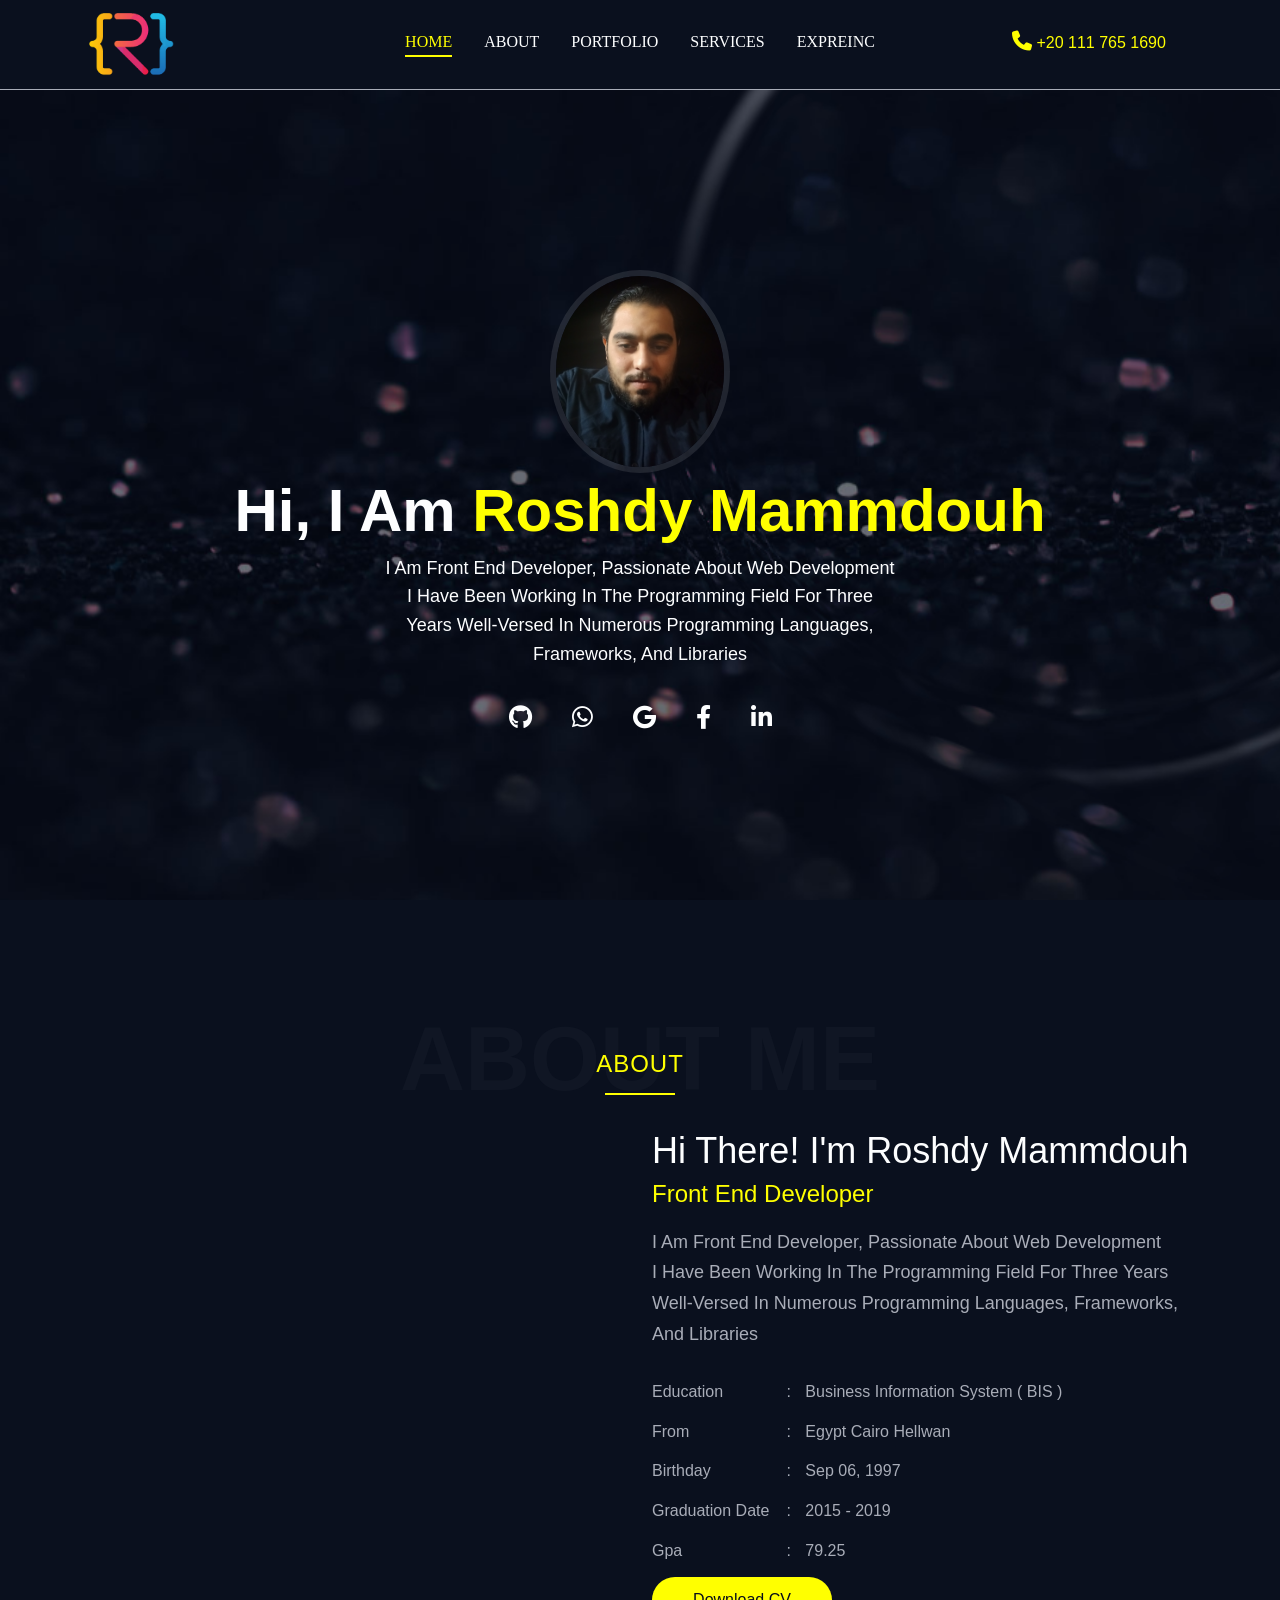
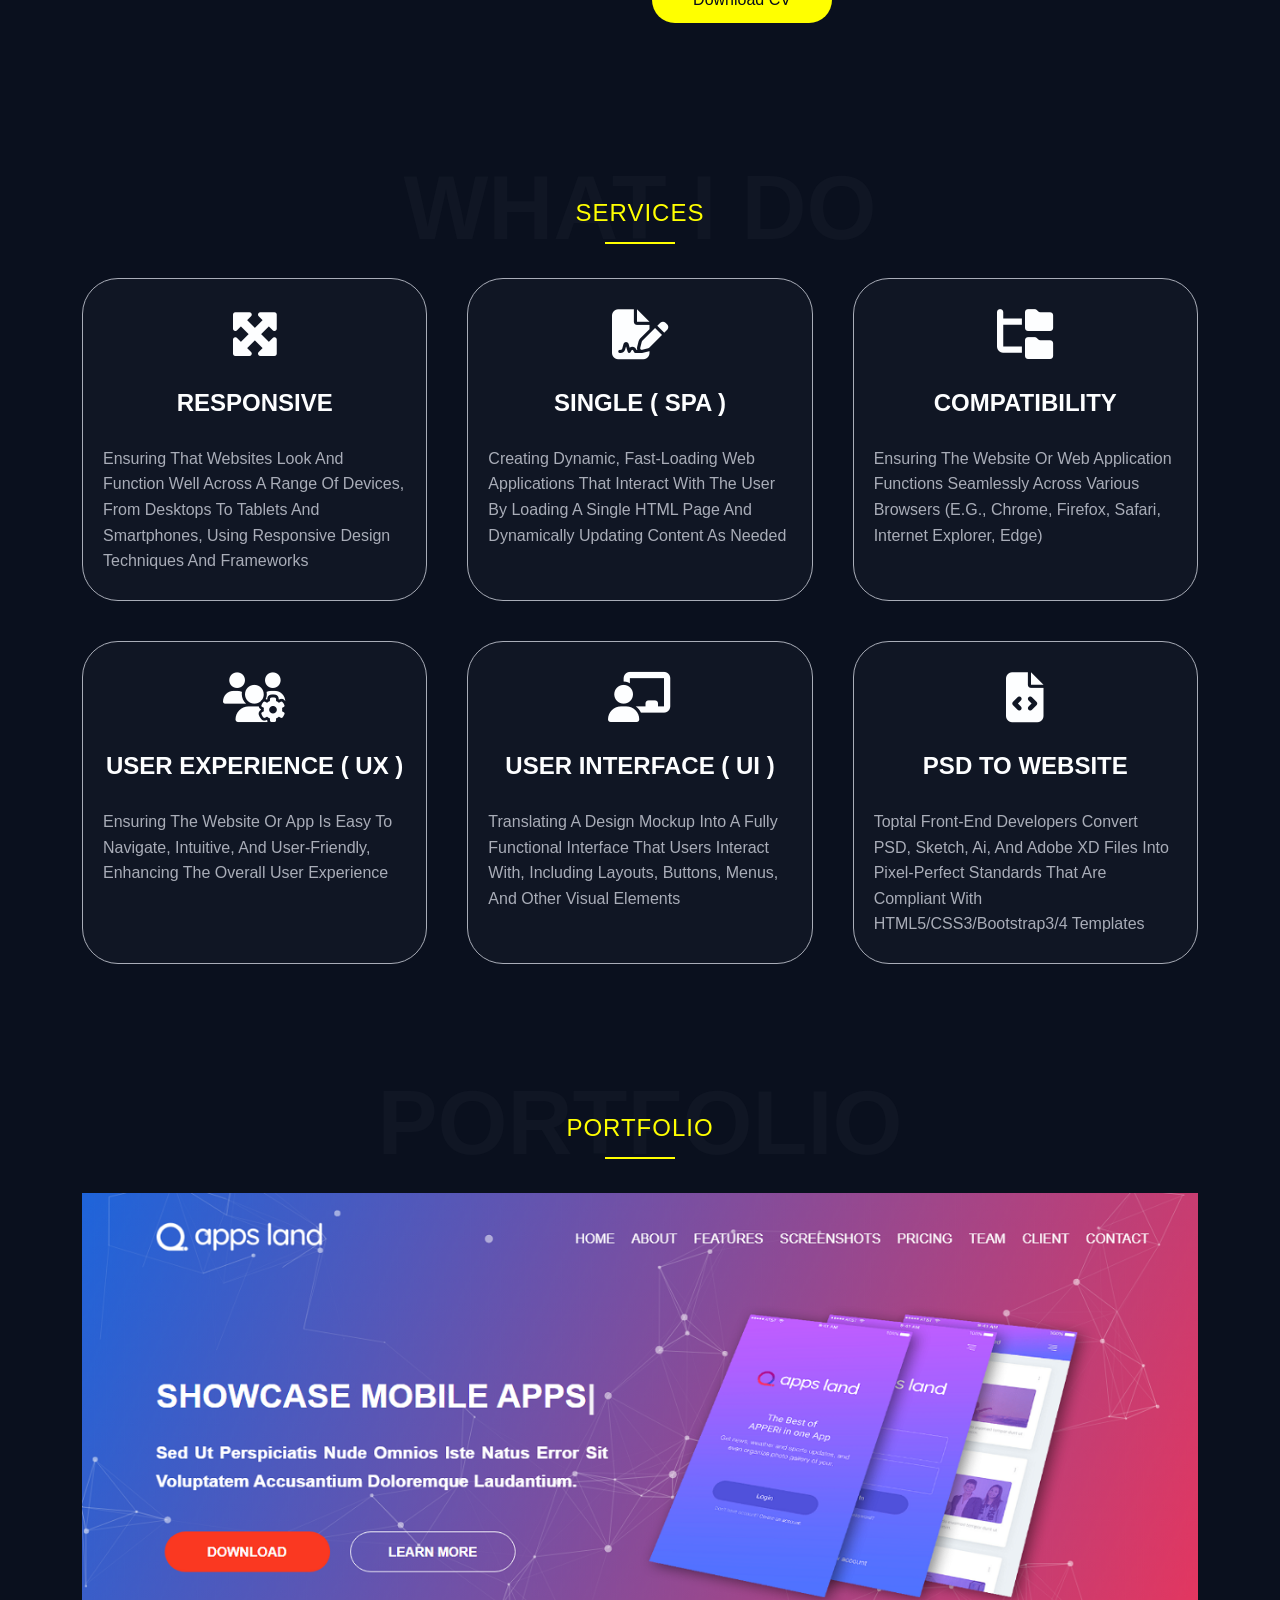
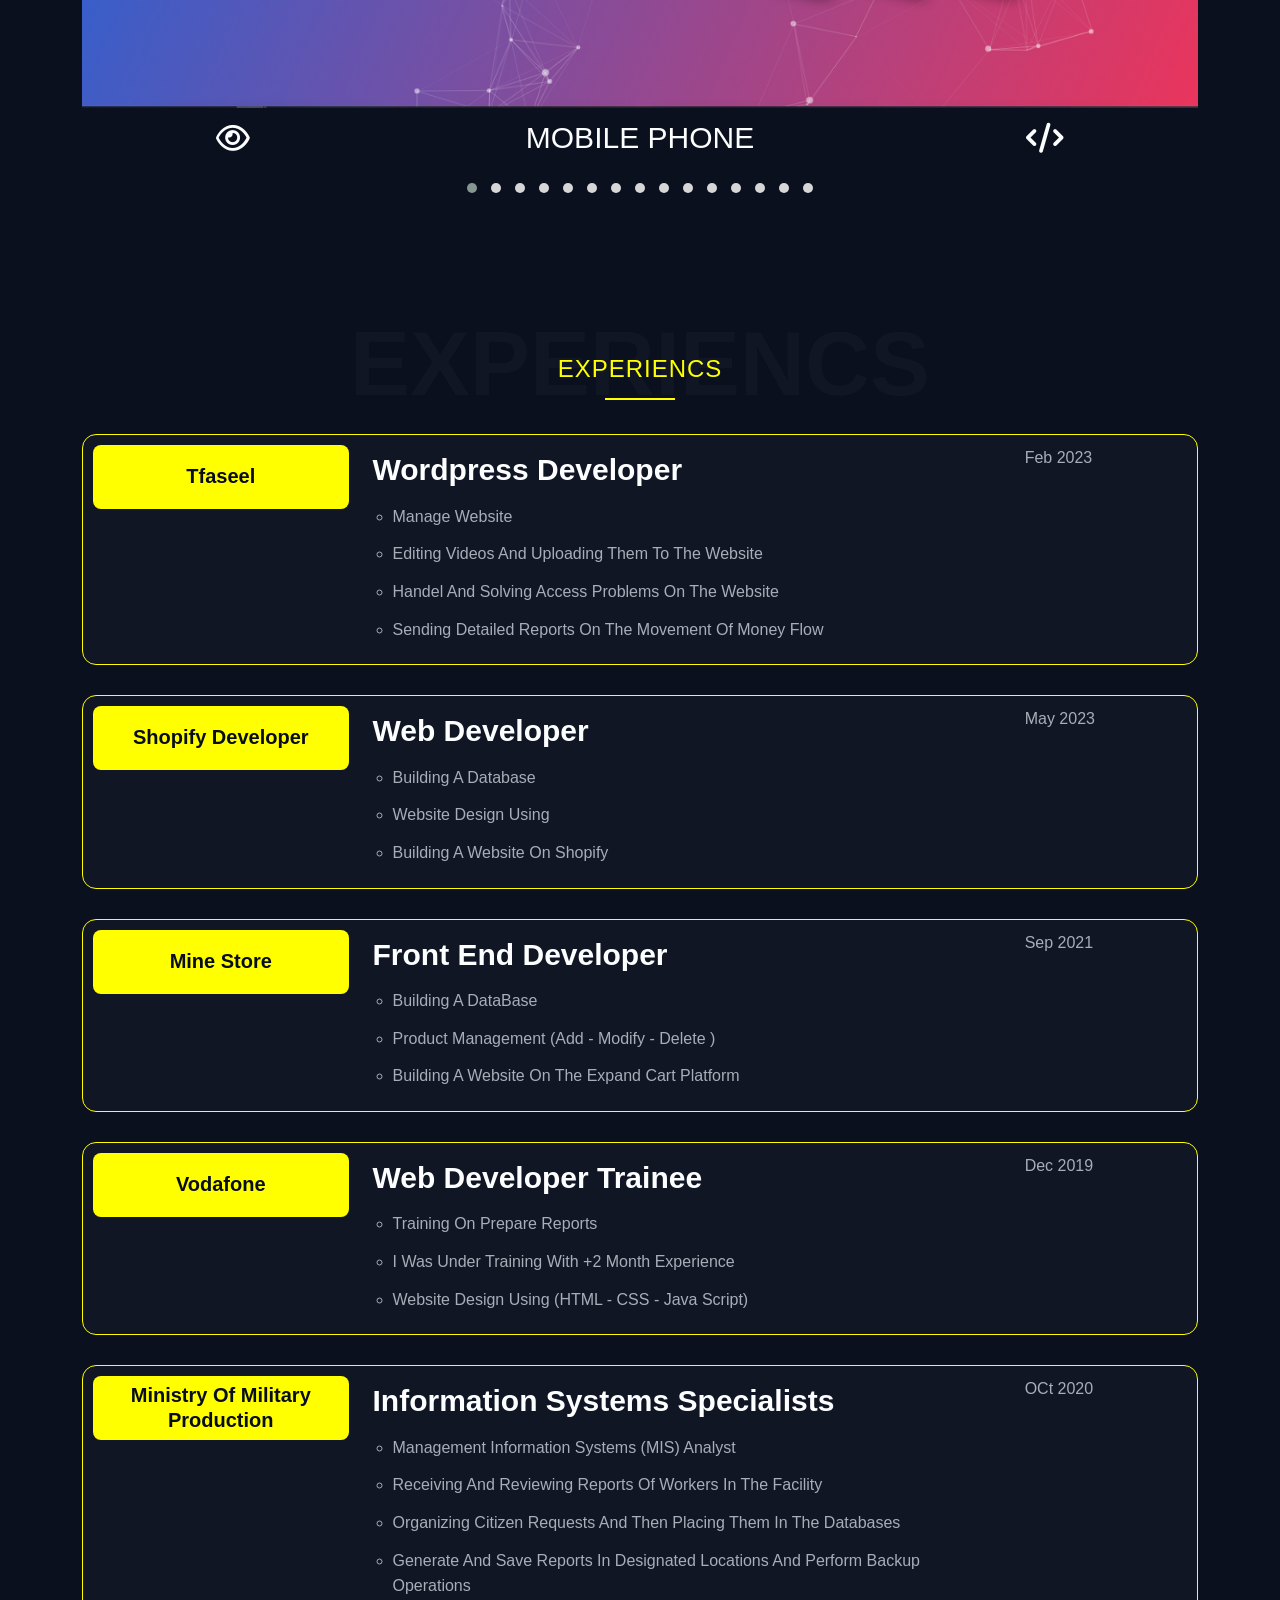
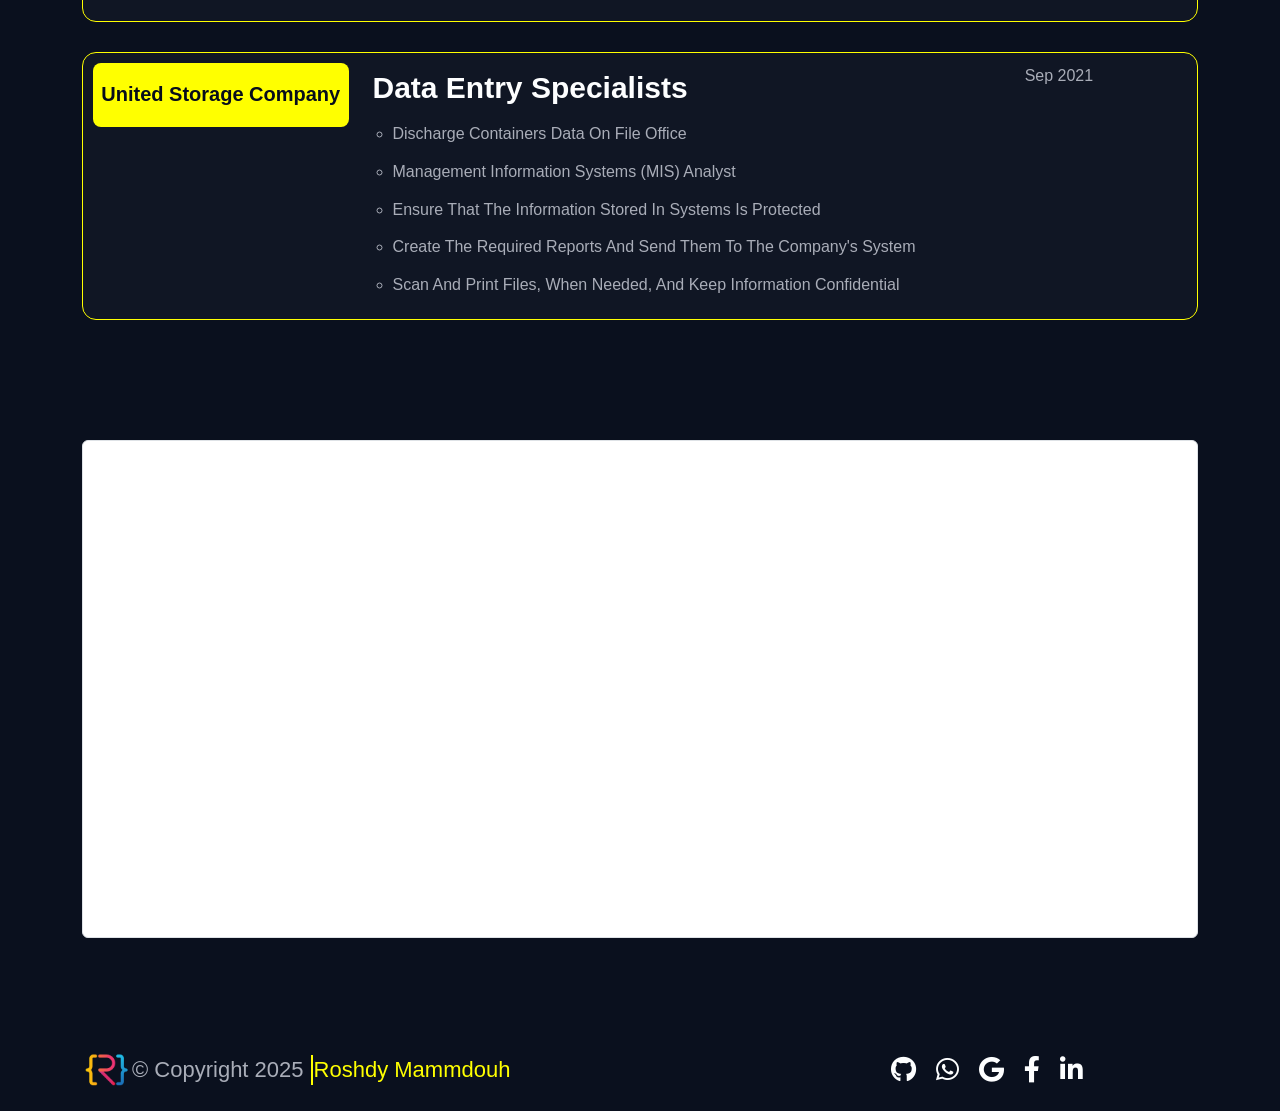
<file: index.html>
<!DOCTYPE html>
<html lang="en">
    <head>
        <meta charset="UTF-8">
        <meta http-equiv="X-UA-Compatible" content="IE=edge">
        <meta name="viewport" content="width=device-width, initial-scale=1.0">
        <link rel="stylesheet" href="css/webfonts.min.css">
        <link rel="stylesheet" href="library/Bootstrap/bootstrap.css">
        <link rel="stylesheet" href="library/Bootstrap/bootstrap.rtl.css">
        <link rel="stylesheet" href="library/OwlCarousel2-2.3.4/owl.carousel.min.css">
        <link rel="stylesheet" href="library/OwlCarousel2-2.3.4/owl.theme.default.min.css">
        <link rel="stylesheet" href="css/FrameWork.css">
        <link rel="stylesheet" href="css/index.css">
        <title>Roshdy Mammdouh</title>
        <link rel="icon" type="image/x-icon" href="Images/Logo.png">
    </head>
    <body>
        <!-- Start Header -->
        <div class="header">
            <div class="background"></div>
            <div class="container centerByFlex">
                <div class="col-2 logo">
                    <img src="Images/Logo.png">
                </div>
                <div class="col-8 links">
                    <ul class="centerByFlex fullwidth">
                        <li> <a href="#" class="active">home</a> </li>
                        <li> <a href="#about">about</a> </li>
                        <li> <a href="#portfolio">portfolio</a> </li>
                        <li> <a href="#services">services</a> </li>
                        <li> <a href="#experiencs">expreinc</a> </li>
                    </ul>
                </div>
                <div class="col-2 phone">
                    <a href="tel:+201117651690" class="active"> 
                        <i class="fa-solid fa-phone"></i> 
                        +20 111 765 1690 
                    </a>
                </div>
                <div class="linksPhone">
                    <i class="fa-solid fa-bars"></i>
                    <ul class="fullwidth">
                        <li> <a href="#" class="active">home</a> </li>
                        <li> <a href="#about">about</a> </li>
                        <li> <a href="#portfolio">portfolio</a> </li>
                        <li> <a href="#services">services</a> </li>
                        <li> <a href="#experiencs">expreinc</a> </li>
                    </ul>
                </div>
            </div>
        </div>
        <!-- End Header -->

        <!-- Start Landing -->
        <div class="landing centerByFlex" id="landing">
            <div class="container">
                <div class="image">
                    <img src="Images/Landing/me.jpg" alt="Roshdy Mammdouh">
                </div>
                <div class="name">
                    <p>
                        Hi, I am
                        <span>Roshdy Mammdouh</span>
                    </p>
                </div>
                <div class="summary">
                    <p>
                        I am Front end developer, Passionate about Web development
                        I have been working in the programming field for three years
                        Well-versed in numerous programming languages, frameworks, and libraries
                    </p>
                </div>
                <div class="contact centerByFlex">
                    <a href="https://github.com/Roshdy0"><i class="fa-brands fa-github"></i></a>
                    <a href="https://wa.me/+0201117651690"><i class="fa-brands fa-whatsapp"></i></a>
                    <a href="mailto:roshdy.mammdouh@gmail.com"><i class="fa-brands fa-google"></i></a>
                    <a href="https://www.facebook.com/Roshdy.mammdouh/"><i class="fa-brands fa-facebook-f"></i></a>
                    <a href="https://www.linkedin.com/in/roshdi-mammdoh-27a004209/"><i class="fa-brands fa-linkedin-in"></i></a>
                </div>
            </div>
            <div class="clearfix"></div>
        </div>
        <!-- End Landing -->

        <!-- Start About -->
        <div id="about" class="about section">
            <div class="container">
                <div class="title">
                    <h4>about</h4>
                    <div class="watermark">about me</div>
                </div>
                <div class="row">
                    <div class="col-lg-6 col-md-12 icons">
                        <div class="slideshow one centerByFlex">
                            <div class="slideOne"> <i class="fa-brands fa-js"></i> </div>
                            <div class="slideOne"> <i class="fa-brands fa-java"></i> </div>
                            <div class="slideOne"> <i class="fa-brands fa-sass"></i> </div>
                            <div class="slideOne"> <i class="fa-brands fa-html5"></i> </div>
                            <div class="slideOne"> <i class="fa-solid fa-database"></i> </div>
                            <div class="slideOne"> <i class="fa-brands fa-windows"></i> </div>
                            <div class="slideOne"> <i class="fa-brands fa-shopify"></i> </div>
                            <div class="slideOne"> <i class="fa-brands fa-css3-alt"></i> </div>
                            <div class="slideOne"> <i class="fa-brands fa-bootstrap"></i> </div>
                        </div>
                        <div class="slideshow two centerByFlex">
                            <div class="slideTwo"> 
                                <i class="fa-brands fa-js"></i> 
                                <i class="fa-brands fa-java"></i>
                            </div>
                            <div class="slideTwo"> 
                                <i class="fa-brands fa-sass"></i> 
                                <i class="fa-brands fa-html5"></i> 
                            </div>
                            <div class="slideTwo"> 
                                <i class="fa-solid fa-database"></i> 
                                <i class="fa-brands fa-windows"></i> 
                            </div>
                            <div class="slideTwo"> 
                                <i class="fa-brands fa-shopify"></i> 
                                <i class="fa-brands fa-css3-alt"></i> 
                            </div>
                            <div class="slideTwo"> 
                                <i class="fa-brands fa-bootstrap"></i>
                                <i class="fa-brands fa-js"></i> 
                            </div>
                        </div>
                        <div class="slideshow Three centerByFlex">
                            <div class="slideThree"> 
                                <i class="fa-brands fa-js"></i> 
                                <i class="fa-brands fa-java"></i>
                                <i class="fa-brands fa-sass"></i> 
                            </div>
                            <div class="slideThree"> 
                                <i class="fa-brands fa-html5"></i> 
                                <i class="fa-solid fa-database"></i> 
                                <i class="fa-brands fa-windows"></i> 
                            </div>
                            <div class="slideThree"> 
                                <i class="fa-brands fa-shopify"></i> 
                                <i class="fa-brands fa-css3-alt"></i> 
                                <i class="fa-brands fa-bootstrap"></i>
                            </div>
                        </div>
                    </div>
                    <div class="col-lg-6 col-md-12 info">
                        <h2 class="name">hi there! i'm roshdy mammdouh</h2>
                        <h4 class="jop">front end developer</h4>
                        <div class="summary">
                            <p>
                                I am Front end developer, Passionate about Web development<br>
                                I have been working in the programming field for three years<br>
                                Well-versed in numerous programming languages, frameworks, and libraries 
                            </p>
                        </div>
                        <ul class="specialInfo">
                            <li><span>education</span> : <span>business information system ( BIS )</span></li>
                            <li><span>from</span> : <span>egypt cairo hellwan</span></li>
                            <li><span>birthday</span> : <span>sep 06, 1997</span></li>
                            <li><span>graduation date</span> : <span>2015 - 2019</span></li>
                            <li><span>gpa</span> : <span>79.25</span></li>
                        </ul>
                        <div class="cv">
                            <a href="https://drive.google.com/file/d/1c6C1VesyyppMqUmRytKHikZ20JRxgtXy/view?usp=drive_link">Download CV</a>
                        </div>
                    </div>
                </div>
            </div>
            <div class="clearfix"></div>
        </div>
        <!-- End About -->

        <!-- Start Services  -->
        <div id="services" class="services section">
            <div class="container">
                <div class="title">
                    <h4>services</h4>
                    <div class="watermark">what i do</div>
                </div>
                <div class="contant text-center">
                    <div class="grid-template">
                        <div class="box">
                            <div class="icon"> <i class="fa-solid fa-maximize"></i> </div>
                            <div class="title"> <p>Responsive</p> </div>
                            <div class="des">
                                <p>Ensuring that websites look and function well across a range of devices, from desktops to tablets and smartphones, using responsive design techniques and frameworks</p>
                            </div>
                        </div>
                        <div class="box">
                            <div class="icon"> <i class="fa-solid fa-file-signature"></i> </div>
                            <div class="title"> <p>single  ( SPA )</p> </div>
                            <div class="des">
                                <p>Creating dynamic, fast-loading web applications that interact with the user by loading a single HTML page and dynamically updating content as needed</p>
                            </div>
                        </div>
                        <div class="box">
                            <div class="icon"> <i class="fa-solid fa-folder-tree"></i> </div>
                            <div class="title"> <p>Compatibility</p> </div>
                            <div class="des">
                                <p>Ensuring The Website Or Web Application Functions Seamlessly Across Various Browsers (E.G., Chrome, Firefox, Safari, Internet Explorer, Edge)</p>
                            </div>
                        </div>
                        <div class="box">
                            <div class="icon"> <i class="fa-solid fa-users-gear"></i> </div>
                            <div class="title"> <p>User Experience ( UX )</p> </div>
                            <div class="des">
                                <p>Ensuring the website or app is easy to navigate, intuitive, and user-friendly, enhancing the overall user experience</p>
                            </div>
                        </div>
                        <div class="box">
                            <div class="icon"> <i class="fa-solid fa-chalkboard-user"></i> </div>
                            <div class="title"> <p>User Interface ( UI )</p> </div>
                            <div class="des">
                                <p>Translating a design mockup into a fully functional interface that users interact with, including layouts, buttons, menus, and other visual elements</p>
                            </div>
                        </div>
                        <div class="box">
                            <div class="icon"> <i class="fa-solid fa-file-code"></i> </div>
                            <div class="title"> <p>PSD to Website</p> </div>
                            <div class="des">
                                <p>Toptal front-end developers convert PSD, Sketch, Ai, and Adobe XD files into pixel-perfect standards that are compliant with HTML5/CSS3/Bootstrap3/4 templates</p>
                            </div>
                        </div>
                    </div>
                </div>
            </div>
            <div class="clearfix"></div>
        </div>
        <!-- End Services  -->

        <!-- Start portfolio -->
        <div id="portfolio" class="portfolio section">
            <div class="container">
                <div class="title">
                    <h4>portfolio</h4>
                    <div class="watermark">portfolio</div>
                </div>
                <div class="slideshow">
                    <div class="slides owl-carousel owl-theme">
                        <!-- 1-Mobile-Phone -->
                        <div class="slid">
                            <div class="contant">
                                <div class="background"> <img src="Images/slideShow/1-Mobile-Phone.PNG" alt=""> </div>
                                <div class="links centerByFlex">
                                    <div class="eye"><a href="My-Projcts/1-App-Land/index.html"><i class="fa-regular fa-eye"></i></a></div>
                                    <div class="name">mobile phone</div>
                                    <div class="code"><a href="https://github.com/Roshdy0/App-Land"><i class="fa-solid fa-code"></i></a></div>
                                </div>
                            </div>
                        </div>
                        <!-- 2-Car-Dealership -->
                        <div class="slid"> 
                            <div class="contant">
                                <div class="background"> <img src="Images/slideShow/2-Car-Dealership.PNG" alt=""> </div>
                                <div class="links centerByFlex">
                                    <div class="eye"> <a href="My-Projcts/2-Car-Dealership/index.html"> <i class="fa-regular fa-eye"></i> </a> </div>
                                    <div class="name"> Car Dealership </div>
                                    <div class="code"> <a href="https://github.com/Roshdy-Mammdouh/car-dealer-"> <i class="fa-solid fa-code"></i> </a> </div>
                                </div>
                            </div>
                        </div>
                        <!-- 3-Furnicom -->
                        <div class="slid"> 
                            <div class="contant">
                                <div class="background"> <img src="Images/slideShow/3-Furnicom.PNG" alt="Furnicom"> </div>
                                <div class="links centerByFlex">
                                    <div class="eye"> <a href="My-Projcts/3-Furnicom/html/Furnicom.html"> <i class="fa-regular fa-eye"></i> </a> </div>
                                    <div class="name"> Furnicom </div>
                                    <div class="code"> <a href="https://github.com/Roshdy-Mammdouh/Furnicom"> <i class="fa-solid fa-code"></i> </a> </div>
                                </div>
                            </div>
                        </div>
                        <!-- 4-mojuri -->
                        <div class="slid">
                            <div class="contant">
                                <div class="background"> <img src="Images/slideShow/4-mojuri.PNG" alt=""> </div>
                                <div class="links centerByFlex">
                                    <div class="eye"><a href="My-Projcts/4-Mojuri/index.html"><i class="fa-regular fa-eye"></i></a></div>
                                    <div class="name">Mojuri</div>
                                    <div class="code"><a href="https://github.com/Roshdy-Mammdouh/Mojuri"><i class="fa-solid fa-code"></i></a></div>
                                </div>
                            </div>
                        </div>
                        <!-- 5-yoga -->
                        <div class="slid">
                            <div class="contant">
                                <div class="background"> <img src="Images/slideShow/5-yoga.PNG" alt=""> </div>
                                <div class="links centerByFlex">
                                    <div class="eye"><a href="My-Projcts/5-Yoga/index.html"><i class="fa-regular fa-eye"></i></a></div>
                                    <div class="name">Yoga</div>
                                    <div class="code"><a href="https://github.com/Roshdy-Mammdouh/Yoga"><i class="fa-solid fa-code"></i></a></div>
                                </div>
                            </div>
                        </div>
                        <!-- 6-Egyptian -->
                        <div class="slid">
                            <div class="contant">
                                <div class="background"> <img src="Images/slideShow/6-Egyptian-Tourism.PNG" alt=""> </div>
                                <div class="links centerByFlex">
                                    <div class="eye"><a href="My-Projcts/6-Egyptian-Tourism/Egyptian-Tourism.html"><i class="fa-regular fa-eye"></i></a></div>
                                    <div class="name">Egyptian Tourism</div>
                                    <div class="code"><a href="https://github.com/Roshdy-Mammdouh/Egyptian"><i class="fa-solid fa-code"></i></a></div>
                                </div>
                            </div>
                        </div>
                        <!-- 7-Kaspera -->
                        <div class="slid">
                            <div class="contant">
                                <div class="background"> <img src="Images/slideShow/7-Kaspera.PNG" alt=""> </div>
                                <div class="links centerByFlex">
                                    <div class="eye"><a href="My-Projcts/7-kasper/index.html"><i class="fa-regular fa-eye"></i></a></div>
                                    <div class="name">kasper</div>
                                    <div class="code"><a href="https://github.com/Roshdy0/kasper"><i class="fa-solid fa-code"></i></a></div>
                                </div>
                            </div>
                        </div>
                        <!-- 8-haircut -->
                        <div class="slid">
                            <div class="contant">
                                <div class="background"> <img src="Images/slideShow/8-haircut.PNG" alt=""> </div>
                                <div class="links centerByFlex">
                                    <div class="eye"><a href="My-Projcts/8-haircut/index.html"><i class="fa-regular fa-eye"></i></a></div>
                                    <div class="name">haircut</div>
                                    <div class="code"><a href="https://github.com/Roshdy-Mammdouh/haircut"><i class="fa-solid fa-code"></i></a></div>
                                </div>
                            </div>
                        </div>
                        <!-- 9-Pc -->
                        <div class="slid">
                            <div class="contant">
                                <div class="background"> <img src="Images/slideShow/9-Pc.PNG" alt=""> </div>
                                <div class="links centerByFlex">
                                    <div class="eye"><a href="My-Projcts/9-PC/index.html"><i class="fa-regular fa-eye"></i></a></div>
                                    <div class="name">Pc Store</div>
                                    <div class="code"><a href="https://github.com/Roshdy-Mammdouh/Pc"><i class="fa-solid fa-code"></i></a></div>
                                </div>
                            </div>
                        </div>
                        <!-- 10-LiveSpace -->
                        <div class="slid">
                            <div class="contant">
                                <div class="background"> <img src="Images/slideShow/10-LiveSpace.PNG" alt=""> </div>
                                <div class="links centerByFlex">
                                    <div class="eye"><a href="My-Projcts/10-LiveSpace/index.html"><i class="fa-regular fa-eye"></i></a></div>
                                    <div class="name">LiveSpace</div>
                                    <div class="code"><a href="https://github.com/Roshdy-Mammdouh/LiveSpace"><i class="fa-solid fa-code"></i></a></div>
                                </div>
                            </div>
                        </div>
                        <!-- 11- Bondi -->
                        <div class="slid">
                            <div class="contant">
                                <div class="background"> <img src="Images/slideShow/11-Bondi.PNG" alt=""> </div>
                                <div class="links centerByFlex">
                                    <div class="eye"><a href="My-Projcts/11- Bondi/BondiGame.html"><i class="fa-regular fa-eye"></i></a></div>
                                    <div class="name">Bondi</div>
                                    <div class="code"><a href="https://github.com/Roshdy0/Bondi"><i class="fa-solid fa-code"></i></a></div>
                                </div>
                            </div>
                        </div>
                        <!-- 12-Septosha -->
                        <div class="slid">
                            <div class="contant">
                                <div class="background"> <img src="Images/slideShow/12-Health Care.PNG" alt=""> </div>
                                <div class="links centerByFlex">
                                    <div class="eye"><a href="My-Projcts/12-Septosha/index.html"><i class="fa-regular fa-eye"></i></a></div>
                                    <div class="name">Health Care</div>
                                    <div class="code"><a href="https://github.com/Roshdy0/Septosha"><i class="fa-solid fa-code"></i></a></div>
                                </div>
                            </div>
                        </div>
                        <!-- 13-GameHangman -->
                        <div class="slid">
                            <div class="contant">
                                <div class="background"> <img src="Images/slideShow/13-Game Hangman.jpg" alt=""> </div>
                                <div class="links centerByFlex">
                                    <div class="eye"><a href="My-Projcts/13-Game Hangman/index.html"><i class="fa-regular fa-eye"></i></a></div>
                                    <div class="name">Game Hangman</div>
                                    <div class="code"><a href="https://github.com/Roshdy0/Game-Hangman"><i class="fa-solid fa-code"></i></a></div>
                                </div>
                            </div>
                        </div>
                        <!-- 14-Typing Speed -->
                        <div class="slid">
                            <div class="contant">
                                <div class="background"> <img src="Images/slideShow/14-Typing Speed.PNG" alt=""> </div>
                                <div class="links centerByFlex">
                                    <div class="eye"><a href="My-Projcts/14-Game Typing Speed Test/index.html"><i class="fa-regular fa-eye"></i></a></div>
                                    <div class="name">Typing Speed</div>
                                    <div class="code"><a href="https://github.com/Roshdy0/Game-Typing-Speed-Test"><i class="fa-solid fa-code"></i></a></div>
                                </div>
                            </div>
                        </div>
                        <!-- 14-Cowboy -->
                        <div class="slid">
                            <div class="contant">
                                <div class="background"> <img src="Images/slideShow/15-Cowboy.PNG" alt=""> </div>
                                <div class="links centerByFlex">
                                    <div class="eye"><a href="My-Projcts/15-Cowboy/Main.html"><i class="fa-regular fa-eye"></i></a></div>
                                    <div class="name">Typing Speed</div>
                                    <div class="code"><a href="https://github.com/Roshdy0/Cow-Boy"><i class="fa-solid fa-code"></i></a></div>
                                </div>
                            </div>
                        </div>
                    </div>
                </div>
            </div>
        </div>
        <!-- End portfolio -->

        <!-- Start experiencs -->
        <div id="experiencs" class="experiencs section">
            <div class="container">
                <div class="title">
                    <h4>experiencs</h4>
                    <div class="watermark">experiencs</div>
                </div>
                <div class="contant">
                    <div class="box">
                        <div class="row">
                            <div class="col-3 company"> <a href="" >Tfaseel</a> </div>
                            <div class="col-7 jop">
                                <div class="position"> <p>wordpress developer</p> </div>
                                <div class="des">
                                    <ul>
                                        <li>Manage Website</li>
                                        <li>Editing Videos and Uploading Them to The Website</li>
                                        <li>Handel And Solving Access Problems on The Website</li>
                                        <li>Sending detailed reports on the movement of money flow</li>
                                    </ul>
                                </div>
                            </div>
                            <div class="col-2 date"> <p>Feb 2023</p> </div>
                        </div>
                    </div>
                    <div class="box">
                        <div class="row">
                            <div class="col-3 company"> <a href="" >Shopify developer</a> </div>
                            <div class="col-7 jop">
                                <div class="position"> <p>Web Developer</p> </div>
                                <div class="des">
                                    <ul>
                                        <li>Building a Database</li>
                                        <li>Website design using </li>
                                        <li>Building a website on Shopify </li>
                                    </ul>
                                </div>
                            </div>
                            <div class="col-2 date"><p>May 2023</p> </div>
                        </div>
                    </div>
                    <div class="box">
                        <div class="row">
                            <div class="col-3 company"> <a href="" >Mine Store</a> </div>
                            <div class="col-7 jop">
                                <div class="position"> <p>Front end Developer</p> </div>
                                <div class="des">
                                    <ul>
                                        <li>Building a DataBase </li>
                                        <li>Product management (add - modify - delete )</li>
                                        <li>Building a website on the Expand Cart platform</li>
                                    </ul>
                                </div>
                            </div>
                            <div class="col-2 date"> <p>Sep 2021</p> </div>
                        </div>
                    </div>
                    <div class="box">
                        <div class="row">
                            <div class="col-3 company"> <a href="" >Vodafone</a> </div>
                            <div class="col-7 jop">
                                <div class="position"> <p>Web Developer Trainee</p> </div>
                                <div class="des">
                                    <ul>
                                        <li>training on prepare reports </li>
                                        <li>I was under training with +2 month experience</li>
                                        <li>Website design using (HTML - CSS - Java Script)</li>
                                    </ul>
                                </div>
                            </div>
                            <div class="col-2 date"> <p>Dec 2019</p> </div>
                        </div>
                    </div>
                    <div class="box">
                        <div class="row">
                            <div class="col-3 company"> <a href="" >Ministry of Military Production</a> </div>
                            <div class="col-7 jop">
                                <div class="position"> <p>information systems specialists</p> </div>
                                <div class="des">
                                    <ul>
                                        <li>Management information systems (MIS) analyst</li>
                                        <li>Receiving and reviewing reports of workers in the facility</li>
                                        <li>Organizing citizen requests and then placing them in the databases</li>
                                        <li>Generate And Save Reports In Designated Locations And Perform Backup Operations</li>
                                    </ul>
                                </div>
                            </div>
                            <div class="col-2 date"> <p>OCt 2020</p> </div>
                        </div>
                    </div>
                    <div class="box">
                        <div class="row">
                            <div class="col-3 company"> <a href="" >United Storage Company</a> </div>
                            <div class="col-7 jop">
                                <div class="position"> <p>Data Entry specialists</p> </div>
                                <div class="des">
                                    <ul>
                                        <li>Discharge containers data on file Office</li>
                                        <li>Management information systems (MIS) analyst</li>
                                        <li>Ensure that the information stored in systems is protected</li>
                                        <li>Create The required reports and send them to the company's system</li>
                                        <li>Scan And Print Files, When Needed, And Keep Information Confidential</li>
                                    </ul>
                                </div>
                            </div>
                            <div class="col-2 date"> <p>Sep 2021</p> </div>
                        </div>
                    </div>
                </div>
            </div>
            <div class="clearfix"></div>
        </div>
        <!-- End experiencs -->

        <!-- Start Maps -->
        <div class="maps section">
            <div class="container">
                <div class="p-3 bg-white rounded border grayscale">
                    <div class="ratio ratio-21x9">
                        <iframe width="100%" height="600" frameborder="0" scrolling="no" marginheight="0" marginwidth="0" src="https://maps.google.com/maps?width=100%25&amp;height=600&amp;hl=en&amp;q=V874+QHR%D8%8C%20%D8%BA%D9%8A%D8%A7%D8%B6%D8%8C%20%D8%B9%D8%B2%D8%A8%D8%A9%20%D8%A7%D9%84%D9%88%D8%A7%D9%84%D8%AF%D8%A9%20%D8%AD%D9%84%D9%88%D8%A7%D9%86%D8%8C%20%D9%82%D8%B3%D9%85%20%D8%AD%D9%84%D9%88%D8%A7%D9%86%D8%8C%D8%8C%20%D9%82%D8%B3%D9%85%20%D8%AD%D9%84%D9%88%D8%A7%D9%86%D8%8C%20%D9%85%D8%AD%D8%A7%D9%81%D8%B8%D8%A9%20%D8%A7%D9%84%D9%82%D8%A7%D9%87%D8%B1%D8%A9%E2%80%AC+(My%20Portfolio)&amp;t=&amp;z=14&amp;ie=UTF8&amp;iwloc=B&amp;output=embed"><a href="https://www.maps.ie/distance-area-calculator.html">area maps</a></iframe>
                    </div>
                </div>
            </div>
        </div>
        <!-- End Maps -->

        <!-- Start Footer -->
        <div class="footer section">
            <div class="container">
                <div class="row">
                    <div class="col-lg-8 col-md-8 col-ms-12 contant">
                        <div class="logo"><img src="Images/Logo.png" alt=""></div>
                        <div class="copy">© Copyright 2025</div>
                        <span class="name">Roshdy Mammdouh</span>
                    </div>
                    <div class="col-lg-3 col-md-4 col-ms-12 contact centerByFlex">
                        <a href="https://github.com/Roshdy0"><i class="fa-brands fa-github"></i></a>
                        <a href="https://wa.me/+0201117651690"><i class="fa-brands fa-whatsapp"></i></a>
                        <a href="mailto:roshdy.mammdouh@gmail.com"><i class="fa-brands fa-google"></i></a>
                        <a href="https://www.facebook.com/Roshdy.mammdouh/"><i class="fa-brands fa-facebook-f"></i></a>
                        <a href="https://www.linkedin.com/in/roshdi-mammdoh-27a004209/"><i class="fa-brands fa-linkedin-in"></i></a>
                    </div>
                </div>
            </div>
        </div>
        <!-- End Footer -->

        <!-- Start Up Arrow -->
        <div class="up centerByFlex d-none" id="Up"><a href="#landing"><i class="fa-solid fa-up-long"></i></a></div>
        <!-- End Start Arrow -->
        
        <script src="library/jquery.js"></script>
        <script src="library/Bootstrap/bootstrap.bundle.js"></script>
        <script src="library//OwlCarousel2-2.3.4/owl.carousel.min.js"></script>
        <script src="js/index.js"></script>
    </body>
</html>
</file>
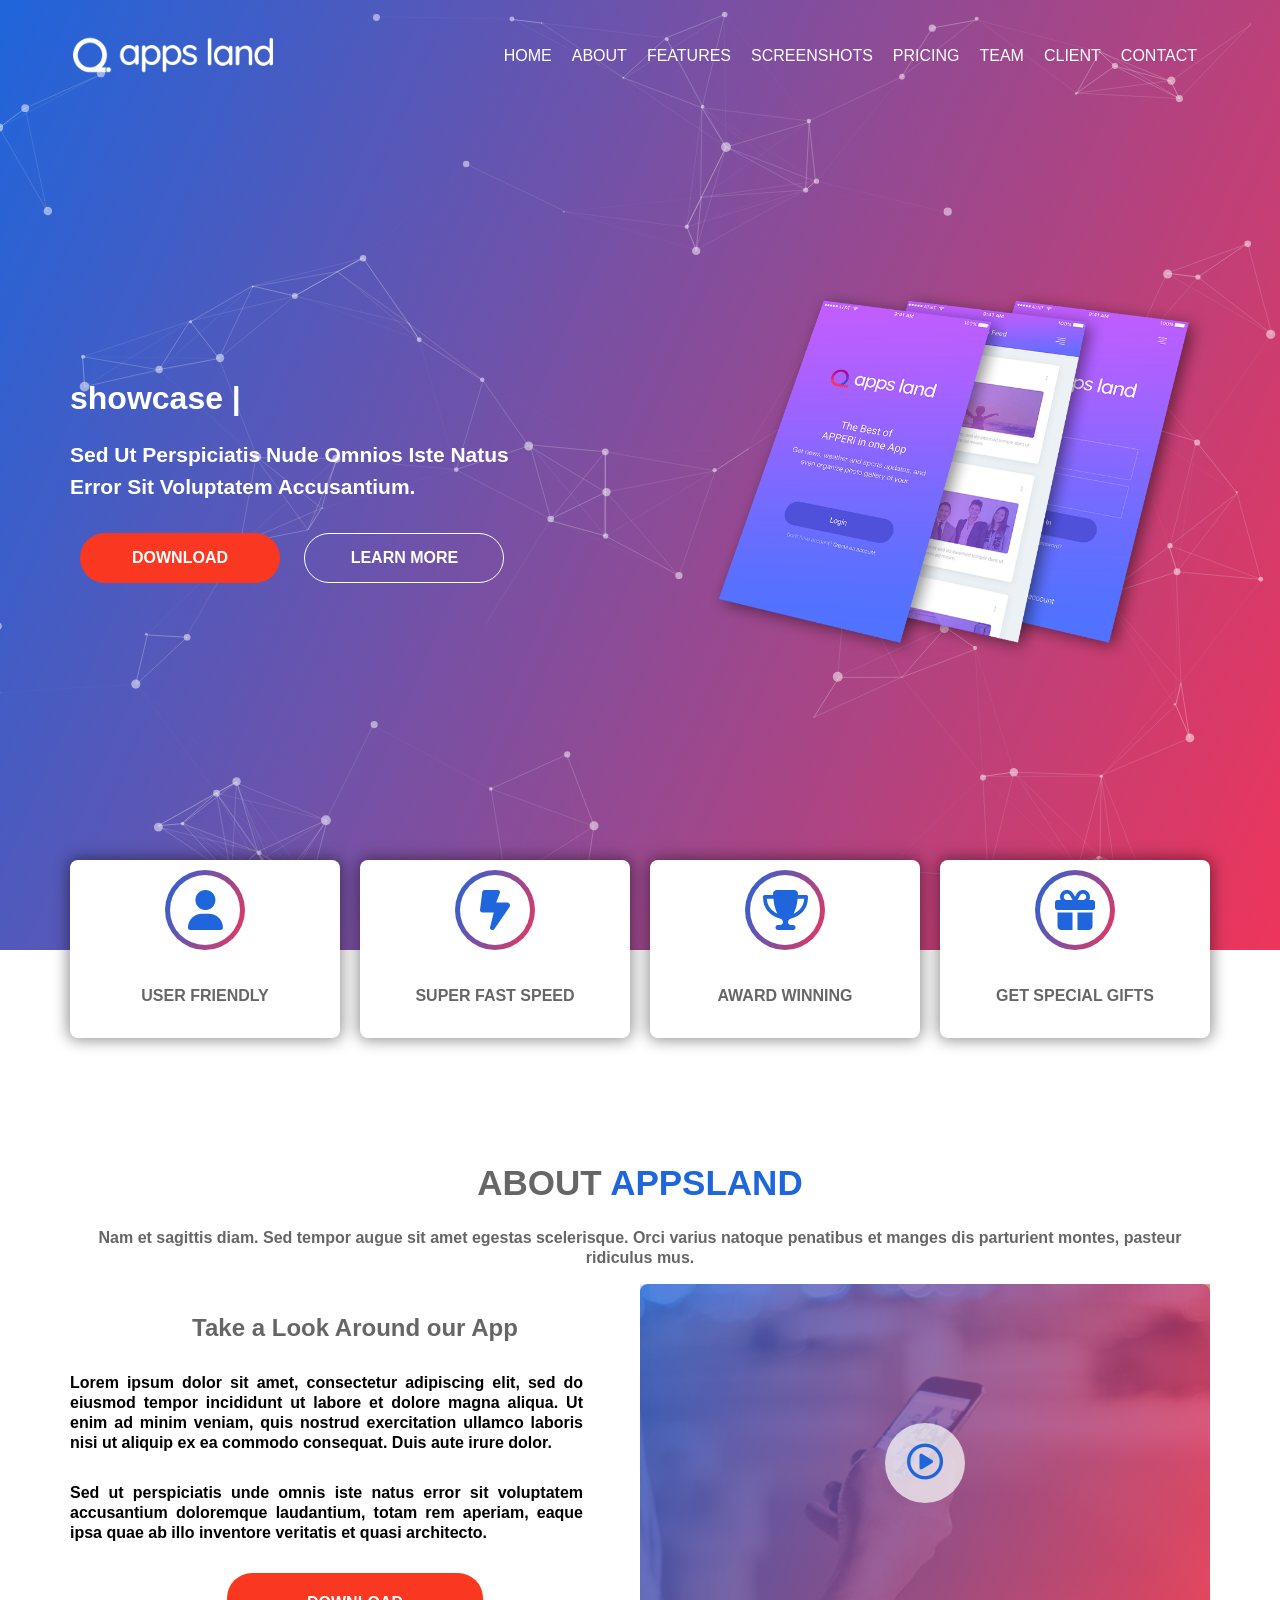
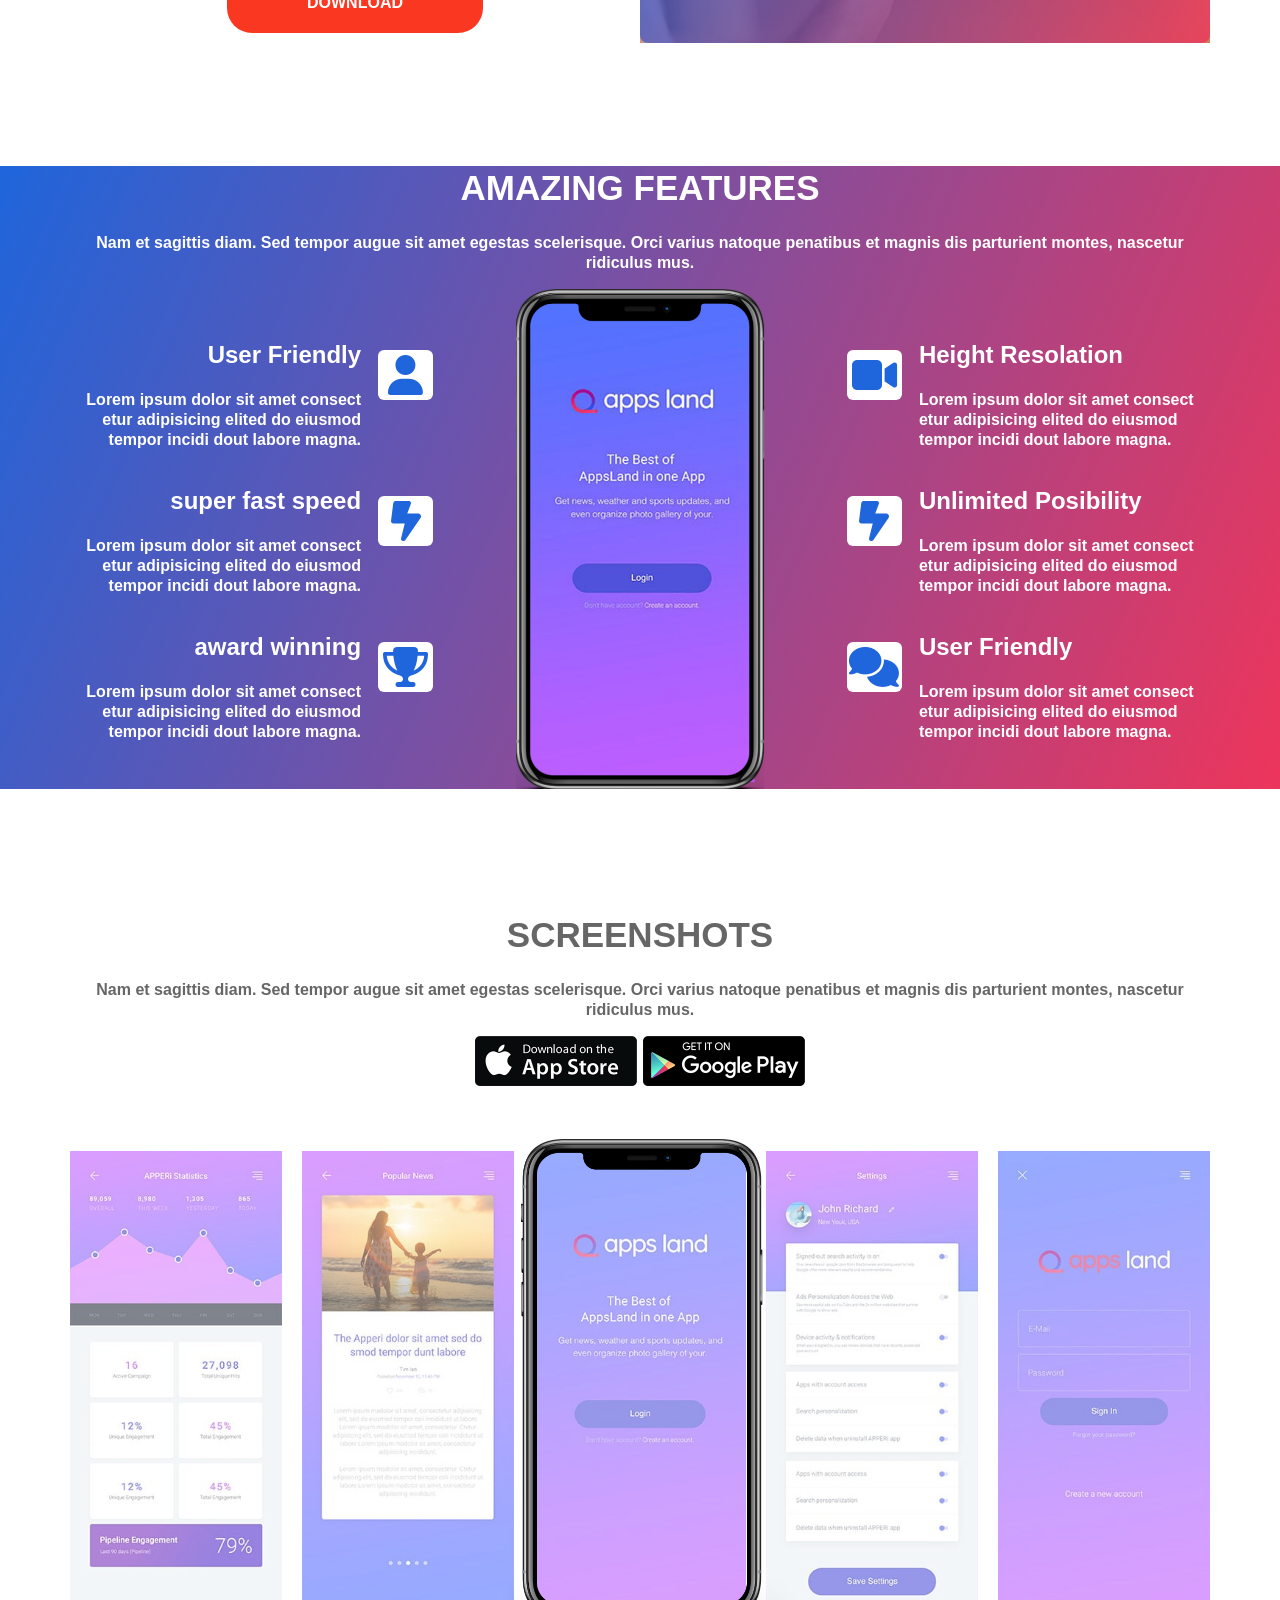
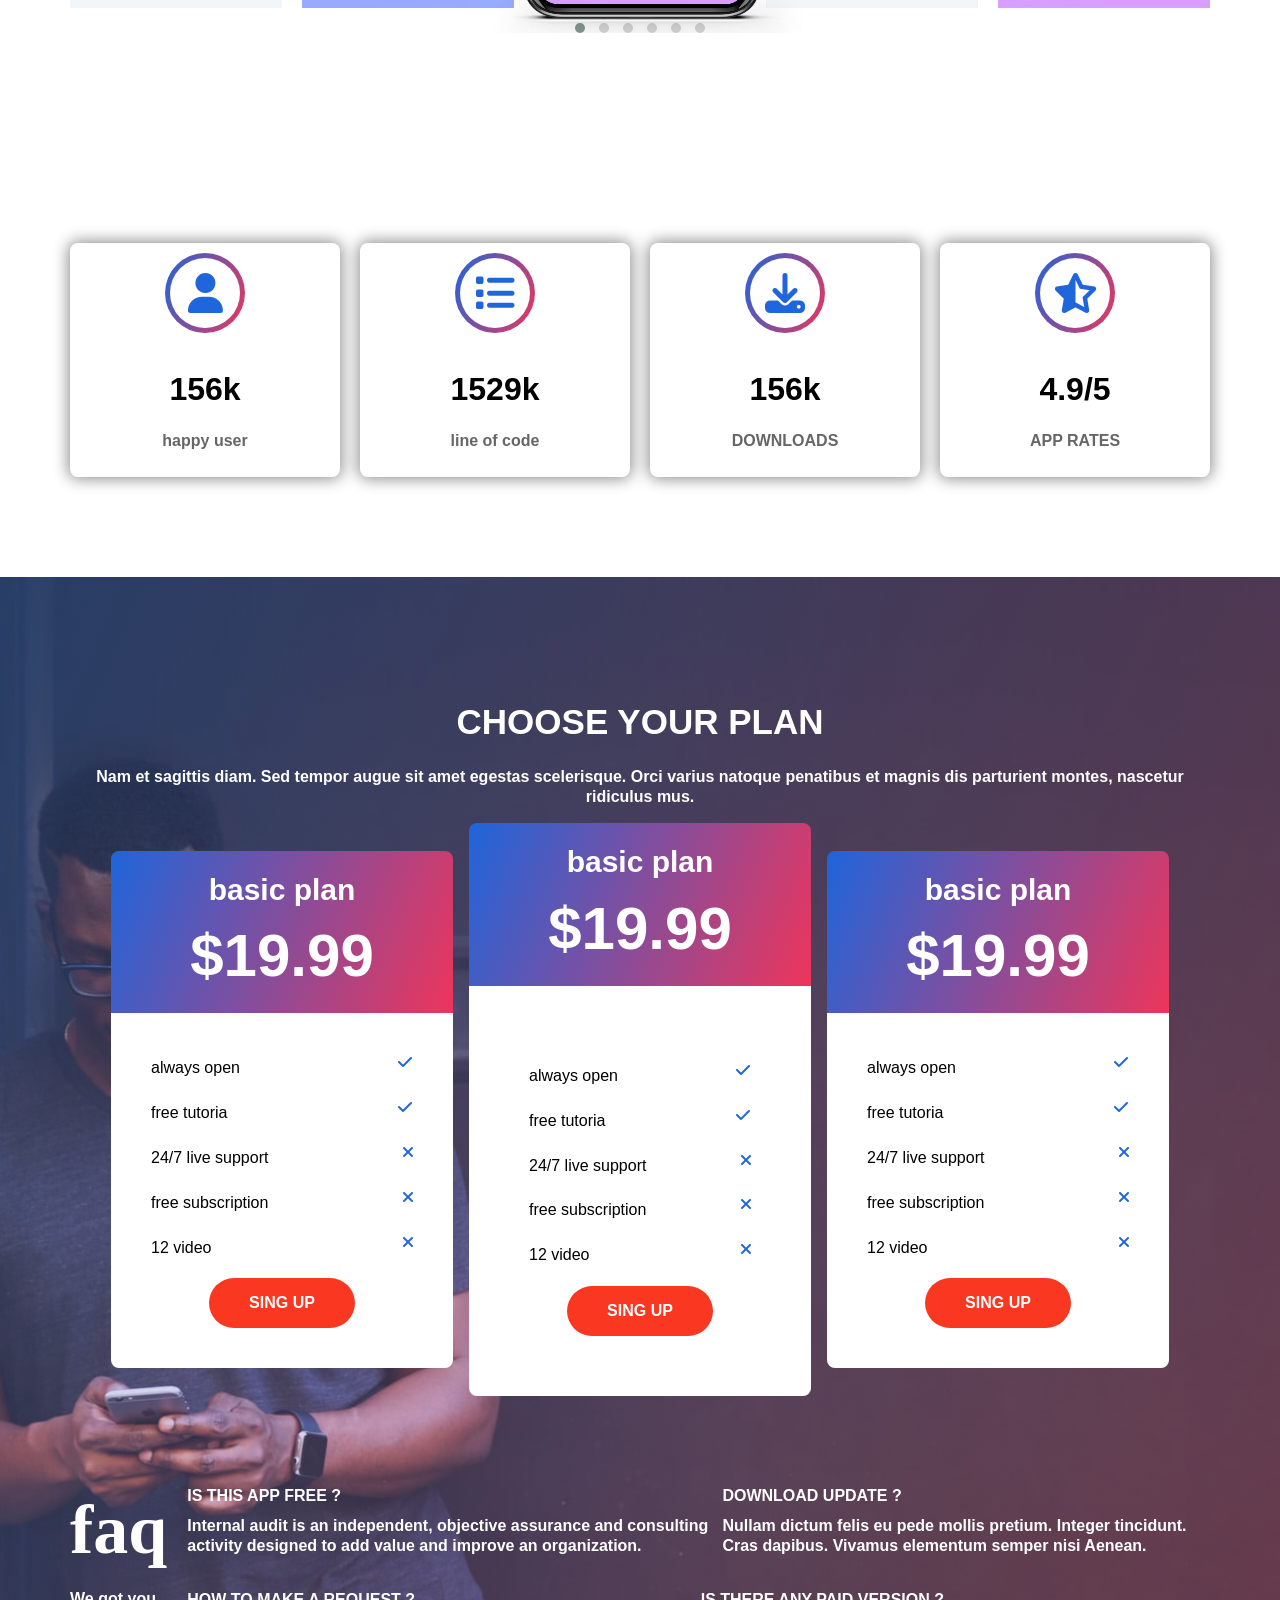
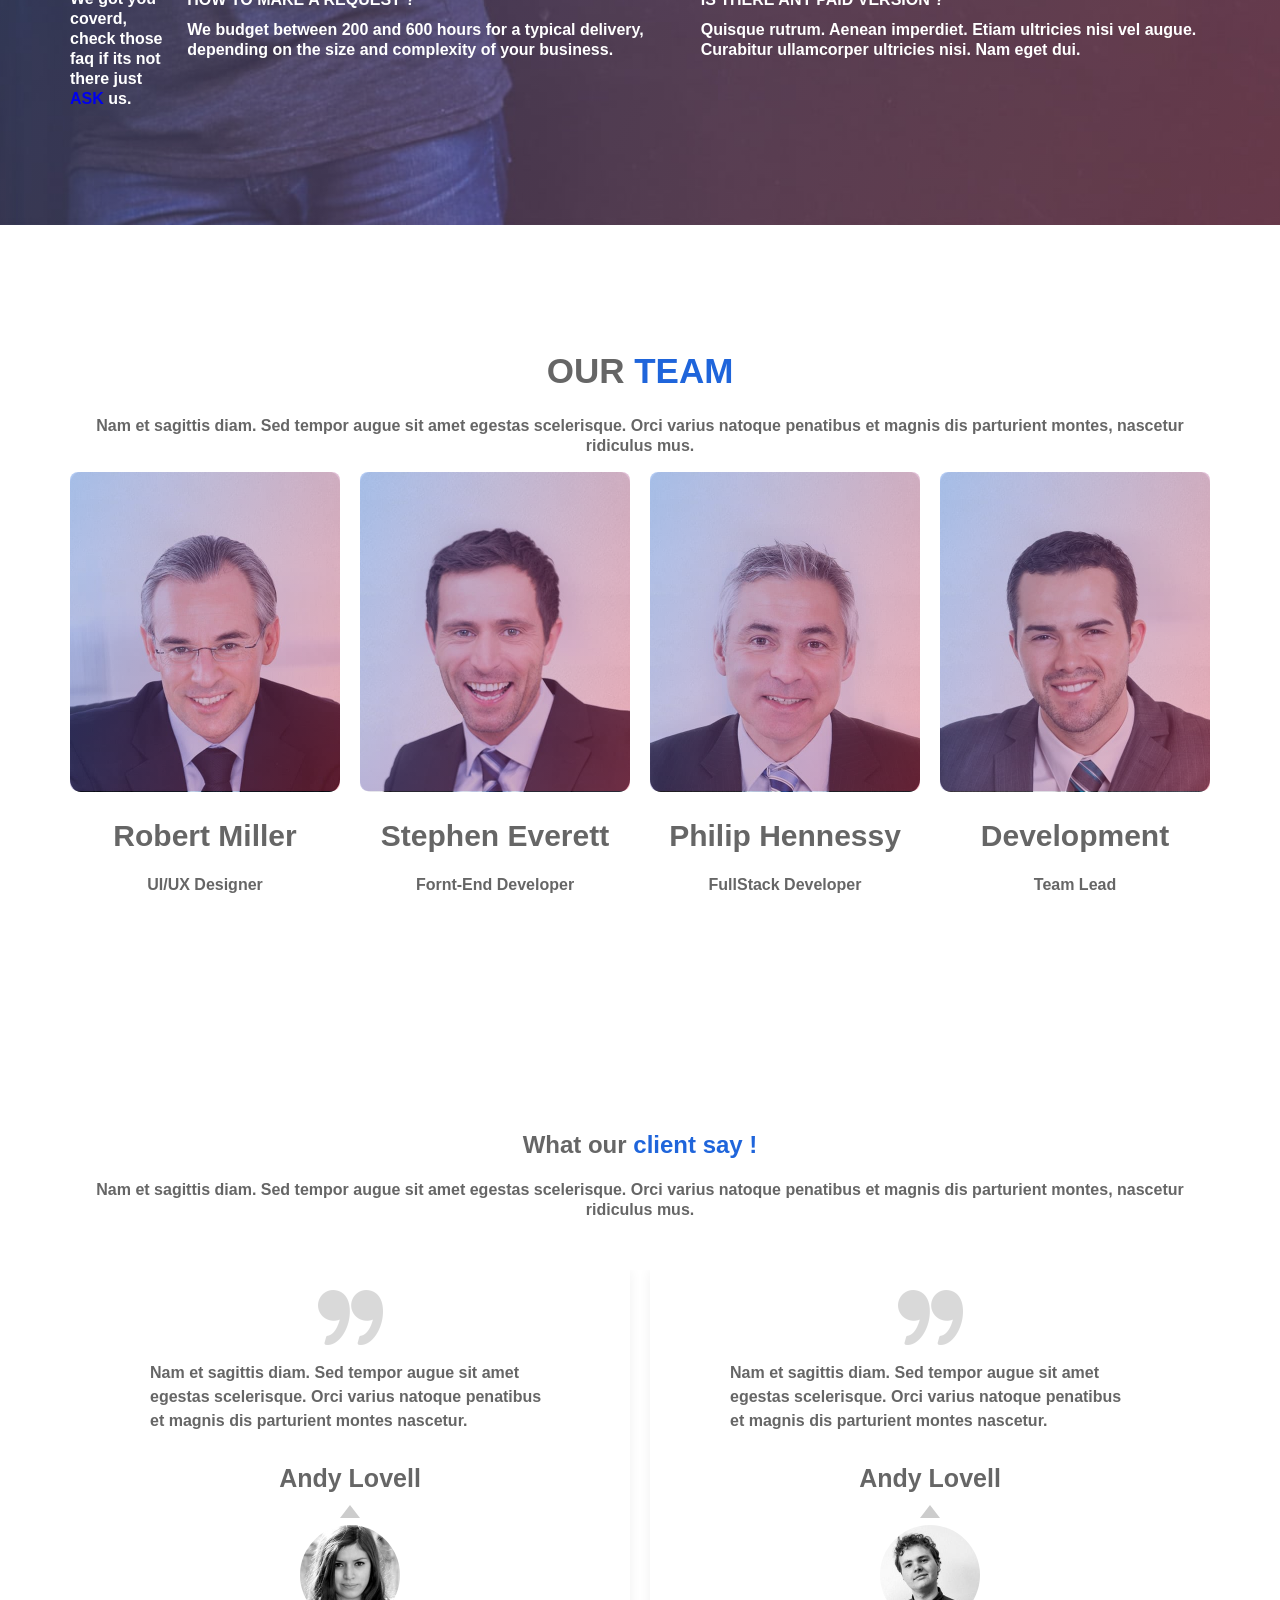
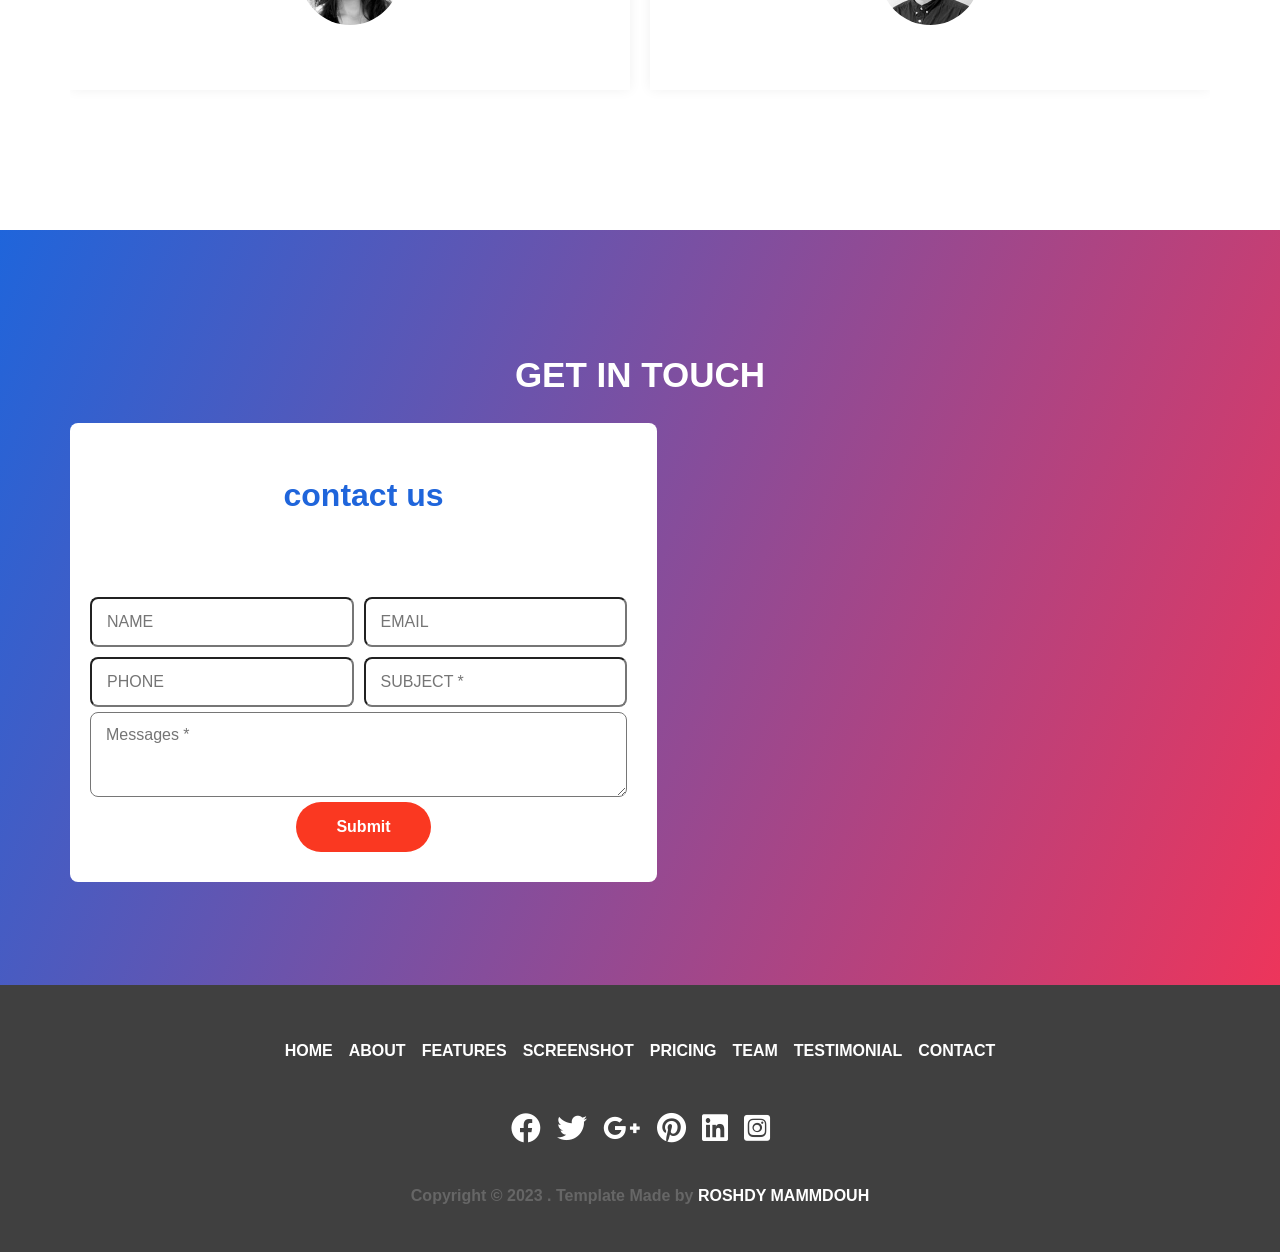
<file: My-Projcts/1-App-Land/index.html>
<!DOCTYPE html>
<html lang="en">
    <head>
        <title> app land </title>
        <meta charset="UTF-8" />
        <meta http-equiv="X-UA_Compatible" content="IE-edge" />
        <meta name="viewport" content="width=device-width, minimum-scale= 1, maximum-scale= 1" />
        <link rel="stylesheet" href="../../library/normalize.css">
        <link rel="stylesheet" href="../../library/Wow/animate.css">
        <link rel="stylesheet" href="../../library/webfonts.min.css">
        <link rel="stylesheet" href="../../library/OwlCarousel2-2.3.4/owl.carousel.min.css">
        <link rel="stylesheet" href="../../library/OwlCarousel2-2.3.4/owl.theme.default.min.css">
        <link rel="stylesheet" href="css/home.css">
    </head>

    <body>
        <!-- Start Header -->
        <div class="header" id="header">
            <div class="container">
                <div class="logo">
                    <a href="" class="nav">
                        <img src="image/home/logo.png" alt="" id="logo">
                        <img src="image/home/logoHover.png" alt="" id="logo2" style="display:none">
                    </a>
                </div>
                <i class="fa-solid fa-bars navbar-toggle gradiant-background">
                    <ul class="navbar-dropdown gradiant-background hidden">
                        <li><a href="" class="active-drop">home</a></li>
                        <li id="test"><a href="#about">about</a></li>
                        <li id="test"><a href="#feature">features</a></li>
                        <li id="test"><a href="#screenshot">screenshots</a></li>
                        <li id="test"><a href="#pricing">pricing</a></li>
                        <li id="test"><a href="#our-team">team</a></li>
                        <li id="test"><a href="#client">client</a></li>
                        <li id="test"><a href="#content">contact</a></li>
                    </ul>
                </i>
                <div class="links">
                    <ul class="centerByFlex">
                        <li id="test" class="show-dropmenu">
                            <a href="">home</a>
                            <div class="centerByFlex dropmenu ">
                                <ul class="dropmenu-ul">
                                    <li>
                                        <img src="image/home/mobile-app-s1.jpg" alt="">
                                        <span>mobile app s1</span>
                                    </li>
                                    <li><a href="">default</a></li>
                                    <li><a href="">particles</a></li>
                                    <li><a href="">gradient</a></li>
                                    <li><a href="">slider</a></li>
                                    <li><a href="">video</a></li>
                                    <li><a href="">image</a></li>
                                    <li><a href="">iphone7</a></li>
                                </ul>
                                <ul class="dropmenu-ul">
                                    <li>
                                        <img src="image/home/mobile-app-s2.jpg" alt="">
                                        <span>mobile app s1</span>
                                    </li>
                                    <li><a href="">default</a></li>
                                    <li><a href="">particles</a></li>
                                    <li><a href="">gradient</a></li>
                                    <li><a href="">slider</a></li>
                                    <li><a href="">video</a></li>
                                    <li><a href="">image</a></li>
                                    <li><a href="">iphone7</a></li>
                                </ul>
                                <ul class="dropmenu-ul">
                                    <li>
                                        <img src="image/home/desktop-app-s1.jpg" alt="">
                                        <span>mobile app s1</span>
                                    </li>
                                    <li><a href="">default</a></li>
                                    <li><a href="">particles</a></li>
                                    <li><a href="">gradient</a></li>
                                    <li><a href="">slider</a></li>
                                    <li><a href="">video</a></li>
                                    <li><a href="">image</a></li>
                                    <li><a href="">iphone7</a></li>
                                </ul>
                                <ul class="dropmenu-ul">
                                    <li>
                                        <img src="image/home/application.jpg" alt="">
                                        <span>mobile app s1</span>
                                    </li>
                                    <li><a href="">default</a></li>
                                    <li><a href="">particles</a></li>
                                    <li><a href="">gradient</a></li>
                                    <li><a href="">slider</a></li>
                                    <li><a href="">video</a></li>
                                    <li><a href="">image</a></li>
                                    <li><a href="">iphone7</a></li>
                                </ul>
                                <ul class="dropmenu-ul">
                                    <li>
                                        <img src="image/home/application-2.jpg" alt="">
                                        <span>mobile app s1</span>
                                    </li>
                                    <li><a href="">default</a></li>
                                    <li><a href="">particles</a></li>
                                    <li><a href="">gradient</a></li>
                                    <li><a href="">slider</a></li>
                                    <li><a href="">video</a></li>
                                    <li><a href="">image</a></li>
                                    <li><a href="">iphone7</a></li>
                                </ul>
                            </div>
                        </li>
                        <li id="test"><a href="#about">about</a></li>
                        <li id="test"><a href="#feature">features</a></li>
                        <li id="test"><a href="#screenshot">screenshots</a></li>
                        <li id="test"><a href="#pricing">pricing</a></li>
                        <li id="test"><a href="#our-team">team</a></li>
                        <li id="test"><a href="#client">client</a></li>
                        <li id="test"><a href="#content">contact</a></li>
                    </ul>
                </div>

            </div>
        </div>
        <!-- End Header -->

        <!-- Start LandPage -->
        <div class="particles" id="particles-js"></div>
        <div class="landpage gradiant-background wow bounceInUp">
            <div class="container">
                <div class="box centerByFlex">
                    <div class="p1-text">
                        <h1>showcase <span class="animate"></span></h1>
                        <p>Sed ut perspiciatis nude omnios iste natus error sit voluptatem accusantium.</p>
                        <div class="buttons">
                            <button> <a href="">Download</a> </button>
                            <button class="learn"> <a href="" class="fade2">Learn more</a> </button>
                        </div>
                    </div>
                    <div class="p2-images centerByFlex">
                        <img class="img1" src="image/home/hs-1.png" alt="">
                        <img class="img2" src="image/home/hs-3.png" alt="">
                        <img class="img3" src="image/home/hs-2.png" alt="">
                    </div>
                </div>
            </div>
        </div>
        <!-- End LandPage -->

        <!-- Start Feature -->
        <div class="feature center wow bounceInUp" id="feature">
            <div class="container">
                <div class="smallBox">
                    <div class="icon"><i class="fa-solid fa-user"></i></div>
                    <h4>user friendly</h4>
                </div>
                <div class="smallBox">
                    <div class="icon"><i class="fa-solid fa-bolt-lightning"></i></div>
                    <h4>super fast speed</h4>
                </div>
                <div class="smallBox">
                    <div class="icon"><i class="fa-solid fa-trophy"></i></div>
                    <h4>award winning</h4>
                </div>
                <div class="smallBox">
                    <div class="icon"><i class="fa-solid fa-gift"></i></div>
                    <h4>get special gifts</h4>
                </div>
            </div>
        </div>
        <!-- End Feature -->

        <!-- Start Section Abut  -->
        <div class="about center" id="about">
            <div class="container">
                <div class="head">
                    <h1>About <span>AppsLand</span></h1>
                    <p>Nam et sagittis diam. Sed tempor augue sit amet egestas scelerisque. Orci varius natoque penatibus et manges dis parturient montes, pasteur ridiculus mus.</p>
                </div>
                <div class="part2 centerByFlex wow bounceInLeft">
                    <div class="text noParticles">
                        <h2>Take a Look Around our App</h2>
                        <p>Lorem ipsum dolor sit amet, consectetur adipiscing elit, sed do eiusmod tempor incididunt ut labore et dolore magna aliqua. Ut enim ad minim veniam, quis nostrud exercitation ullamco laboris nisi ut aliquip ex ea commodo consequat. Duis aute irure dolor.</p>
                        <p>Sed ut perspiciatis unde omnis iste natus error sit voluptatem accusantium doloremque laudantium, totam rem aperiam, eaque ipsa quae ab illo inventore veritatis et quasi architecto.</p>
                        <a href="">download</a>
                    </div>
                    <div class="video centerByFlex wow bounceInRight">
                        <img src="image/home/about-video.jpg" alt="">
                        <div class="gradiant-background video-overlay"></div>
                        <a href="https://www.youtube.com/watch?v=kuceVNBTJio"><i class="fa-regular fa-circle-play"></i></a>
                    </div>
                </div>
            </div>
        </div>
        <!-- End Section Abut  -->

        <!-- Start Amazing Feature -->
        <div class="amazing gradiant-background">
            <div class="container">
                <div class="head center">
                    <h1>Amazing Features</h1>
                    <p>Nam et sagittis diam. Sed tempor augue sit amet egestas scelerisque. Orci varius natoque penatibus et magnis dis parturient montes, nascetur ridiculus mus.</p>
                </div>
                <div class="box centerByFlex">
                    <div class="p1 wow bounceInLeft">
                        <div class="box">
                            <div class="info-left">
                                <h2>User Friendly</h2>
                                <p>Lorem ipsum dolor sit amet consect etur adipisicing elited do eiusmod tempor incidi dout labore magna.</p>
                            </div>
                            <i class="fa-solid fa-user centerByFlex"></i>
                        </div>
                        <div class="box">
                            <div class="info-left">
                                <h2>super fast speed</h2>
                                <p>Lorem ipsum dolor sit amet consect etur adipisicing elited do eiusmod tempor incidi dout labore magna.</p>
                            </div>
                            <i class="fa-solid fa-bolt-lightning centerByFlex"></i>
                        </div>
                        <div class="box">
                            <div class="info-left">
                                <h2>award winning</h2>
                                <p>Lorem ipsum dolor sit amet consect etur adipisicing elited do eiusmod tempor incidi dout labore magna.</p>
                            </div>
                            <i class="fa-solid fa-trophy centerByFlex"></i>
                        </div>
                    </div>
                    <div class="p2 noParticles centerByFlex wow bounceInUp">
                        <img src="image/home/iphonex2.png" alt="">
                    </div>
                    <div class="p3 wow bounceInRight">
                        <div class="box">
                            <i class="centerByFlex fa-solid fa-video"></i>
                            <div class="info-right">
                                <h2>Height Resolation</h2>
                                <p>Lorem ipsum dolor sit amet consect etur adipisicing elited do eiusmod tempor incidi dout labore magna.</p>
                            </div>
                        </div>
                        <div class="box">
                            <i class="centerByFlex fa-solid fa-bolt-lightning"></i>
                            <div class="info-right">
                                <h2>Unlimited Posibility</h4>
                                <p>Lorem ipsum dolor sit amet consect etur adipisicing elited do eiusmod tempor incidi dout labore magna.</p>
                            </div>
                        </div>
                        <div class="box">
                            <i class="centerByFlex fa-solid fa-comments"></i>
                            <div class="info-right">
                                <h2>User Friendly</h2>
                                <p>Lorem ipsum dolor sit amet consect etur adipisicing elited do eiusmod tempor incidi dout labore magna.</p>
                            </div>
                        </div>
                    </div>
                </div>
            </div>
        </div>
        <!-- End Amazing Feature -->

        <!-- Start Screen Shot -->
        <div class="screenshot center" id="screenshot">
            <div class="container">
                <div class="head ">
                    <h1>Screenshots</h1>
                    <p>Nam et sagittis diam. Sed tempor augue sit amet egestas scelerisque. Orci varius natoque penatibus et magnis dis parturient montes, nascetur ridiculus mus.</p>
                    <ul class="links">
                        <li><a href="#"><img src="image/home/app-store.png" alt=""></a></li>
                        <li><a href="#"><img src="image/home/google-play.png" alt=""></a></li>
                    </ul>
                </div>
                <div class="iphone centerByFlex wow bounceInUp">
                    <div class="images first-owl owl-carousel owl-theme">
                        <div class="image"><img src="image/home/sc-1.jpg" alt=""></div>
                        <div class="image"><img src="image/home/sc-2.jpg" alt=""></div>
                        <div class="image"><img src="image/home/sc-3.jpg" alt=""></div>
                        <div class="image"><img src="image/home/sc-4.jpg" alt=""></div>
                        <div class="image"><img src="image/home/sc-5.jpg" alt=""></div>
                        <div class="image"><img src="image/home/sc-6.jpg" alt=""></div>
                    </div>
                </div>
            </div>
        </div>
        <!-- End Screen Shot -->

        <!-- Start Rate Us -->
        <div class="rate center wow bounceInUp">
            <div class="container">
                <div class="smallBox">
                    <div class="border"><i class="fa-solid fa-user"></i></div>
                    <h1>156k</h1>
                    <p>happy user</p>
                </div>
                <div class="smallBox">
                    <div class="border"><i class="fa-solid fa-list"></i></div>
                    <h1>1529k</h1>
                    <p>line of code</p>
                </div>
                <div class="smallBox">
                    <div class="border"><i class="fa-solid fa-download"></i></div>
                    <h1>156k</h1>
                    <p>DOWNLOADS</p>
                </div>
                <div class="smallBox">
                    <div class="border"><i class="fa-sharp fa-solid fa-star-half-stroke"></i></div>
                    <h1>4.9/5</h1>
                    <p>APP RATES</p>
                </div>
            </div>
        </div>
        <!-- End Rate Us -->

        <!-- Start Pricing -->
        <div class="pricing center" id="pricing">
            <div class="back gradiant-background gradiant-overlay gradiant-light"></div>
            <div class="container">
                <div class="head">
                    <h1>Choose your plan</h1>
                    <p>Nam et sagittis diam. Sed tempor augue sit amet egestas scelerisque. Orci varius natoque penatibus et magnis dis parturient montes, nascetur ridiculus mus.</p>
                </div>
                <div class="plan centerByFlex">
                    <div class="box wow bounceInLeft">
                        <div class="name-plan gradiant-background">
                            <h5>basic plan</h5>
                            <p>$19.99</p>
                        </div>
                        <div class="Permissions">
                            <ul>
                                <li>
                                    <p>always open</p>
                                    <i class="fa-solid fa-check"></i>
                                </li>
                                <li>
                                    <p>free tutoria</p>
                                    <i class="fa-solid fa-check"></i>
                                </li>
                                <li>
                                    <p>24/7 live support</p>
                                    <i class="fa-solid fa-xmark"></i>
                                </li>
                                <li>
                                    <p>free subscription</p>
                                    <i class="fa-solid fa-xmark"></i>
                                </li>
                                <li>
                                    <p>12 video</p>
                                    <i class="fa-solid fa-xmark"></i>
                                </li>
                            </ul>
                            <a href="#">sing up</a>
                        </div>
                    </div>
                    <div class="box wow bounceInUp">
                        <div class="name-plan gradiant-background">
                            <h5>basic plan</h5>
                            <p>$19.99</p>
                        </div>
                        <div class="Permissions" style="padding: 60px;">
                            <ul>
                                <li>
                                    <p>always open</p>
                                    <i class="fa-solid fa-check"></i>
                                </li>
                                <li>
                                    <p>free tutoria</p>
                                    <i class="fa-solid fa-check"></i>
                                </li>
                                <li>
                                    <p>24/7 live support</p>
                                    <i class="fa-solid fa-xmark"></i>
                                </li>
                                <li>
                                    <p>free subscription</p>
                                    <i class="fa-solid fa-xmark"></i>
                                </li>
                                <li>
                                    <p>12 video</p>
                                    <i class="fa-solid fa-xmark"></i>
                                </li>
                            </ul>
                            <a href="#">sing up</a>
                        </div>
                    </div>
                    <div class="box wow bounceInRight">
                        <div class="name-plan gradiant-background">
                            <h5>basic plan</h5>
                            <p>$19.99</p>
                        </div>
                        <div class="Permissions">
                            <ul>
                                <li>
                                    <p>always open</p>
                                    <i class="fa-solid fa-check"></i>
                                </li>
                                <li>
                                    <p>free tutoria</p>
                                    <i class="fa-solid fa-check"></i>
                                </li>
                                <li>
                                    <p>24/7 live support</p>
                                    <i class="fa-solid fa-xmark"></i>
                                </li>
                                <li>
                                    <p>free subscription</p>
                                    <i class="fa-solid fa-xmark"></i>
                                </li>
                                <li>
                                    <p>12 video</p>
                                    <i class="fa-solid fa-xmark"></i>
                                </li>
                            </ul>
                            <a href="#">sing up</a>
                        </div>
                    </div>
                </div>
                <div class="faq wow bounceInUp">
                    <div class="title">
                        <h1>faq</h1>
                        <p>We got you coverd, check those faq if its not there just <a href="#">ask</a> us.</p>
                    </div>
                    <div class="qustion">
                        <div class="ask-answer info-left">
                            <div class="box">
                                <h4>Is this app free ?</h4>
                                <p>Internal audit is an independent, objective assurance and consulting activity designed to add value and improve an organization.</p>
                            </div>
                            <div class="box">
                                <h4>download update ?</h4>
                                <p>Nullam dictum felis eu pede mollis pretium. Integer tincidunt. Cras dapibus. Vivamus elementum semper nisi Aenean.</p>
                            </div>
                        </div>
                        <div class="ask-answer">
                            <div class="box">
                                <h4>How to make a request ?</h4>
                                <p>We budget between 200 and 600 hours for a typical delivery, depending on the size and complexity of your business.</p>
                            </div>
                            <div class="box">
                                <h4>Is there any paid version ?</h4>
                                <p>Quisque rutrum. Aenean imperdiet. Etiam ultricies nisi vel augue. Curabitur ullamcorper ultricies nisi. Nam eget dui.</p>
                            </div>
                        </div>
                    </div>
                </div>
            </div>
        </div>
        <!-- End Pricing -->

        <!-- Start Our Team -->
        <div class="our-team center" id="our-team">
            <div class="container">
                <div class="head">
                    <h1>our <span>team</span></h1>
                    <p>Nam et sagittis diam. Sed tempor augue sit amet egestas scelerisque. Orci varius natoque penatibus et magnis dis parturient montes, nascetur ridiculus mus.</p>
                </div>
                <div class="info wow bounceInUp">
                    <div class="box">
                        <div class="box2">
                            <div class="img">
                                <img src="image/home/team-a.jpg" alt="">
                                <a href="#"><i class="fa-solid fa-plus"></i></a>
                            </div>
                            <div class="data">
                                <h4>Robert Miller</h4>
                                <p>UI/UX Designer</p>
                            </div>
                        </div>
                    </div>
                    <div class="box">
                        <div class="box2">
                            <div class="img">
                                <a href="#"><i class="fa-solid fa-plus"></i></a>
                                <img src="image/home/team-b.jpg" alt="">
                            </div>
                            <div class="data">
                                <h4>Stephen Everett</h4>
                                <p>Fornt-End Developer</p>
                            </div>
                        </div>
                    </div>
                    <div class="box">
                        <div class="box2">
                            <div class="img">
                                <a href="#"><i class="fa-solid fa-plus"></i></a>
                                <img src="image/home/team-c.jpg" alt="">
                            </div>
                            <div class="data">
                                <h4>Philip Hennessy</h4>
                                <p>FullStack Developer</p>
                            </div>
                        </div>
                    </div>
                    <div class="box">
                        <div class="box2">
                            <div class="img">
                                <img src="image/home/team-d.jpg" alt="">
                                <a href="#"><i class="fa-solid fa-plus"></i></a>
                            </div>
                            <div class="data">
                                <h4>Development</h4>
                                <p>Team Lead</p>
                            </div>
                        </div>
                    </div>
                </div>
            </div>
        </div>
        <!-- End Our Team -->

        <!-- Start Client  -->
        <div class="client center wow bounceInUp" id="client">
            <div class="container">
                <div class="head">
                    <h2>What our <span>client say !</span></h2>
                    <p>Nam et sagittis diam. Sed tempor augue sit amet egestas scelerisque. Orci varius natoque penatibus et magnis dis parturient montes, nascetur ridiculus mus.</p>
                </div>
                <div class="slide second-owl owl-carousel owl-theme">
                    <div class="box">
                        <img src="image/home/quote-icon.png" alt="">
                        <blockquote>Nam et sagittis diam. Sed tempor augue sit amet egestas scelerisque. Orci varius natoque penatibus et magnis dis parturient montes nascetur.</blockquote>
                        <h6>Andy Lovell</h6>
                        <div class="img-client"><img src="image/home/client-2.jpg" alt=""></div>
                    </div>
                    <div class="box">
                        <img src="image/home/quote-icon.png" alt="">
                        <blockquote>Nam et sagittis diam. Sed tempor augue sit amet egestas scelerisque. Orci varius natoque penatibus et magnis dis parturient montes nascetur.</blockquote>
                        <h6>Andy Lovell</h6>
                        <div class="img-client"><img src="image/home/client-1.jpg" alt=""></div>
                    </div>
                </div>
            </div>
        </div>
        <!-- End Client -->

        <!-- Start Content -->
        <div class="content gradiant-background centerByFlex" id="content">
            <div class="container">
                <div class="head"><h1>get in touch</h1></div>
                <div class="waiting centerByFlex">
                    <div class="col wow bounceInLeft">
                        <div class="form">
                            <h1>contact us</h3>
                            <p>Working contact form along send mail feature with contact form validation</p>
                            <form action="">
                                <div class="row">
                                    <div class="back"><input type="text" placeholder="NAME" required valid" aria-required="true" aria-invalid="false"></div>
                                    <div class="back"><input type="email" placeholder="EMAIL" required valid" aria-required="true" aria-invalid="false"></div>
                                </div>
                                <div class="row">
                                    <div class="back"><input type="number" placeholder="PHONE" required valid" aria-required="true" aria-invalid="false"></div>
                                    <div class="back"><input name="contact-subject" type="text" placeholder="SUBJECT *" class="form-control required error" aria-required="true" aria-invalid="true">
                                    </div>
                                </div>
                                <div class="row"><div class="back textarea"><textarea name="contact-message" placeholder="Messages *" class="txtarea form-control required error" aria-required="true" aria-invalid="true"></textarea></div></div>
                                <div class="row"><button type="submit" class="button solid-btn sb-h">Submit</button></div>
                            </form>
                        </div>
                    </div>
                    <div class="location wow bounceInRight">
                        <div class="mapouter"><div class="gmap_canvas"><iframe id="gmap_canvas" src="https://maps.google.com/maps?q=29%C2%B051'52.1%22N%2031%C2%B018'23.5%22E&t=&z=13&ie=UTF8&iwloc=&output=embed" frameborder="0" scrolling="no" marginheight="0" marginwidth="0"> </iframe></div></div>
                    </div>
                </div>
            </div>
        </div>
        <!-- Ent Content -->

        <!-- Start Footer -->
        <div class="footer center noParticles wow bounceInUp">
            <div class="container">
                <div class="fheader">
                    <ul class="change centerByFlex">
                        <li><a href="#">home</a></li>
                        <li><a href="#">about</a></li>
                        <li><a href="#">features</a></li>
                        <li><a href="#">screenshot</a></li>
                        <li><a href="#">pricing</a></li>
                        <li><a href="#">team</a></li>
                        <li><a href="#">testimonial</a></li>
                        <li><a href="#">contact</a></li>
                    </ul>
                </div>
                <div class="icons">
                    <ul>
                        <li><i class="fa-brands fa-facebook"></i></li>
                        <li><i class="fa-brands fa-twitter"></i></li>
                        <li><i class="fa-brands fa-google-plus-g"></i></li>
                        <li><i class="fa-brands fa-pinterest"></i></li>
                        <li><i class="fa-brands fa-linkedin"></i></li>
                        <li><i class="fa-brands fa-square-instagram"></i></li>
                    </ul>
                </div>
                <div class="copy">
                    <p>Copyright © 2023 . Template Made by 
                        <a href="https://github.com/Roshdy-Mammdouh ">
                            roshdy mammdouh
                        </a>
                    </p>
                </div>
            </div>
        </div>
        <!-- End Footer -->
        
        <script src="../../library/particles.js"></script>
        <script src="../../library/app.js"></script>
        <script src="../../library/typed.js"></script>
        <script src="../../library/jquery.js"></script>
        <script src="../../library/Wow/wow.min.js"></script>
        <script>new WOW().init();</script>
        <script src="../../library/OwlCarousel2-2.3.4/owl.carousel.min.js"></script>
        <script src="js/home.js"></script>
    </body>

</html>
</file>
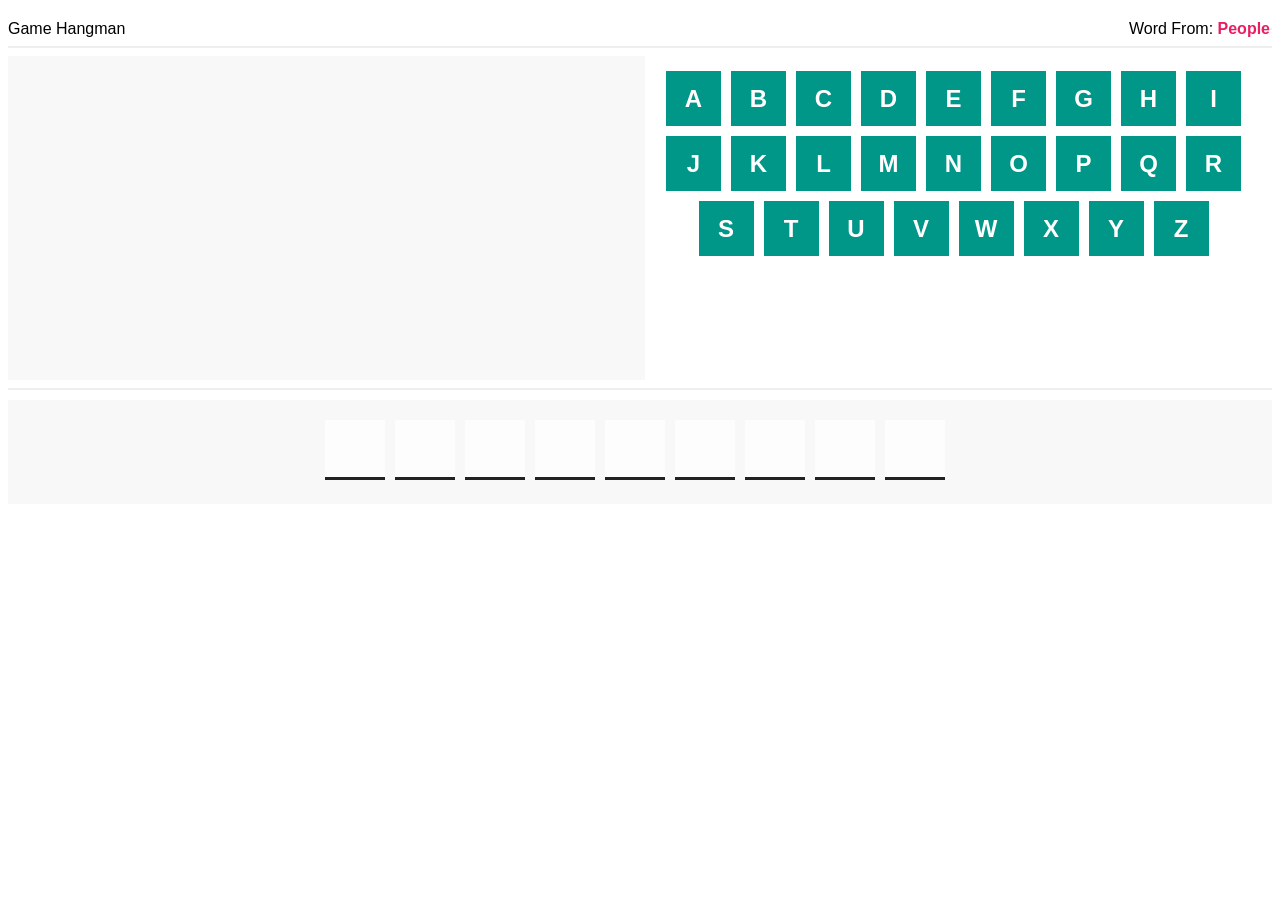
<file: My-Projcts/11-Game Hangman/index.html>
<!DOCTYPE html>
<html lang="en">
    <head>
        <meta charset="UTF-8">
        <meta http-equiv="X-UA-Compatible" content="IE=edge">
        <meta name="viewport" content="width=device-width, initial-scale=1.0">
        <title>Game Hangman</title>
        <link rel="stylesheet" href="style.css">
    </head>
    <body>
        <div class="container">
            <div class="game-info">
                <div class="game-name">Game Hangman</div>
                <div class="category">
                    Word From: <span></span>
                </div>
                <hr>
            </div> <hr>
            <div class="row">
                <div class="hangman-draw">
                    <div class="the-draw">
                        <div class="the-stand"></div>
                        <div class="the-hang"></div>
                        <div class="the-rope"></div>
                        <div class="the-man">
                            <div class="head"></div>
                            <div class="body"></div>
                            <div class="hands"></div>
                            <div class="legs"></div>
                        </div>
                    </div>
                </div>
                
                <div class="letters"></div>
            </div> <hr>
            <div class="letters-guess"></div>
        </div>
        <script src="true.js"></script>
    </body>
</html>
</file>
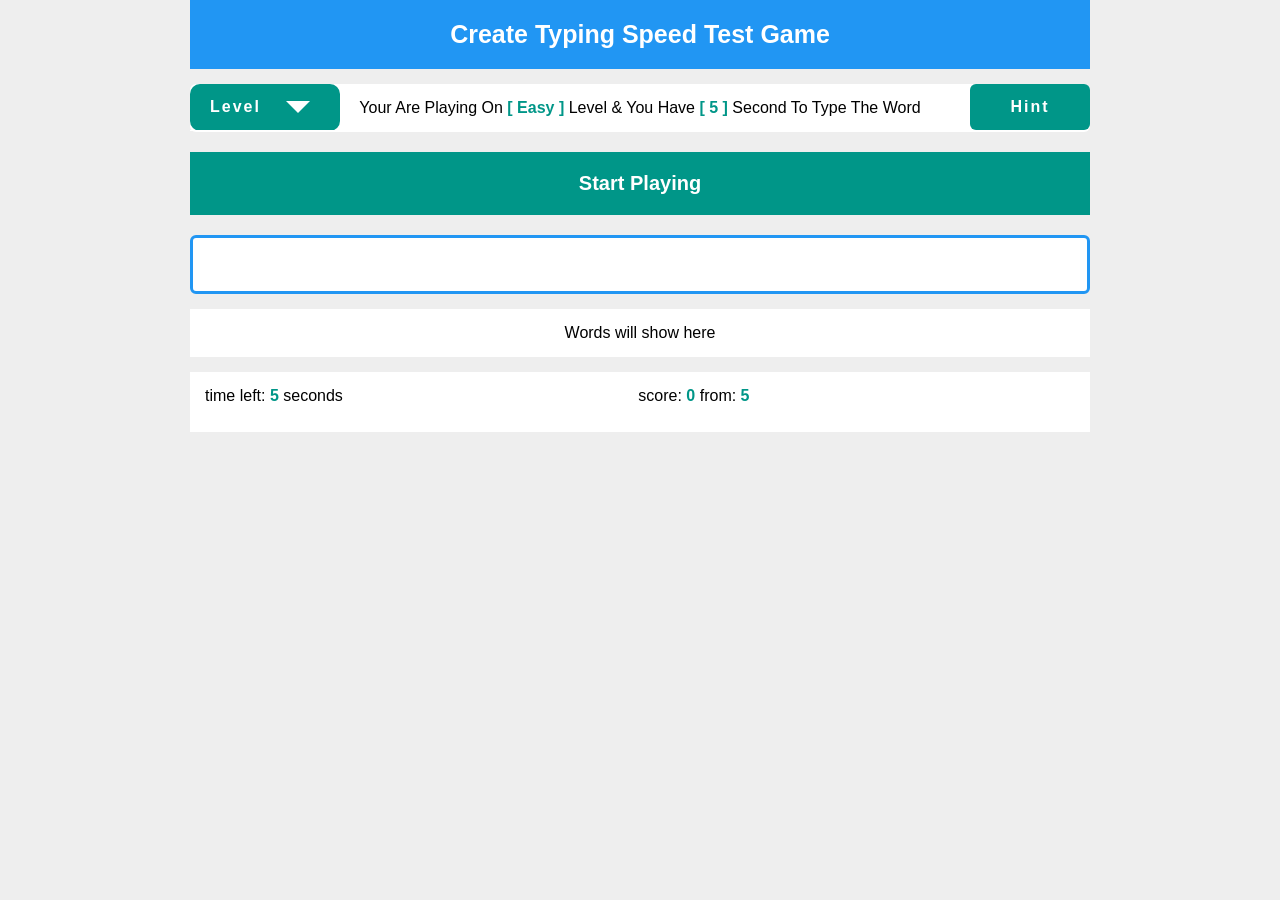
<file: My-Projcts/12-Game Typing Speed Test/index.html>
<!DOCTYPE html>
<html lang="en">
    <head>
        <meta charset="UTF-8">
        <meta http-equiv="X-UA-Compatible" content="IE=edge">
        <meta name="viewport" content="width=device-width, initial-scale=1.0">
        <title>Create Typing Speed Test Game</title>
        <link rel="stylesheet" href="style.css">
    </head>
    <body>
        <div class="game">
            <div class="container">
                <div class="name">Create Typing Speed Test Game</div>
                <div class="message">
                    <div>
                        Your Are Playing On 
                        <span class="lvl"></span> 
                        Level & You Have
                        <span class="seconds"></span>
                        Second To Type The Word
                    </div>
                    <div class="instruction">
                        <div class="button">Hint</div>
                        <div class="ex">
                            <h1>HINT</h1>
                            <ul>
                                <li>Level Easy   => you should write the word before finished time ( 5 second  ) </li>
                                <li>Level Normal => you should write the word before finished time ( 3 second  ) </li>
                                <li>Level Hard   => you should write the word before finished time ( 2 second  ) </li>
                            </ul>
                        </div>
                    </div>
                </div>

                <div class="SelectLevel">
                    <div class="box">
                        <div class="chose"><p>level</p></div>
                        <div class="levels">
                            <div class="level easy"><p class="easy">easy</p></div>
                            <div class="level normal"><p class="normal">normal</p></div>
                            <div class="level hard"><p class="hard">hard</p></div>
                        </div>
                    </div>
                </div>

                <div class="start">Start Playing</div>
                <div class="the-word"></div>
                <input type="text" class="input" id="input" name="input">
                <div class="upcoming-words"> Words will show here</div>

                <div class="control">
                    <div class="time">time left: <span></span> seconds </div>
                    <div class="score"> 
                        score: <span class="got">0</span>
                        from: <span class="total"></span>
                    </div>
                    <div class="finish"></div>
                </div>
            </div>

        </div>
        <script src="javaScript.js"></script>
    </body>
</html>
</file>
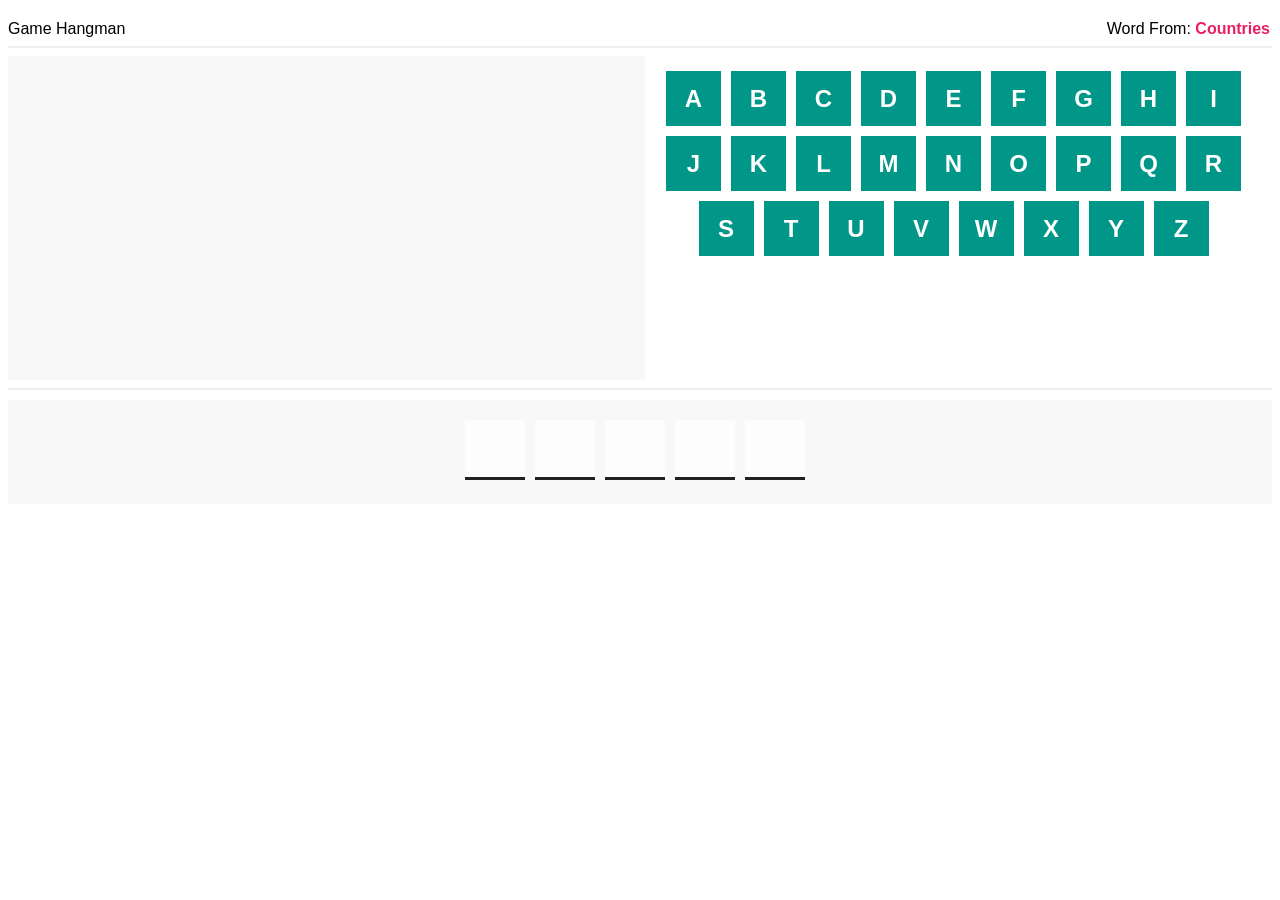
<file: My-Projcts/13-Game Hangman/index.html>
<!DOCTYPE html>
<html lang="en">
    <head>
        <meta charset="UTF-8">
        <meta http-equiv="X-UA-Compatible" content="IE=edge">
        <meta name="viewport" content="width=device-width, initial-scale=1.0">
        <title>Game Hangman</title>
        <link rel="stylesheet" href="style.css">
    </head>
    <body>
        <div class="container">
            <div class="game-info">
                <div class="game-name">Game Hangman</div>
                <div class="category">
                    Word From: <span></span>
                </div>
                <hr>
            </div> <hr>
            <div class="row">
                <div class="hangman-draw">
                    <div class="the-draw">
                        <div class="the-stand"></div>
                        <div class="the-hang"></div>
                        <div class="the-rope"></div>
                        <div class="the-man">
                            <div class="head"></div>
                            <div class="body"></div>
                            <div class="hands"></div>
                            <div class="legs"></div>
                        </div>
                    </div>
                </div>
                
                <div class="letters"></div>
            </div> <hr>
            <div class="letters-guess"></div>
        </div>
        <script src="true.js"></script>
    </body>
</html>
</file>
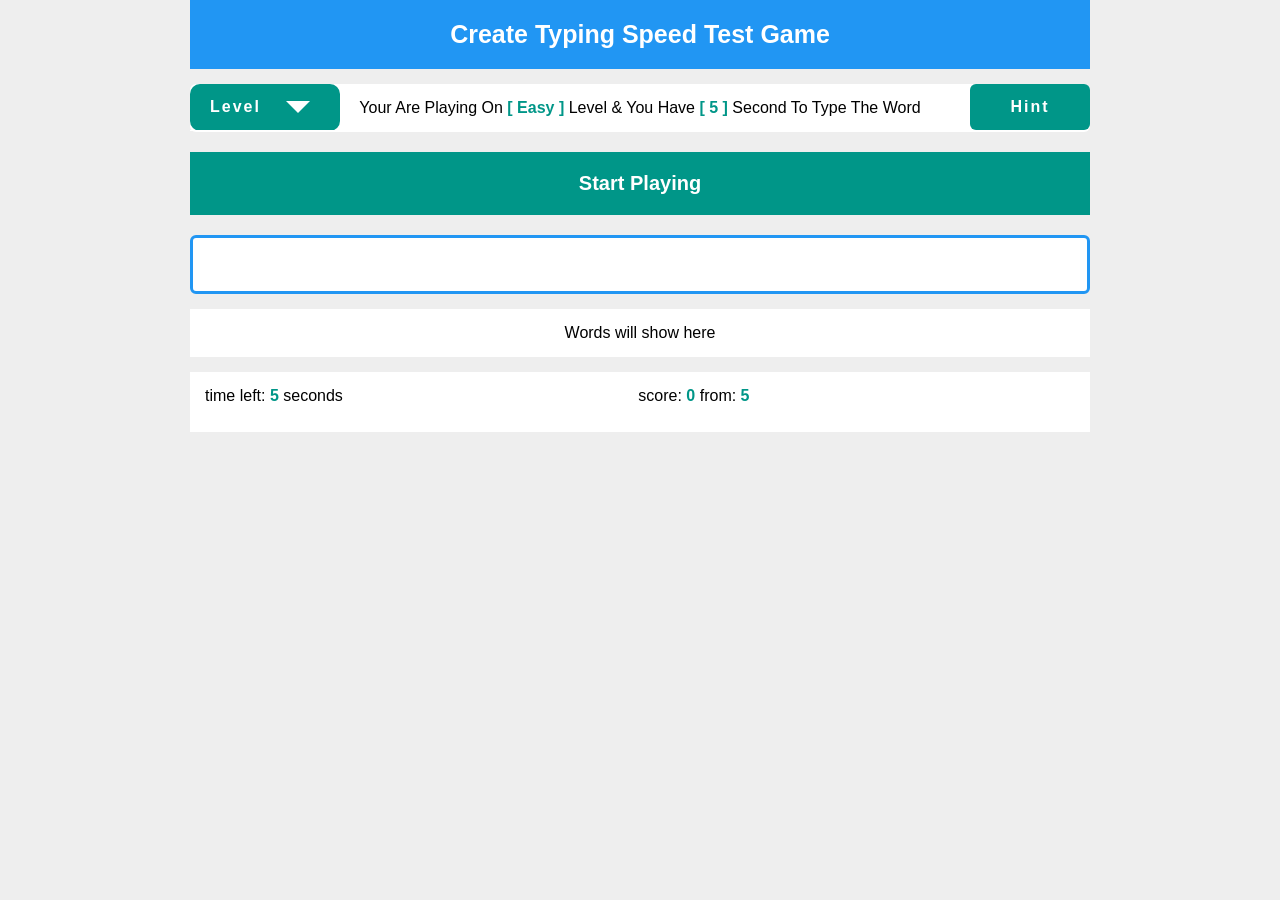
<file: My-Projcts/14-Game Typing Speed Test/index.html>
<!DOCTYPE html>
<html lang="en">
    <head>
        <meta charset="UTF-8">
        <meta http-equiv="X-UA-Compatible" content="IE=edge">
        <meta name="viewport" content="width=device-width, initial-scale=1.0">
        <title>Create Typing Speed Test Game</title>
        <link rel="stylesheet" href="style.css">
    </head>
    <body>
        <div class="game">
            <div class="container">
                <div class="name">Create Typing Speed Test Game</div>
                <div class="message">
                    <div>
                        Your Are Playing On 
                        <span class="lvl"></span> 
                        Level & You Have
                        <span class="seconds"></span>
                        Second To Type The Word
                    </div>
                    <div class="instruction">
                        <div class="button">Hint</div>
                        <div class="ex">
                            <h1>HINT</h1>
                            <ul>
                                <li>Level Easy   => you should write the word before finished time ( 5 second  ) </li>
                                <li>Level Normal => you should write the word before finished time ( 3 second  ) </li>
                                <li>Level Hard   => you should write the word before finished time ( 2 second  ) </li>
                            </ul>
                        </div>
                    </div>
                </div>

                <div class="SelectLevel">
                    <div class="box">
                        <div class="chose"><p>level</p></div>
                        <div class="levels">
                            <div class="level easy"><p class="easy">easy</p></div>
                            <div class="level normal"><p class="normal">normal</p></div>
                            <div class="level hard"><p class="hard">hard</p></div>
                        </div>
                    </div>
                </div>

                <div class="start">Start Playing</div>
                <div class="the-word"></div>
                <input type="text" class="input" id="input" name="input">
                <div class="upcoming-words"> Words will show here</div>

                <div class="control">
                    <div class="time">time left: <span></span> seconds </div>
                    <div class="score"> 
                        score: <span class="got">0</span>
                        from: <span class="total"></span>
                    </div>
                    <div class="finish"></div>
                </div>
            </div>

        </div>
        <script src="javaScript.js"></script>
    </body>
</html>
</file>
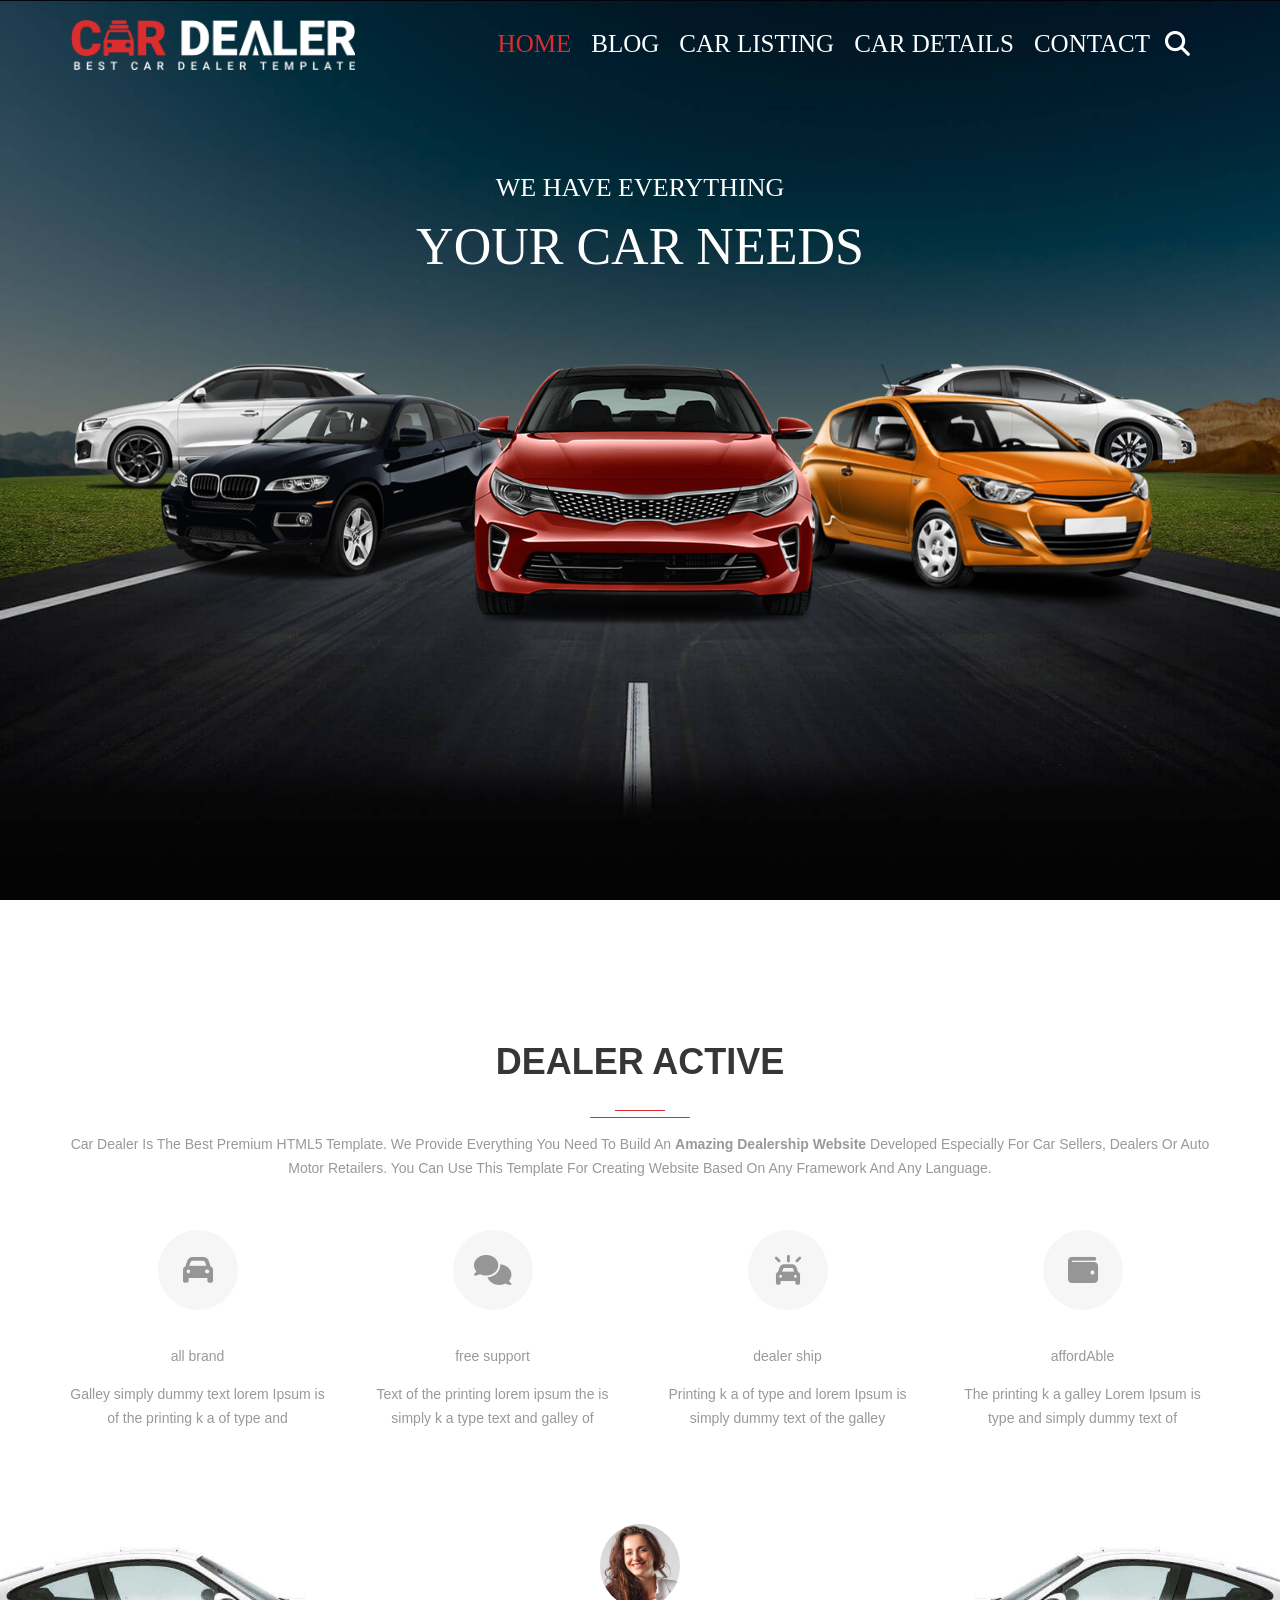
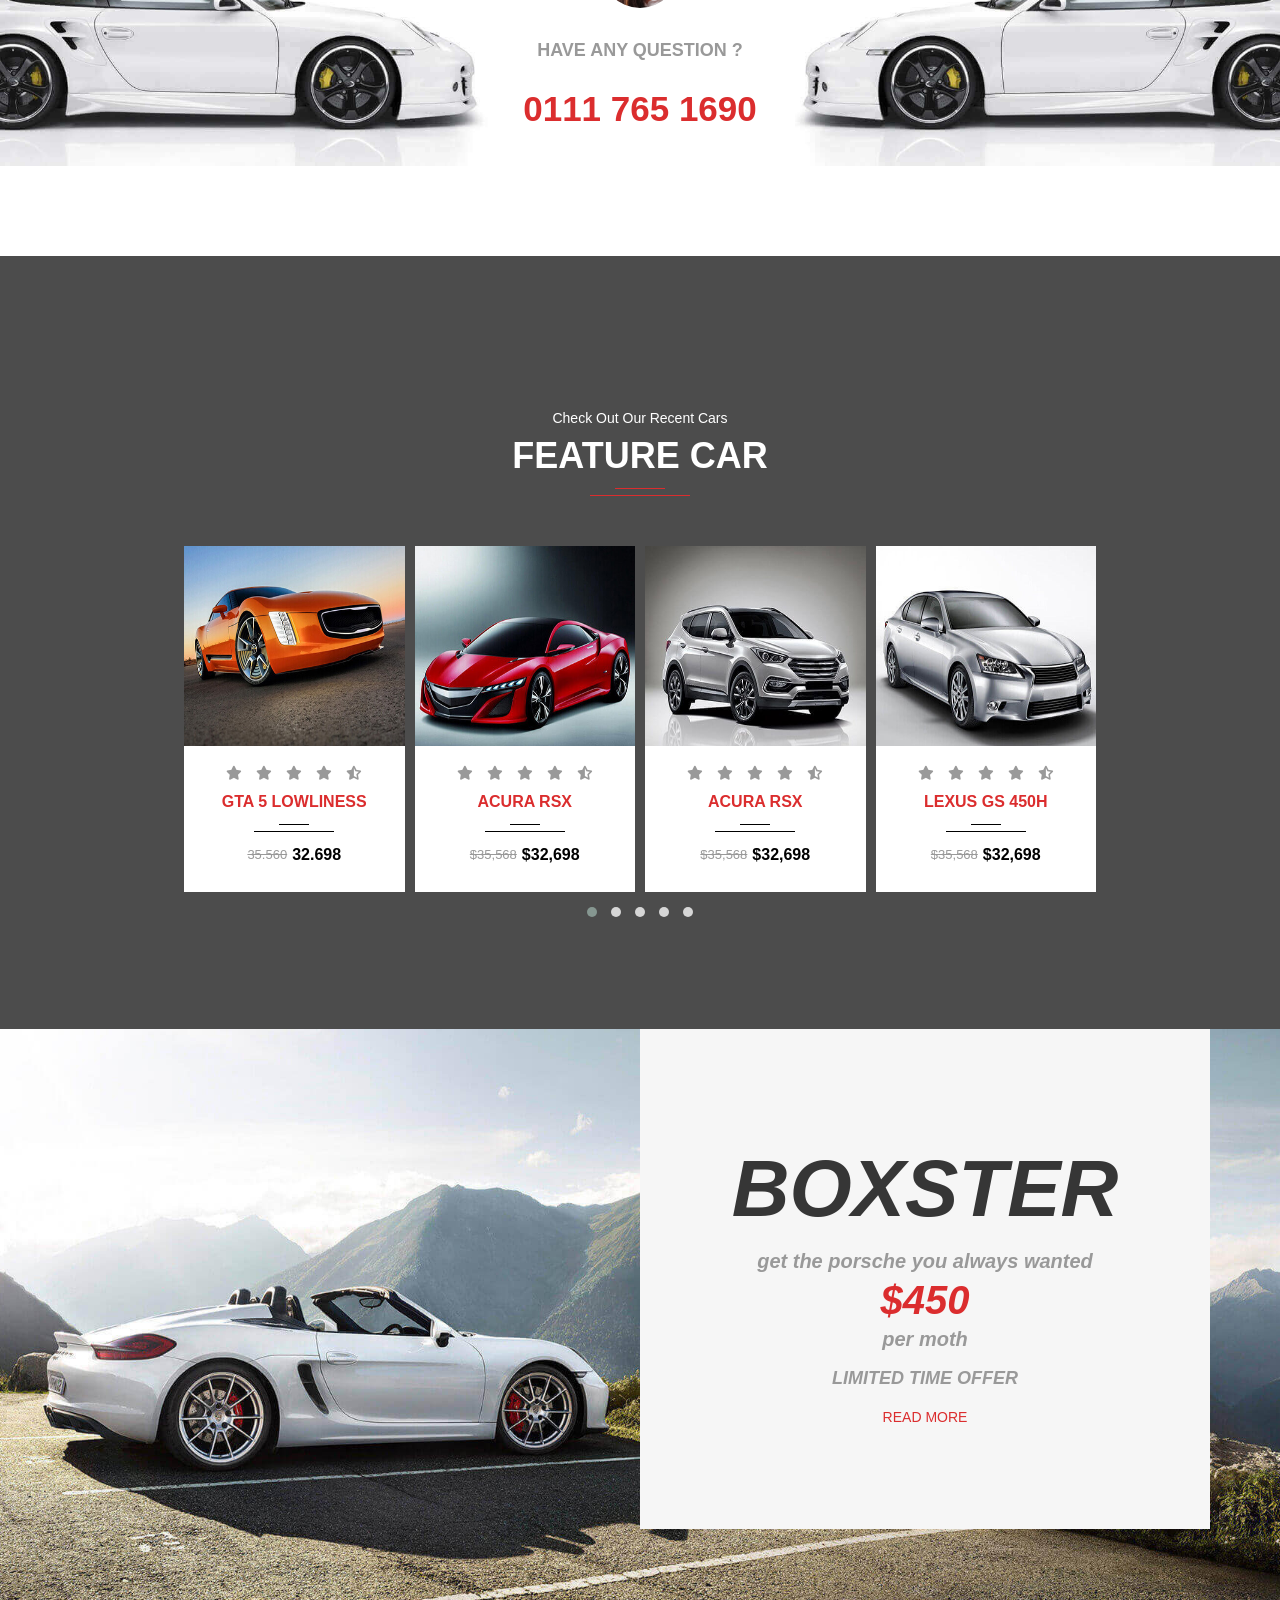
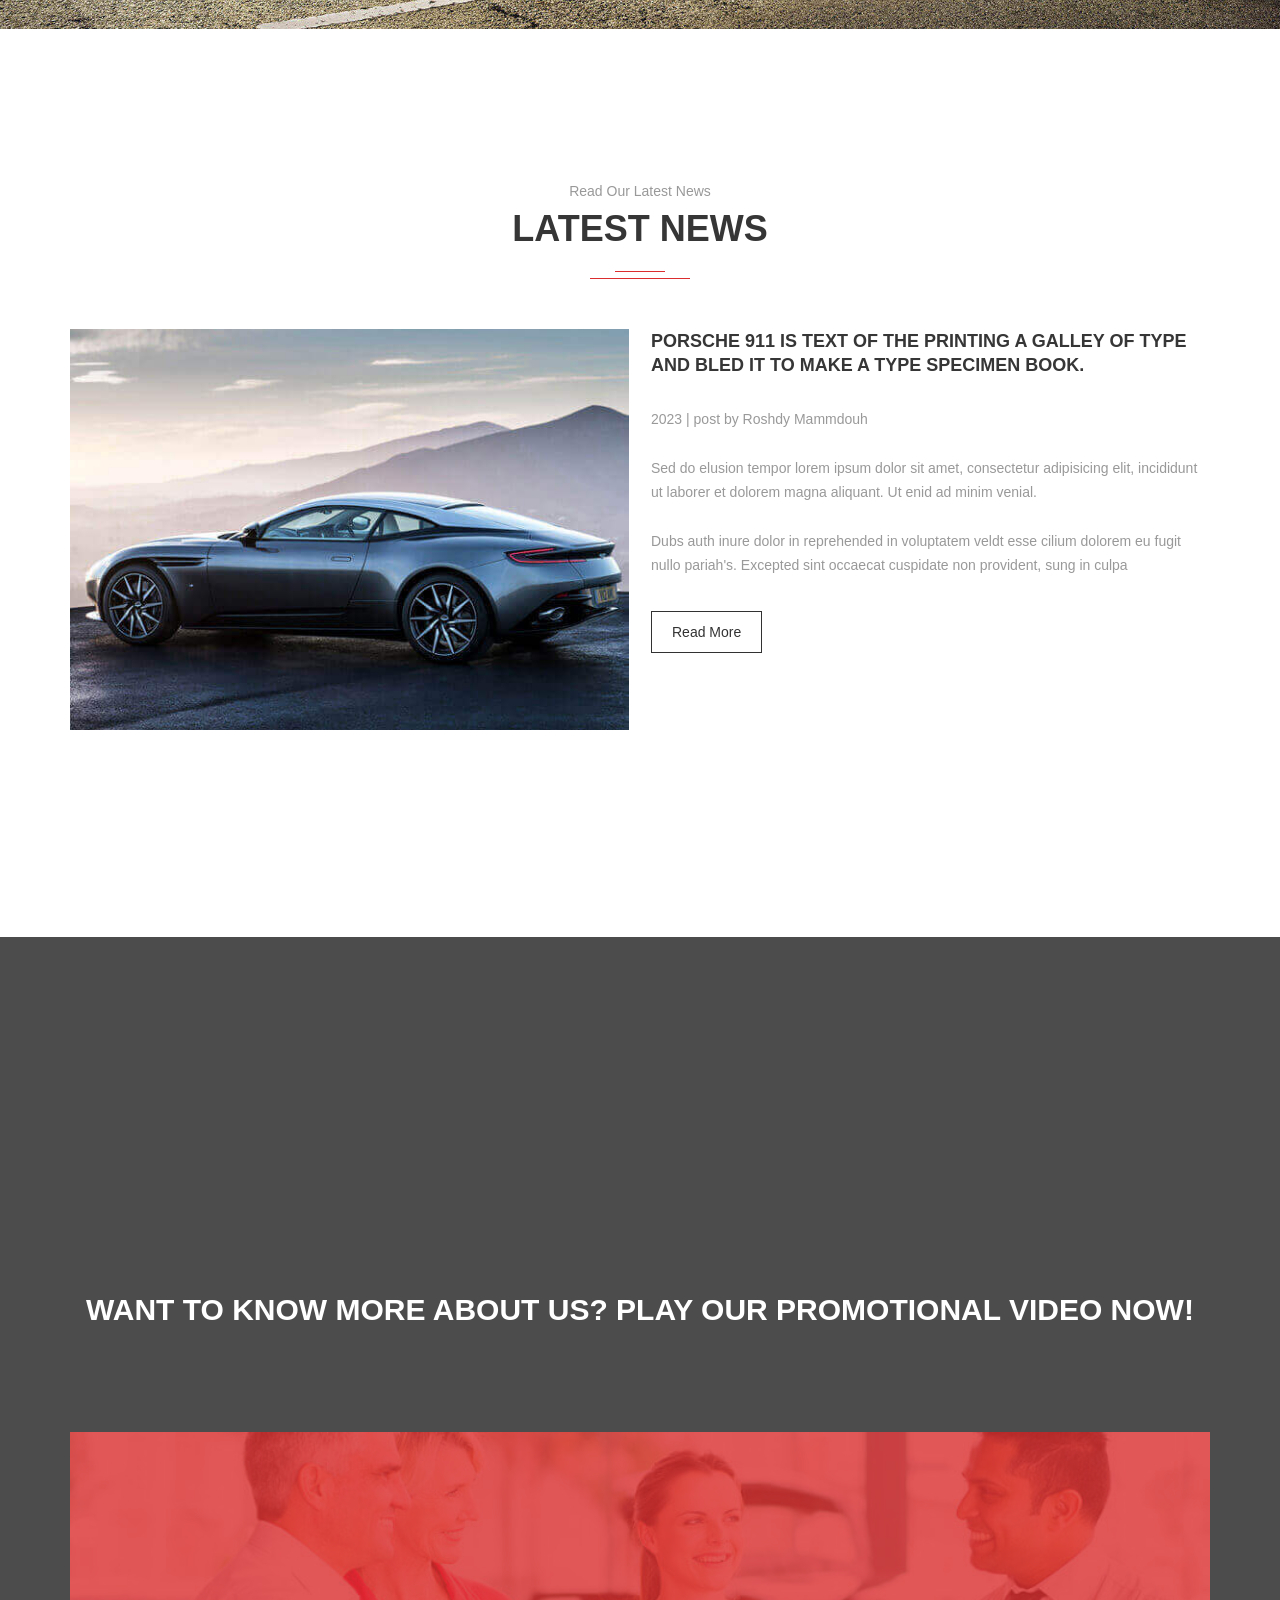
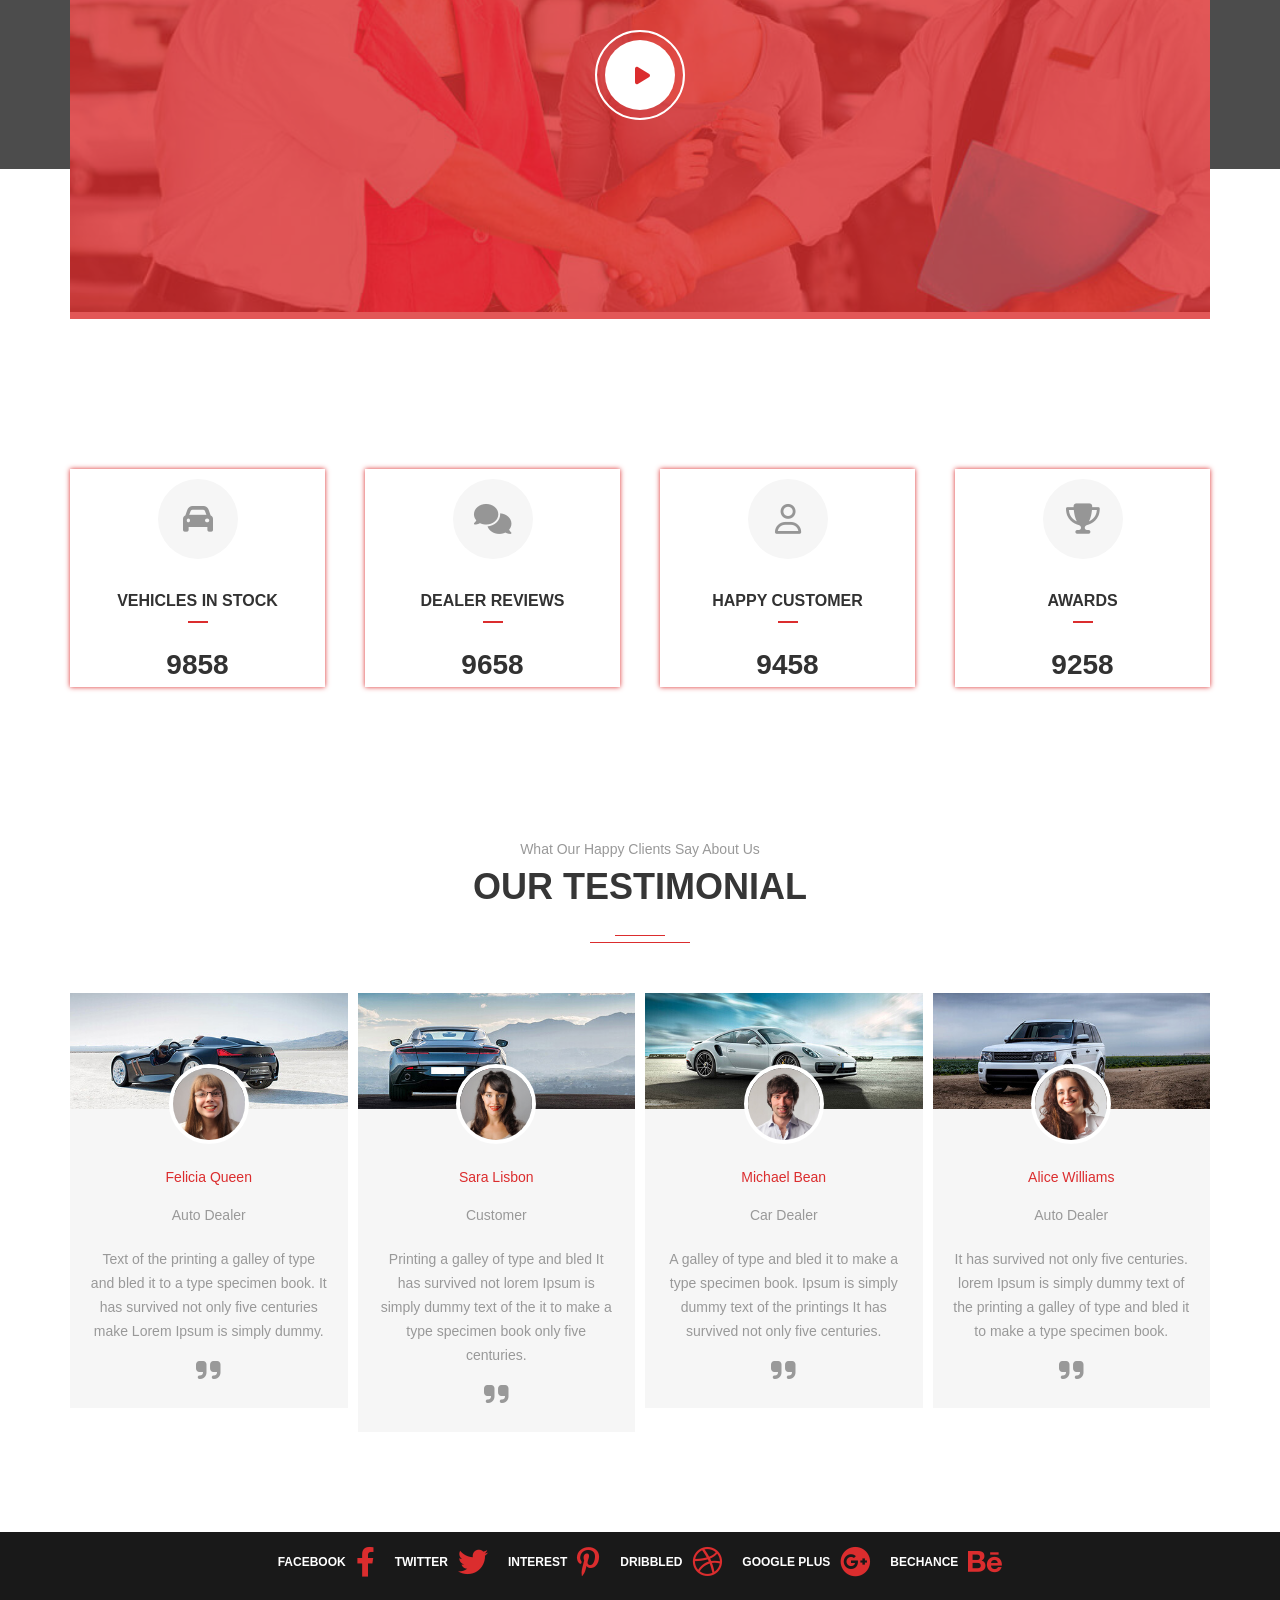
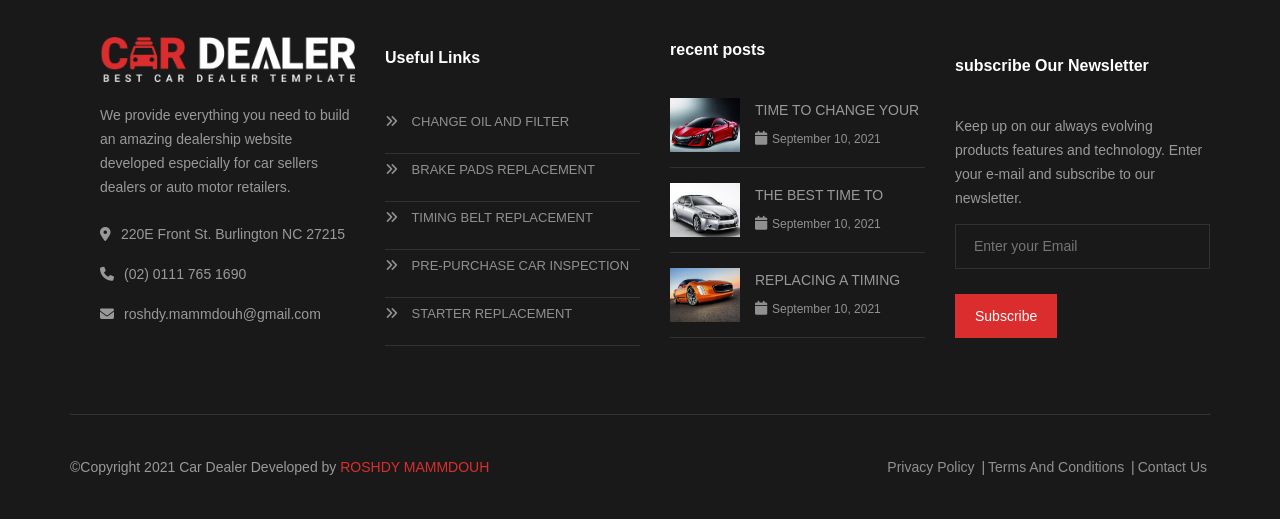
<file: My-Projcts/2-Car-Dealership/index.html>
<!DOCTYPE html>
<html lang="en">

<head>
    <title> Car Dealer </title>
    <meta charset="UTF-8" />
    <meta http-equiv="X-UA_Compatible" content="IE-edge" />
    <meta name="viewport" content="width=device-width, minimum-scale= 1, maximum-scale= 1" />
    <link rel="stylesheet" href="css/Car-Dealer.css">
    <link rel="stylesheet" href="../../library/webfonts.min.css">
    <link rel="stylesheet" href="../../library/normalize.css">
    <link rel="stylesheet" href="../../library/OwlCarousel2-2.3.4/owl.carousel.min.css">
    <link rel="stylesheet" href="../../library/OwlCarousel2-2.3.4/owl.theme.default.min.css">
</head>

<body>
    <!-- Start Loader -->
    <div class="loader centerByFlex center">
        <div class="container">
            <img src="image/loader.gif" alt="">
        </div>
    </div>
    <!-- End Loader -->
    <!-- Start Section Nav Bar -->
    <div class="navbar centr" id="header">
        <div class="container">
            <div class="logo" id="logo">
                <a href="#">
                    <img src="image/logo-light.png" alt="">
                </a>
            </div>
            <div class="menu" id="menu">
                <ul class="links">
                    <li class="active-arrow">
                        <a href="#" class="active">home</a>
                        <div class="dropdown">
                            <ul>
                                <li><a href="#">car service</a></li>
                                <li><a href="#">directory</a></li>
                                <li><a href="#">car listing</a></li>
                                <li><a href="#">car system</a></li>
                            </ul>
                        </div>
                    </li>
                    <li><a href="#">blog</a></li>
                    <li><a href="#">car listing</a></li>
                    <li><a href="#">car details</a></li>
                    <li><a href="#">contact</a></li>
                    <li class="magnify"><i class="fa-solid fa-magnifying-glass"></i></li>
                </ul>
            </div>
            <div class="menu-phone">
                <i class="fa-solid fa-bars"></i>
                <ul class="navbar-dropdown powerUp">
                    <li><a href="" class="active-drop">home</a></li>
                    <li id="test"><a href="#about">about</a></li>
                    <li id="test"><a href="#feature">features</a></li>
                    <li id="test"><a href="#screenshot">screenshots</a></li>
                    <li id="test"><a href="#pricing">pricing</a></li>
                    <li id="test"><a href="#our-team">team</a></li>
                    <li id="test"><a href="#client">client</a></li>
                    <li id="test"><a href="#content">contact</a></li>
                </ul>
            </div>
        </div>
    </div>
    <!-- End Section Nav Bar -->
    <!-- Start Section 1 -->
    <div class="section1 center">
        <div class="container">
            <div class="text">
                <p>we have everything</p>
                <h1 class="h1">your car needs</h1>
            </div>
            <div class="cars centerByFlex">
                <div class="car launch1"><img src="image/95515-o1-kia.png" alt=""></div>
                <div class="car launch2"><img src="image/1fa45-02-bmw.png" alt=""></div>
                <div class="car launch3"><img src="image/ec416-03-huydai.png" alt=""></div>
                <div class="car launch4"><img src="image/74231-04-audi.png" alt=""></div>
                <div class="car launch5"><img src="image/35261-05-honda.png" alt=""></div>
            </div>
        </div>
        <div class="clearfix"></div>
    </div>
    <!-- End Section 1 -->
    <!-- Start Section 2 -->
    <div class="section2 center">
        <div class="container">
            <div class="head">
                <p class="h2">dealer active</p>
                <div class="separator"></div>
                <p>Car Dealer is the best premium HTML5 Template. We provide everything you need to build an
                    <strong>Amazing dealership website</strong> developed especially for car sellers, dealers or auto
                    motor retailers. You can use this template for creating website based on any framework and any
                    language.
                </p>
            </div>
            <div class="grid-template">
                <div class="box">
                    <i class="fa-solid fa-car"></i>
                    <p class="title">all brand</p>
                    <p class="info">Galley simply dummy text lorem Ipsum is of the printing k a of type and</p>
                </div>
                <div class="box">
                    <i class="fa-solid fa-comments"></i>
                    <p class="title">free support</p>
                    <p class="info">Text of the printing lorem ipsum the is simply k a type text and galley of</p>
                </div>
                <div class="box">
                    <i class="fa-solid fa-car-on"></i>
                    <p class="title">dealer ship</p>
                    <p class="info">Printing k a of type and lorem Ipsum is simply dummy text of the galley</p>
                </div>
                <div class="box">
                    <i class="fa-solid fa-wallet"></i>
                    <p class="title">affordAble</p>
                    <p class="info">The printing k a galley Lorem Ipsum is type and simply dummy text of</p>
                </div>
            </div>
            <div class="call">
                <img src="image/01 (1).jpg" alt="">
                <p>have any question ?</p>
                <p class="number">0111 765 1690</p>
            </div>
        </div>
        <div class="side-car">
            <img src="image/01.jpg" alt="" class="car-left">
            <img src="image/02.jpg" alt="" class="car-right">
        </div>
    </div>
    <!-- End  Section Start 2 -->
    <!-- Start Feature -->
    <div class="feature center overlay">
        <div class="container">
            <div class="head">
                <p>check out our recent cars</p>
                <div class="h2">feature car</div>
                <div class="separator"></div>
            </div>
            <div>
                <div class=" owl first-owl owl-carousel owl-theme">
                    <div class="box">
                        <div class="car-overlay">
                            <div class="top">
                                <ul>
                                    <li><a href="#"><i class="fa-solid fa-link"></i></a></li>
                                    <li><a href="#"><i class="fa-solid fa-gauge"></i></a></li>
                                </ul>
                            </div>
                            <div class="bottom">
                                <ul>
                                    <li>
                                        <i class="fa-regular fa-registered"></i>
                                        2021
                                    </li>
                                    <li>
                                        <i class="fa-solid fa-gear"></i>
                                        Manual
                                    </li>
                                    <li>
                                        <i class="fa-solid fa-gauge"></i>
                                        6,000 mi
                                    </li>
                                </ul>
                            </div>

                        </div>
                        <div class="img"><img src="image/03.jpg" alt=""></div>
                        <div class="info">
                            <div class="star">
                                <i class="fa-solid fa-star"></i>
                                <i class="fa-solid fa-star"></i>
                                <i class="fa-solid fa-star"></i>
                                <i class="fa-solid fa-star"></i>
                                <i class="fa-solid fa-star-half-stroke"></i>
                            </div>
                            <a href="#" class="link">GTA 5 Lowliness</a>
                            <div class="separator"></div>
                            <div class="price">
                                <span class="old">35.560</span>
                                <span class="new">32.698</span>
                            </div>
                        </div>
                    </div>
                    <div class="box">
                        <div class="car-overlay">
                            <div class="top">
                                <ul>
                                    <li><a href="#"><i class="fa-solid fa-link"></i></a></li>
                                    <li><a href="#"><i class="fa-solid fa-gauge"></i></a></li>
                                </ul>
                            </div>
                            <div class="bottom">
                                <ul>
                                    <li>
                                        <i class="fa-regular fa-registered"></i>
                                        2021
                                    </li>
                                    <li>
                                        <i class="fa-solid fa-gear"></i>
                                        Manual
                                    </li>
                                    <li>
                                        <i class="fa-solid fa-gauge"></i>
                                        6,000 mi
                                    </li>
                                </ul>
                            </div>

                        </div>
                        <div class="img"><img src="image/acura rsx.jpg" alt=""></div>
                        <div class="info">
                            <div class="star">
                                <i class="fa-solid fa-star"></i>
                                <i class="fa-solid fa-star"></i>
                                <i class="fa-solid fa-star"></i>
                                <i class="fa-solid fa-star"></i>
                                <i class="fa-solid fa-star-half-stroke"></i>
                            </div>
                            <a href="#" class="link">Acura Rsx</a>
                            <div class="separator"></div>
                            <div class="price">
                                <span class="old">$35,568</span>
                                <span class="new">$32,698 </span>
                            </div>
                        </div>
                    </div>
                    <div class="box">
                        <div class="car-overlay">
                            <div class="top">
                                <ul>
                                    <li><a href="#"><i class="fa-solid fa-link"></i></a></li>
                                    <li><a href="#"><i class="fa-solid fa-gauge"></i></a></li>
                                </ul>
                            </div>
                            <div class="bottom">
                                <ul>
                                    <li>
                                        <i class="fa-regular fa-registered"></i>
                                        2021
                                    </li>
                                    <li>
                                        <i class="fa-solid fa-gear"></i>
                                        Manual
                                    </li>
                                    <li>
                                        <i class="fa-solid fa-gauge"></i>
                                        6,000 mi
                                    </li>
                                </ul>
                            </div>

                        </div>
                        <div class="img"><img src="image/Hyundai santa fe sport.jpg" alt=""></div>
                        <div class="info">
                            <div class="star">
                                <i class="fa-solid fa-star"></i>
                                <i class="fa-solid fa-star"></i>
                                <i class="fa-solid fa-star"></i>
                                <i class="fa-solid fa-star"></i>
                                <i class="fa-solid fa-star-half-stroke"></i>
                            </div>
                            <a href="#" class="link">Acura Rsx</a>
                            <div class="separator"></div>
                            <div class="price">
                                <span class="old">$35,568</span>
                                <span class="new">$32,698 </span>
                            </div>
                        </div>
                    </div>
                    <div class="box">
                        <div class="car-overlay">
                            <div class="top">
                                <ul>
                                    <li><a href="#"><i class="fa-solid fa-link"></i></a></li>
                                    <li><a href="#"><i class="fa-solid fa-gauge"></i></a></li>
                                </ul>
                            </div>
                            <div class="bottom">
                                <ul>
                                    <li>
                                        <i class="fa-regular fa-registered"></i>
                                        2021
                                    </li>
                                    <li>
                                        <i class="fa-solid fa-gear"></i>
                                        Manual
                                    </li>
                                    <li>
                                        <i class="fa-solid fa-gauge"></i>
                                        6,000 mi
                                    </li>
                                </ul>
                            </div>

                        </div>
                        <div class="img"><img src="image/Lexus GS 450h.jpg" alt=""></div>
                        <div class="info">
                            <div class="star">
                                <i class="fa-solid fa-star"></i>
                                <i class="fa-solid fa-star"></i>
                                <i class="fa-solid fa-star"></i>
                                <i class="fa-solid fa-star"></i>
                                <i class="fa-solid fa-star-half-stroke"></i>
                            </div>
                            <a href="#" class="link">Lexus GS 450h</a>
                            <div class="separator"></div>
                            <div class="price">
                                <span class="old">$35,568</span>
                                <span class="new">$32,698 </span>
                            </div>
                        </div>
                    </div>
                    <div class="box">
                        <div class="car-overlay">
                            <div class="top">
                                <ul>
                                    <li><a href="#"><i class="fa-solid fa-link"></i></a></li>
                                    <li><a href="#"><i class="fa-solid fa-gauge"></i></a></li>
                                </ul>
                            </div>
                            <div class="bottom">
                                <ul>
                                    <li>
                                        <i class="fa-regular fa-registered"></i>
                                        2021
                                    </li>
                                    <li>
                                        <i class="fa-solid fa-gear"></i>
                                        Manual
                                    </li>
                                    <li>
                                        <i class="fa-solid fa-gauge"></i>
                                        6,000 mi
                                    </li>
                                </ul>
                            </div>

                        </div>
                        <div class="img"><img src="image/Toyota avalon hybrid.jpg" alt=""></div>
                        <div class="info">
                            <div class="star">
                                <i class="fa-solid fa-star"></i>
                                <i class="fa-solid fa-star"></i>
                                <i class="fa-solid fa-star"></i>
                                <i class="fa-solid fa-star"></i>
                                <i class="fa-solid fa-star-half-stroke"></i>
                            </div>
                            <a href="#" class="link">Toyota hybrid </a>
                            <div class="separator"></div>
                            <div class="price">
                                <span class="old">$35,568</span>
                                <span class="new">$32,698 </span>
                            </div>
                        </div>
                    </div>
                </div>
            </div>
        </div>
    </div>
    <!-- End Feature -->
    <!-- Start Section4 -->
    <div class="section4 center">
        <div class="container ">
            <div class="text">
                <p class="header">boxSter</p>
                <p>get the porsche you always wanted</p>
                <p class="price">$450</p>
                <p>per moth</p>
                <p class="limited">limited time offer</p>
                <a href="#">read more</a>
            </div>
        </div>
        <div class="clearfix"></div>
    </div>
    <!-- End Section4 -->
    <!-- Start Latest New -->
    <div class="latest center">
        <div class="container">
            <div class="head">
                <p>read our latest news</p>
                <h2 class="h2">latest news</h2>
                <div class="separator"></div>
            </div>
            <div class="news">
                <div class="img">
                    <img src="image/latest.jpg" alt="">
                </div>
                <div class="info">
                    <div class="p1">
                        <a href="#">
                            Porsche 911 is text of the printing a galley of type and bled it to make a type specimen
                            book.
                        </a>
                    </div>
                    <div class="p2">
                        <span class="normal"> 2023 | post by</span>
                        <span>Roshdy Mammdouh</span>
                    </div>
                    <div class="p3">
                        <p>Sed do elusion tempor lorem ipsum dolor sit amet, consectetur adipisicing elit, incididunt ut
                            laborer et dolorem magna aliquant. Ut enid ad minim venial.</p>
                        <p>Dubs auth inure dolor in reprehended in voluptatem veldt esse cilium dolorem eu fugit nullo
                            pariah's. Excepted sint occaecat cuspidate non provident, sung in culpa</p>
                    </div>
                    <div class="p4 ">
                        <a href="#"> read more</a>
                    </div>
                </div>
            </div>
        </div>
    </div>
    <!-- End Latest New -->
    <!-- Start Video -->
    <div class="video center">
        <div class="video-background"></div>
        <div class="container">
            <div class="head">
                <h2 class="h2">WANT TO KNOW MORE ABOUT US? PLAY OUR PROMOTIONAL VIDEO NOW!</h2>
            </div>
            <div class="box-video">
                <div class="box-display">
                    <img src="image/display-video.jpg" alt="">
                    <a href="https://www.youtube.com/watch?v=Xd0Ok-MkqoE">
                        <i class="fa fa-play"></i>
                    </a>
                </div>
            </div>
        </div>
    </div>
    <!-- End Video -->
    <!-- Start Counter -->
    <div class="counter center">
        <div class="container">
            <div class="boxs grid-template">
                <div class="box">
                    <i class="fa-solid fa-car"></i>
                    <p class="bef">vehicles in stock</p>
                    <p class="number" data-count="10000">9800</p>
                </div>
                <div class="box">
                    <i class="fa-solid fa-comments"></i>
                    <p class="bef">dealer reviews</p>
                    <p class="number" data-count="10000">9600</p>
                </div>
                <div class="box">
                    <i class="fa-regular fa-user"></i>
                    <p class="bef">happy customer</p>
                    <p class="number" data-count="10000">9400</p>
                </div>
                <div class="box">
                    <i class="fa-solid fa-trophy"></i>
                    <p class="bef">awards</p>
                    <p class="number" data-count="10000">9200</p>
                </div>
            </div>
        </div>
    </div>
    <!-- End Counter -->
    <!-- Start Testimonial -->
    <div class="testimonial center">
        <div class="container">
            <div class="head">
                <p>What Our Happy Clients say about us</p>
                <p class="h2">OUR TESTIMONIAL</p>
                <div class="separator"></div>
            </div>
            <div class="">
                <div class="owl owl-carousel owl-theme">
                    <div class="box">
                        <div class="img"><img src="image/testimonial1.jpg" alt=""></div>
                        <div class="info">
                            <div class="avatar">
                                <img src="image/avatar.jpg" alt="">
                                <p class="h6">Felicia Queen</p>
                                <span>Auto Dealer</span>
                            </div>
                            <div class="data">
                                <p>Text of the printing a galley of type and bled it to a type specimen book. It has
                                    survived not only five centuries make Lorem Ipsum is simply dummy.</p>
                                <i class="fa fa-quote-right"></i>
                            </div>
                        </div>
                    </div>
                    <div class="box">
                        <div class="img"><img src="image/testimonial2.jpg" alt=""></div>
                        <div class="info">
                            <div class="avatar">
                                <img src="image/avatar2.jpg" alt="">
                                <p class="h6">Sara Lisbon</p>
                                <span>Customer</span>
                            </div>
                            <div class="data">
                                <p>Printing a galley of type and bled It has survived not lorem Ipsum is simply dummy
                                    text of the it to make a type specimen book only five centuries.</p>
                                <i class="fa fa-quote-right"></i>
                            </div>
                        </div>
                    </div>
                    <div class="box">
                        <div class="img"><img src="image/testimonial3.jpg" alt=""></div>
                        <div class="info">
                            <div class="avatar">
                                <img src="image/avatar3.jpg" alt="">
                                <p class="h6">Michael Bean</p>
                                <span>Car Dealer</span>
                            </div>
                            <div class="data">
                                <p>A galley of type and bled it to make a type specimen book. Ipsum is simply dummy text
                                    of the printings It has survived not only five centuries.</p>
                                <i class="fa fa-quote-right"></i>
                            </div>
                        </div>
                    </div>
                    <div class="box">
                        <div class="img"><img src="image/testimonial4.jpg" alt=""></div>
                        <div class="info">
                            <div class="avatar">
                                <img src="image/avatar4.jpg" alt="">
                                <p class="h6">Alice Williams</p>
                                <span>Auto Dealer</span>
                            </div>
                            <div class="data">
                                <p>It has survived not only five centuries. lorem Ipsum is simply dummy text of the
                                    printing a galley of type and bled it to make a type specimen book.</p>
                                <i class="fa fa-quote-right"></i>
                            </div>
                        </div>
                    </div>
                </div>
            </div>
        </div>
    </div>
    <!-- End Testimonial -->
    <!-- Start Footer -->
    <div class="footer center">
        <div class="container">
            <div class="icons">
                <ul class="centerByFlex">
                    <li>
                        <a href="#">
                            facebook
                            <i class="fa fa-facebook"></i>
                        </a>
                    </li>
                    <li>
                        <a href="">
                            twitter
                            <i class="fa fa-twitter"></i>
                        </a>
                    </li>
                    <li>
                        <a class="pinterest" href="#">
                            interest
                            <i class="fa fa-pinterest-p"></i>
                        </a>
                    </li>
                    <li>
                        <a class="dribbble" href="#">
                            dribbled
                            <i class="fa fa-dribbble"></i>
                        </a>
                    </li>
                    <li>
                        <a class="google-plus" href="#">
                            google plus
                            <i class="fa fa-google-plus"></i>
                        </a>
                    </li>
                    <li>
                        <a class="behance" href="#">
                            bechance
                            <i class="fa fa-behance"></i>
                        </a>
                    </li>
                </ul>
            </div>
            <div class="table centerByFlex">
                <div class="part">
                    <div class="p1">
                        <div class="about">
                            <img src="image/logo-light.png" alt="">
                            <p>We provide everything you need to build an amazing dealership website developed
                                especially for car sellers dealers or auto motor retailers.</p>
                        </div>
                        <div class="content">
                            <ul>
                                <li> <i class="fa-solid fa-location-dot"> </i> <span>220E Front St. Burlington NC
                                        27215</span> </li>
                                <li> <i class="fa fa-phone"> </i> <span>(02) 0111 765 1690</span> </li>
                                <li> <i class="fa-solid fa-envelope"></i> <span>roshdy.mammdouh@gmail.com</span> </li>
                            </ul>
                        </div>
                    </div>
                </div>
                <div class="part">
                    <div class="p2">
                        <p class="h6">Useful Links</p>
                        <ul>
                            <li>
                                <a href="#">
                                    <i class="fa fa-angle-double-right"></i>
                                    Change Oil and Filter
                                </a>
                            </li>
                            <li>
                                <a href="#">
                                    <i class="fa fa-angle-double-right"></i>
                                    Brake Pads Replacement
                                </a>
                            </li>
                            <li>
                                <a href="#">
                                    <i class="fa fa-angle-double-right"></i>
                                    Timing Belt Replacement
                                </a>
                            </li>
                            <li>
                                <a href="#">
                                    <i class="fa fa-angle-double-right"></i>
                                    Pre-purchase Car Inspection
                                </a>
                            </li>
                            <li>
                                <a href="#">
                                    <i class="fa fa-angle-double-right"></i>
                                    Starter Replacement
                                </a>
                            </li>
                        </ul>
                    </div>
                </div>
                <div class="part">
                    <div class="p3">
                        <p class="h6">recent posts </p>
                        <div class="box">
                            <div class="box-img">
                                <img class="img-fluid" src="image/acura rsx.jpg" alt="">
                            </div>
                            <div class="box-info">
                                <a href="#">Time to change your </a>
                                <span class="post-date"><i class="fa fa-calendar"></i>September 10, 2021</span>
                            </div>
                        </div>
                        <div class="box">
                            <div class="box-img">
                                <img class="img-fluid" src="image/Lexus GS 450h.jpg" alt="">
                            </div>
                            <div class="box-info">
                                <a href="#">The best time to </a>
                                <span class="post-date"><i class="fa fa-calendar"></i>September 10, 2021</span>
                            </div>
                        </div>
                        <div class="box">
                            <div class="box-img">
                                <img class="img-fluid" src="image/03.jpg" alt="">
                            </div>
                            <div class="box-info">
                                <a href="#">Replacing a timing </a>
                                <span class="post-date"><i class="fa fa-calendar"></i>September 10, 2021</span>
                            </div>
                        </div>
                    </div>
                </div>
                <div class="part">
                    <div class="p4">
                        <p class="h6">subscribe Our Newsletter </p>
                        <p>Keep up on our always evolving products features and technology. Enter your e-mail and
                            subscribe to our newsletter.</p>
                        <form class="news-letter">
                            <input type="email" placeholder="Enter your Email" class="form-control placeholder">
                            <a href="#">Subscribe</a>
                        </form>
                    </div>
                </div>
            </div>
            <hr>
            <div class="copyright">
                <div class="copy left">
                    <p>©Copyright 2021 Car Dealer Developed by <a href="https://github.com/Roshdy-Mammdouh target="
                            _blank">Roshdy Mammdouh</a></p>
                </div>
                <div class="right">
                    <ul>
                        <li><a href="#">privacy policy </a> | </li>
                        <li><a href="#">terms and conditions </a> |</li>
                        <li><a href="#">contact us </a></li>
                    </ul>
                </div>
                <div class="clearfix"></div>
            </div>
        </div>
    </div>
    <!-- End Footer -->
    <script src="../../library/jquery.js"></script>
    <script src="../../library/OwlCarousel2-2.3.4/owl.carousel.min.js"></script>
    <script src="js/Car-Dealer.js"></script>
</body>

</html>
</file>
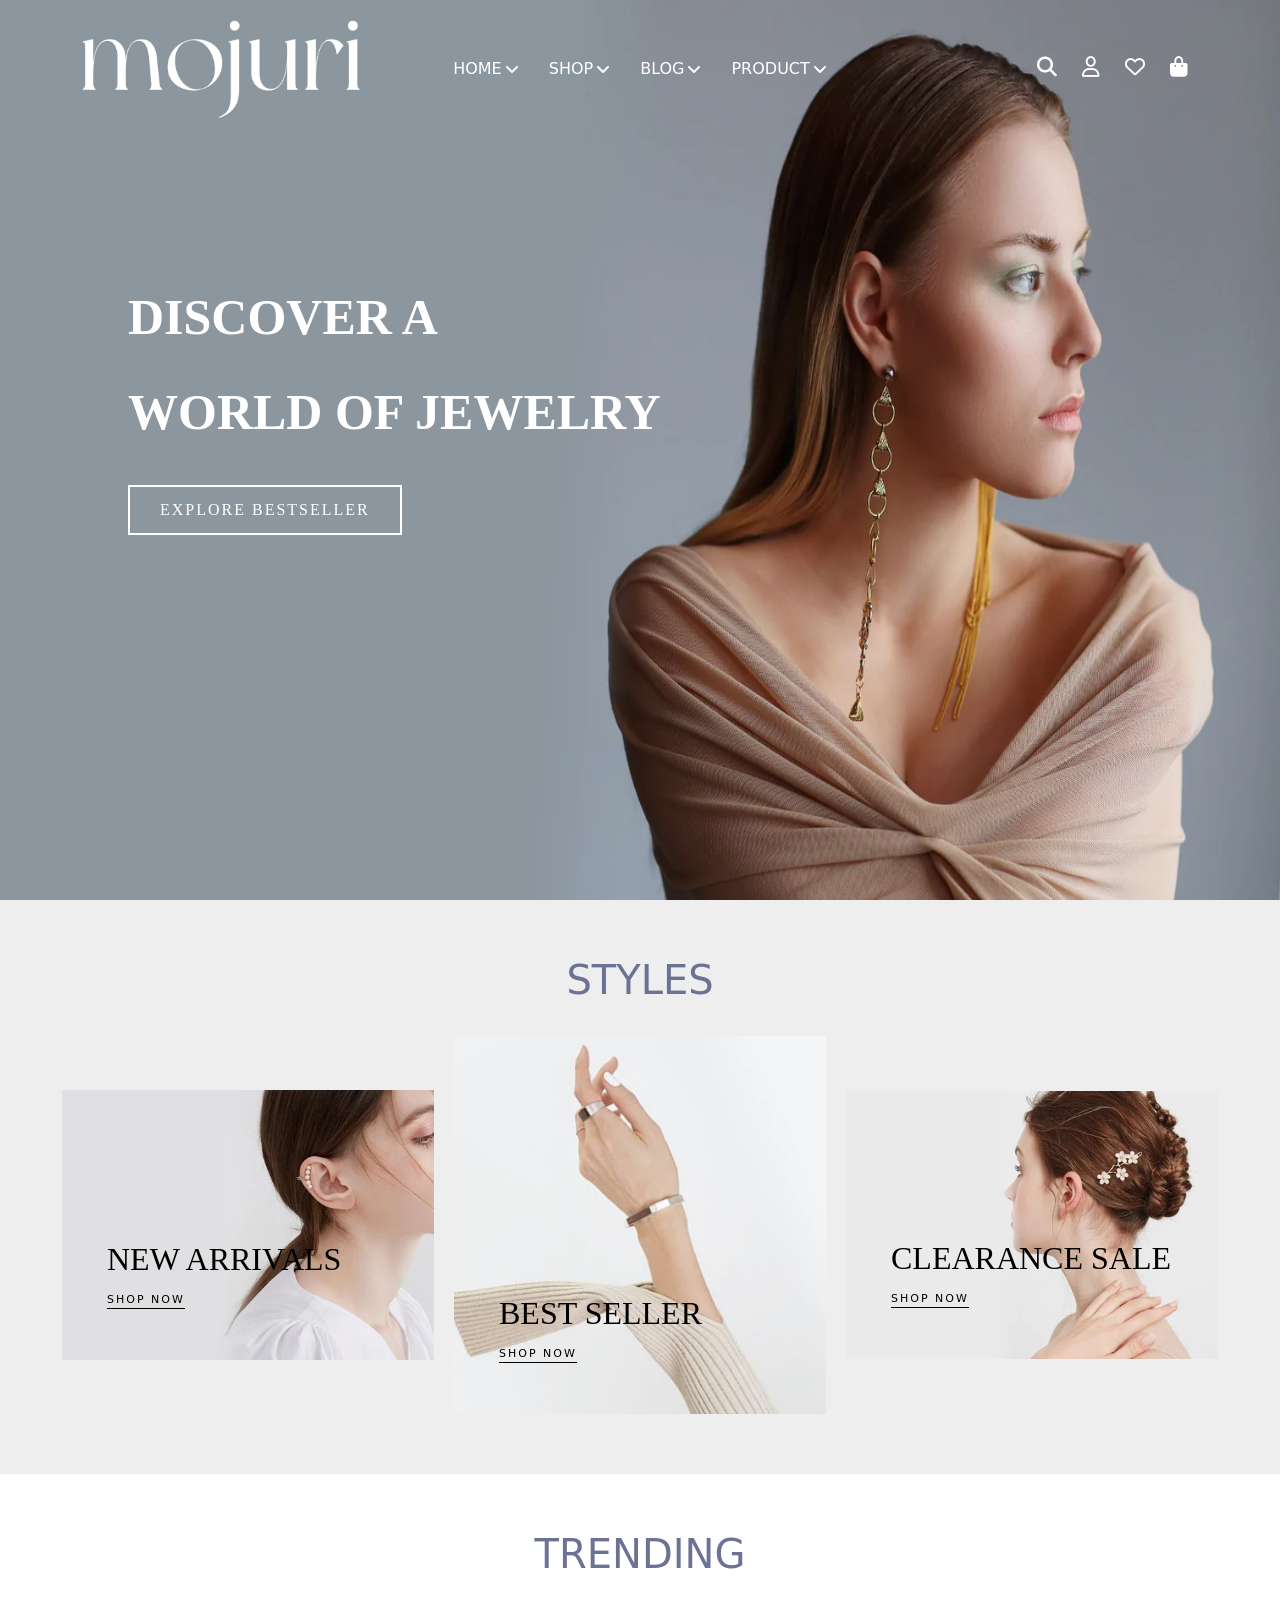
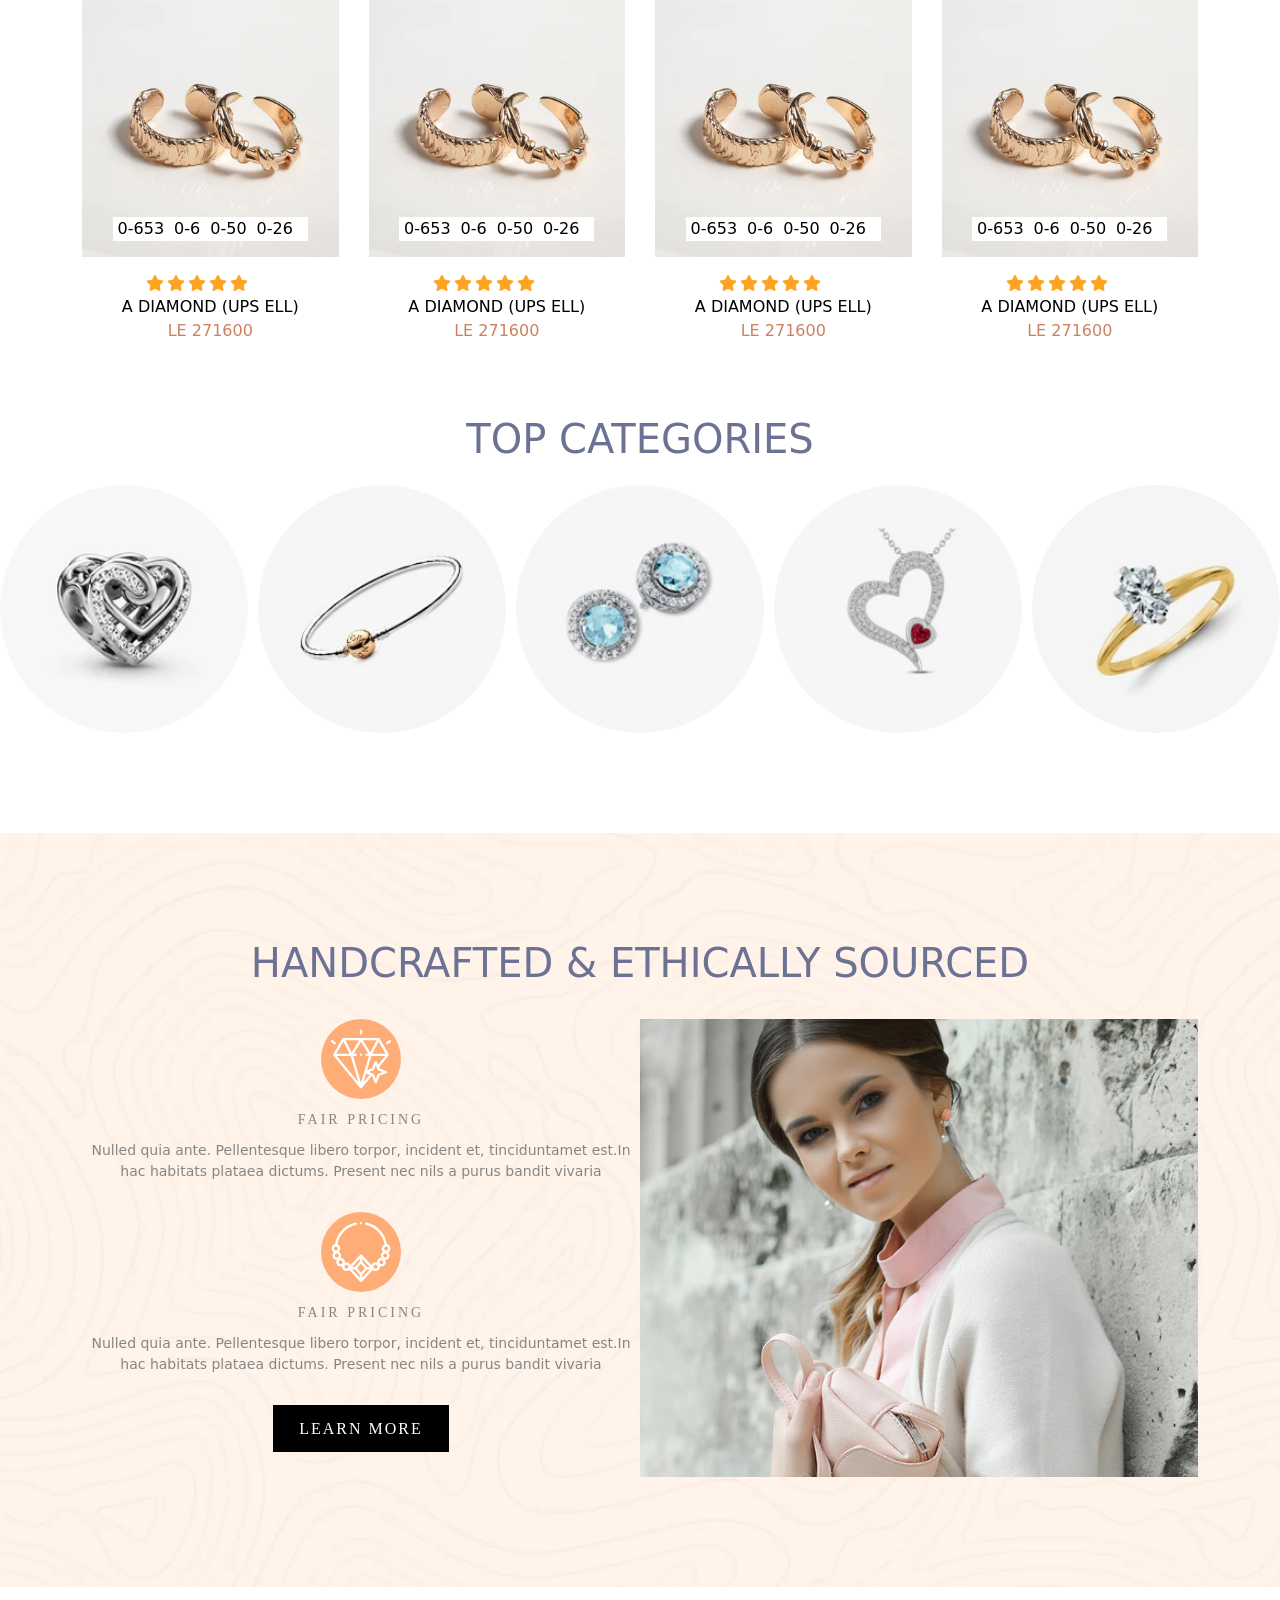
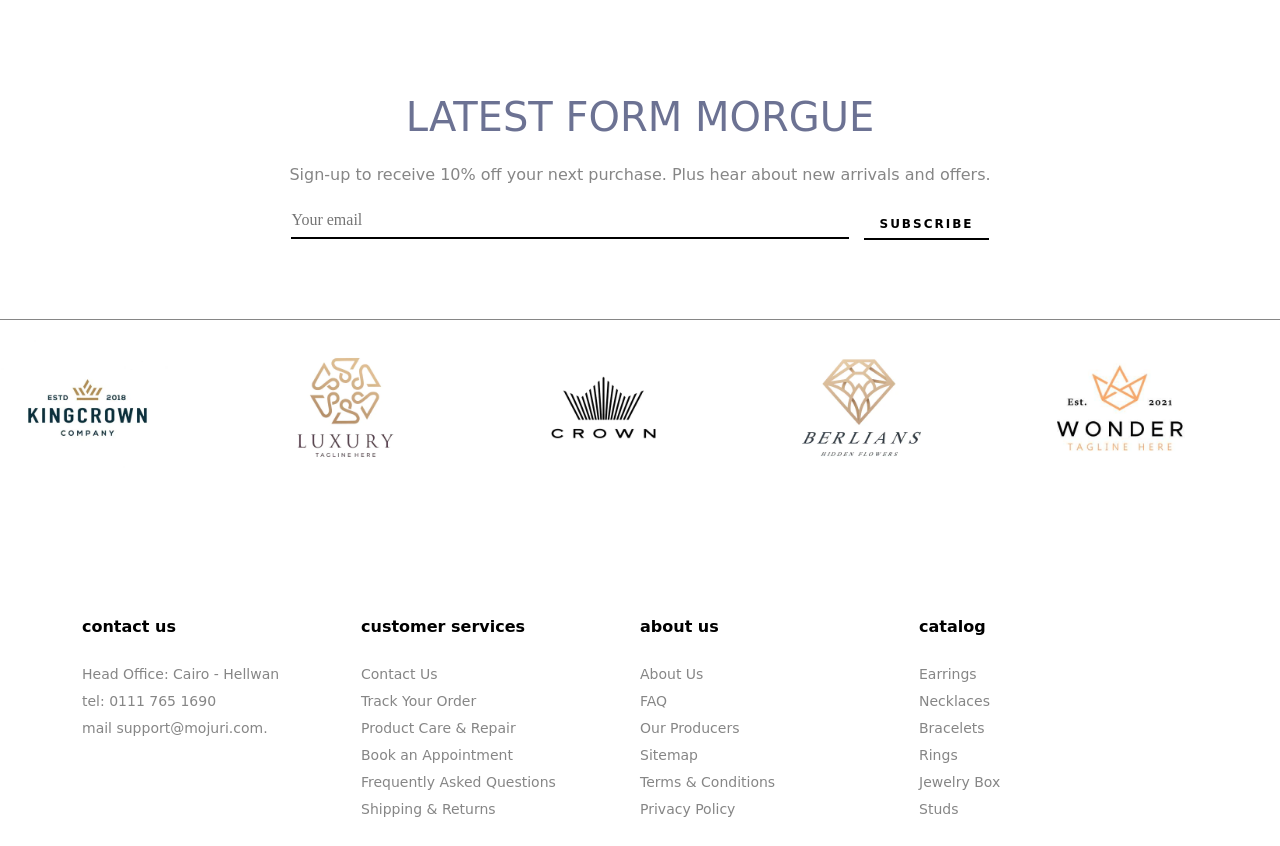
<file: My-Projcts/4-Mojuri/index.html>
<!DOCTYPE html>
    <html lang="en">
        <head>
            <meta charset="UTF-8">
            <meta http-equiv="X-UA-Compatible" content="IE=edge">
            <meta name="viewport" content="width=device-width, initial-scale=1.0">
            <title>mojuri</title>
            <link rel="stylesheet" href="../../library/normalize.css">
            <link rel="stylesheet" href="../../library/webfonts.min.css">
            <link rel="stylesheet" href="../../library/Bootstrap/bootstrap.css">
            <link rel="stylesheet" href="../../library/OwlCarousel2-2.3.4/owl.carousel.min.css">
            <link rel="stylesheet" href="../../library/OwlCarousel2-2.3.4/owl.theme.default.min.css">
            <link rel="stylesheet" href="css/mojuri.css">
        </head>
        <body>
            <!-- Start Header -->
            <div class="header col-12">
                <div class="container centerByFlex" id="header-container">
                    <div class=" col-md-3 col-sm-6 left logo">
                        <img src="img/logo-white.avif" alt="" class="">
                        <img src="img/black.avif" alt="" class="down-logo hidden">
                    </div>
                    <div class=" col-lg-6 col-md-6 menu">
                        <ul class="menu-ul" id="menu-ul">
                            <li><a href="#">home</a></li>
                            <li><a href="#">shop</a></li>
                            <li><a href="#">blog</a></li>
                            <li><a href="#">product</a></li>
                        </ul>
                    </div>
                    <div class=" col-lg-3 col-md-3 icons right">
                        <i class="fa-solid fa-magnifying-glass"></i>
                        <i class="fa-regular fa-user"></i>
                        <i class="fa-regular fa-heart"></i>
                        <i class="fa-solid fa-bag-shopping"></i>
                    </div>
                    <div class="col-sm-6 menu-phone lg-d-none right">
                        <i class="fa-solid fa-bars navbar-toggle"></i>
                    </div>
                    <ul class="menu-phone-dropdown">
                        <li><a href="" class="active-drop">home</a></li>
                        <li id="test"><a href="#about" >shop</a></li>
                        <li id="test"><a href="#feature" >blog</a></li>
                        <li id="test"><a href="#screenshot" >product</a></li>
                        <li id="test"><a href="#pricing" >featured</a></li>
                    </ul>
                </div>
            </div>
            <!-- End Header -->

            <!-- Start Landing-->
            <div class="landing">
                <div class="landing-owl owl-carousel owl-theme">
                    <div class="slide">
                        <img src="img/slider-1_1512x.webp" alt="">
                        <div class="text">
                            <p class="h1">Discover a  <br>world of jewelry</p>
                            <a class="button" href="" tabindex="-1">EXPLORE BESTSELLER</a>
                        </div>
                    </div>
                    <div class="slide">
                        <img src="img/slider-2_1512x.webp" alt="">
                        <div class="text">
                            <p class="h1">Discover a  <br>world of jewelry</p>
                            <a class="button" href="" tabindex="-1">EXPLORE BESTSELLER</a>
                        </div>
                    </div>
                    <div class="slide">
                        <img src="img/slider-3_1512x.webp" alt="">
                        <div class="text">
                            <p class="h1">oh,<br>hello newness!</p>
                            <a class="button" href="" tabindex="-1">EXPLORE BESTSELLER</a>
                        </div>
                    </div>
                </div>
            </div>
            <!-- End Landing -->

            <!-- Start Styles -->
            <div class="styles">
                <div class="container">
                    <div class="title"> <p> styles</p> </div>
                    <div class="centerByFlex">
                        <div class="box col-md-4 col-sm-12">
                            <div class="img"><img src="img/banner-1_540x.webp" alt=""></div>
                            <div class="text">
                                <p class="h2">new arrivals</p>
                                <a href="#">shop now</a>
                            </div>                    
                        </div>
                        <div class="box col-md-4 col-sm-12">
                            <div class="img"><img src="img/banner-2_360x.webp" alt=""></div>
                            <div class="text">
                                <p class="h2">best seller</p>
                                <a href="#">shop now</a>
                            </div>                    
                        </div>
                        <div class="box col-md-4 col-sm-12">
                            <div class="img"><img src="img/banner-3_540x.webp" alt=""></div>
                            <div class="text">
                                <p class="h2">clearance sale</p>
                                <a href="#">shop now</a>
                            </div>                    
                        </div>
                    </div>
                </div>
            </div>
            <!-- End Styles -->
            
            <!-- Start Trending -->
            <div class="trending center">
                <div class="container">
                    <div class="title"> <p>trending</p> </div>
                    <div class="grid-template">
                        <div class="box">
                            <div class="img">
                                <img src="img/5_80b584fe-c466-49be-8208-9abbfd1384b0_360x.webp" alt="">                        
                                <img src="img/6_871f8a23-8df7-4a5e-ab2c-2f77009b043c_360x.jpg" alt="">                        
                            </div>  
                            <div class="timer centerByFlex">
                                <p class="days"></p>
                                <p class="hours"></p>
                                <p class="minutes"></p>
                                <p class="seconds"><p>
                            </div>                      
                            <div class="info">
                                <div class="icons centerByFlex">
                                    <i class="fa-solid fa-star"></i>
                                    <i class="fa-solid fa-star"></i>
                                    <i class="fa-solid fa-star"></i>
                                    <i class="fa-solid fa-star"></i>
                                    <i class="fa-solid fa-star"></i>
                                    <span>(5)</span>
                                </div>
                                <a href="#">a diamond (ups ell)</a>                            
                                <p>LE 271600</p>
                            </div>
                        </div>
                        <div class="box">
                            <div class="img">
                                <img src="img/5_80b584fe-c466-49be-8208-9abbfd1384b0_360x.webp" alt="">                        
                                <img src="img/6_871f8a23-8df7-4a5e-ab2c-2f77009b043c_360x.jpg" alt="">                        
                            </div>  
                            <div class="timer centerByFlex">
                                <p class="days"></p>
                                <p class="hours"></p>
                                <p class="minutes"></p>
                                <p class="seconds"><p>
                            </div>                      
                            <div class="info">
                                <div class="icons centerByFlex">
                                    <i class="fa-solid fa-star"></i>
                                    <i class="fa-solid fa-star"></i>
                                    <i class="fa-solid fa-star"></i>
                                    <i class="fa-solid fa-star"></i>
                                    <i class="fa-solid fa-star"></i>
                                    <span>(5)</span>
                                </div>
                                <a href="#">a diamond (ups ell)</a>                            
                                <p>LE 271600</p>
                            </div>
                        </div>
                        <div class="box">
                            <div class="img">
                                <img src="img/5_80b584fe-c466-49be-8208-9abbfd1384b0_360x.webp" alt="">                        
                                <img src="img/6_871f8a23-8df7-4a5e-ab2c-2f77009b043c_360x.jpg" alt="">                        
                            </div>  
                            <div class="timer centerByFlex">
                                <p class="days"></p>
                                <p class="hours"></p>
                                <p class="minutes"></p>
                                <p class="seconds"><p>
                            </div>                      
                            <div class="info">
                                <div class="icons centerByFlex">
                                    <i class="fa-solid fa-star"></i>
                                    <i class="fa-solid fa-star"></i>
                                    <i class="fa-solid fa-star"></i>
                                    <i class="fa-solid fa-star"></i>
                                    <i class="fa-solid fa-star"></i>
                                    <span>(5)</span>
                                </div>
                                <a href="#">a diamond (ups ell)</a>                            
                                <p>LE 271600</p>
                            </div>
                        </div>
                        <div class="box">
                            <div class="img">
                                <img src="img/5_80b584fe-c466-49be-8208-9abbfd1384b0_360x.webp" alt="">                        
                                <img src="img/6_871f8a23-8df7-4a5e-ab2c-2f77009b043c_360x.jpg" alt="">                        
                            </div>  
                            <div class="timer centerByFlex">
                                <p class="days"></p>
                                <p class="hours"></p>
                                <p class="minutes"></p>
                                <p class="seconds"><p>
                            </div>                      
                            <div class="info">
                                <div class="icons centerByFlex">
                                    <i class="fa-solid fa-star"></i>
                                    <i class="fa-solid fa-star"></i>
                                    <i class="fa-solid fa-star"></i>
                                    <i class="fa-solid fa-star"></i>
                                    <i class="fa-solid fa-star"></i>
                                    <span>(5)</span>
                                </div>
                                <a href="#">a diamond (ups ell)</a>                            
                                <p>LE 271600</p>
                            </div>
                        </div>
                    </div>
                </div>
            </div>
            <!-- EndTrending -->

            <!-- Start Categories -->
            <div class="categories center">
                <div class="title"> <p>top categories</p> </div>
                <div class="categories-owl owl-carousel owl-theme">
                    <div class="img"><img src="img/1.webp" alt=""></div>
                    <div class="img"><img src="img/2.avif" alt=""></div>
                    <div class="img"><img src="img/4.webp" alt=""></div>
                    <div class="img"><img src="img/5.webp" alt=""></div>
                    <div class="img"><img src="img/6.avif" alt=""></div>                                            
                </div>
            </div>
            <!-- End Categories -->

            <!-- Start Hand Crafted -->
            <div class="crafted center">
                <div class="container">
                    <div class="title"><p>HANDCRAFTED &amp; ETHICALLY SOURCED</p></div>
                    <div>
                        <div class="box col-md-6 col-sm-12 left">
                            <div class="SBox">
                                <div class="icon centerByFlex" style="fill:#ffffff;"><svg xmlns="http://www.w3.org/2000/svg" id="Capa_1" height="100%" viewBox="0 0 512.001 512.001" width="100%"><g><g><g><g><path d="m479.371 131.029c-3.099 0-6.154-1.436-8.11-4.139-3.236-4.475-2.233-10.727 2.241-13.963l22.638-16.376c4.475-3.239 10.727-2.233 13.964 2.241 3.236 4.475 2.233 10.727-2.241 13.963l-22.638 16.376c-1.772 1.281-3.823 1.898-5.854 1.898z"></path></g></g><g><g><path d="m32.63 131.029c-2.032 0-4.082-.617-5.854-1.898l-22.637-16.376c-4.475-3.237-5.478-9.488-2.241-13.963 3.238-4.474 9.49-5.478 13.964-2.241l22.638 16.375c4.475 3.237 5.478 9.488 2.241 13.963-1.956 2.703-5.012 4.14-8.111 4.14z"></path></g></g><g><g><path d="m256.001 49.025c-5.522 0-10-4.477-10-10v-23.867c0-5.523 4.478-10 10-10s10 4.477 10 10v23.866c0 5.523-4.478 10.001-10 10.001z"></path></g></g><g><path d="m492.647 215.277-77.499-133.949c-1.787-3.09-5.086-4.992-8.655-4.992h-300.986c-3.569 0-6.868 1.902-8.655 4.992l-77.498 133.949c-2.092 3.614-1.717 8.147.939 11.369l227.991 276.558c1.899 2.305 4.729 3.639 7.716 3.639s5.816-1.334 7.716-3.639l85.631-103.871 1.009.399 22.572 57.368c1.505 3.824 5.196 6.338 9.306 6.338s7.801-2.514 9.306-6.338l22.572-57.368 57.228-22.623c3.817-1.509 6.324-5.196 6.324-9.3s-2.507-7.791-6.323-9.3l-57.229-22.623-4.026-10.231 81.621-99.009c2.657-3.222 3.032-7.754.94-11.369zm-25.994-4.992h-113.904l53.737-103.991zm-210.652 248.864-67.465-228.863h22.259c5.522 0 10-4.477 10-10s-4.478-10-10-10h-17.303l62.508-102.427 62.508 102.426h-17.301c-5.522 0-10 4.477-10 10s4.478 10 10 10h22.26zm79.601-259.246-63.204-103.567h116.722zm-167.918 30.382 65.943 223.697-184.414-223.697zm8.713-30.382-53.517-103.567h116.722zm-70.883-93.609 53.736 103.991h-113.902zm172.86 347.689 21.836-74.074 29.588 11.696zm162.089-86.174-37.741 14.919c-2.577 1.019-4.615 3.06-5.63 5.638l-14.857 37.76-14.857-37.76c-1.015-2.578-3.053-4.62-5.63-5.638l-37.741-14.919 37.742-14.92c2.576-1.019 4.614-3.06 5.629-5.638l14.857-37.76 14.857 37.76c1.015 2.578 3.053 4.62 5.629 5.638zm-48.923-89.291c-1.505-3.824-5.196-6.338-9.306-6.338s-7.801 2.514-9.306 6.338l-22.572 57.368-42.071 16.631 36.032-122.232h118.47l-61.075 74.087z"></path><g><path d="m256.18 230.291c-4.12 0-7.897-2.638-9.35-6.483-1.491-3.948-.269-8.58 3.006-11.255 3.235-2.643 7.897-2.987 11.481-.842 3.583 2.144 5.496 6.426 4.674 10.529-.924 4.61-5.103 8.051-9.811 8.051z"></path></g></g></g></g></svg></div>
                                <div class="info">
                                    <p class="title">FAIR PRICING</p>
                                    <p>Nulled quia ante. Pellentesque libero torpor, incident et, tinciduntamet est.In hac habitats plataea dictums. Present nec nils a purus bandit vivaria</p>
                                </div>
                            </div>
                            <div class="SBox">
                                <div class="icon centerByFlex" style="fill:#ffffff;"><svg xmlns="http://www.w3.org/2000/svg" id="Capa_1" height="100%" viewBox="0 0 511.985 511.985" width="100%"><g><g><path d="m256.002 19.995c-4.193 0-8.038-2.714-9.438-6.667-1.415-3.996-.091-8.565 3.231-11.192 3.218-2.545 7.81-2.846 11.333-.741 3.587 2.144 5.493 6.408 4.697 10.512-.902 4.643-5.097 8.088-9.823 8.088z"></path><path d="m486.898 258.449c12.552-6.567 20.748-20.113 19.768-35.14-.641-9.838-5.073-18.839-12.478-25.343-4.91-4.312-10.737-7.185-16.974-8.444-14.109-91.307-83.346-165.063-174.016-184.544-5.399-1.16-10.723 2.277-11.883 7.68-1.162 5.402 2.278 10.723 7.68 11.884 82.042 17.628 144.813 84.063 158.199 166.49-14.984 5.483-25.248 20.366-24.158 37.083.64 9.831 5.066 18.824 12.46 25.326-8.551 4.454-14.918 11.927-17.963 21.102-3.64 10.962-1.835 22.447 3.935 31.503-1.269-.047-2.548-.03-3.833.054-9.835.642-18.83 5.079-25.331 12.493-7.141 8.146-10.047 18.579-8.897 28.58-.57-.221-1.148-.429-1.732-.623-9.356-3.111-19.359-2.388-28.169 2.032-8.947 4.489-15.278 12.151-18.315 20.944l-81.746-89.114-.161-.16c-4.044-4.041-10.602-4.025-14.626.035l-.032.032c-.002.002-81.832 89.207-81.832 89.207-3.037-8.793-9.368-16.455-18.315-20.944-8.81-4.42-18.817-5.144-28.169-2.032-.584.194-1.162.402-1.732.623 1.15-10.002-1.756-20.435-8.897-28.581-6.501-7.413-15.496-11.85-25.331-12.492-1.284-.085-2.563-.103-3.831-.056 5.769-9.056 7.574-20.539 3.935-31.5-3.046-9.176-9.413-16.649-17.964-21.103 7.394-6.502 11.819-15.495 12.46-25.326 1.09-16.717-9.173-31.6-24.157-37.083 13.363-82.19 76.353-148.774 157.896-166.426 5.366-1.162 9.066-6.345 8.026-11.735-1.066-5.526-6.455-9.066-11.928-7.893-90.28 19.398-159.919 93.388-174.016 184.542-6.234 1.26-12.064 4.135-16.973 8.446-7.405 6.504-11.838 15.504-12.479 25.343-.98 15.028 7.216 28.573 19.768 35.14-10.777 9.503-15.465 24.89-10.66 39.366 3.107 9.358 9.668 16.946 18.478 21.365 5.21 2.614 10.837 3.935 16.5 3.935.477 0 .955-.01 1.433-.028-8.588 13.487-7.683 31.584 3.374 44.198 6.501 7.413 15.496 11.85 25.331 12.492.822.054 1.64.08 2.455.08 4.598 0 9.089-.848 13.29-2.48-1.698 14.954 5.912 30.08 20.119 37.209 5.21 2.614 10.836 3.934 16.499 3.934 3.914 0 7.847-.631 11.67-1.902 4.973-1.653 9.445-4.285 13.207-7.712l91.792 100.065c.005.005.018.019.04.04 4.089 3.962 10.592 3.958 14.72.036l.03-.029 91.836-100.113c3.762 3.427 8.234 6.058 13.207 7.712 3.824 1.271 7.755 1.902 11.67 1.902 5.662 0 11.289-1.32 16.499-3.934 14.206-7.128 21.817-22.255 20.119-37.209 4.201 1.632 8.691 2.48 13.29 2.48.815 0 1.634-.026 2.455-.08 9.835-.642 18.83-5.079 25.331-12.493 11.057-12.613 11.962-30.709 3.375-44.197.477.019.955.028 1.432.028 5.662 0 11.29-1.321 16.5-3.935 8.809-4.419 15.371-12.007 18.478-21.365 4.806-14.475.117-29.862-10.659-39.365zm-18.146-49.608c4.491-.292 8.841 1.184 12.229 4.16 3.391 2.979 5.422 7.101 5.716 11.61.607 9.302-6.459 17.364-15.749 17.971-4.492.296-8.841-1.183-12.23-4.159-3.391-2.978-5.421-7.101-5.715-11.609-.606-9.303 6.459-17.366 15.749-17.973zm-212.76 224.088-32.196-38.257 32.196-38.257 32.195 38.257zm10.006-95.702v-24.429l65.927 71.869h-26.004zm-20.011-24.429v24.429l-39.924 47.44h-26.003zm-220.7-88.188c.294-4.507 2.324-8.63 5.716-11.609 3.106-2.728 7.014-4.197 11.109-4.197.371 0 .746.012 1.121.036 9.29.607 16.355 8.67 15.749 17.973-.294 4.507-2.324 8.631-5.715 11.609-3.389 2.974-7.728 4.445-12.23 4.159-9.291-.606-16.357-8.668-15.75-17.971zm16.591 76.684c-4.032-2.023-7.036-5.497-8.459-9.783-2.937-8.849 1.863-18.438 10.7-21.377 1.749-.581 3.547-.87 5.337-.87 2.59 0 5.163.604 7.546 1.8 4.031 2.023 7.036 5.496 8.459 9.783 2.937 8.849-1.863 18.438-10.701 21.377-4.278 1.422-8.854 1.093-12.882-.93zm51.2 54.354c-3.389 2.977-7.74 4.454-12.23 4.16-4.499-.294-8.614-2.324-11.588-5.716-6.145-7.01-5.447-17.715 1.557-23.864 3.105-2.728 7.013-4.197 11.107-4.197.373 0 .747.012 1.123.036 4.499.294 8.614 2.324 11.588 5.716 6.142 7.011 5.445 17.717-1.557 23.865zm44.184 41.98c-4.28 1.422-8.854 1.093-12.882-.929-8.327-4.177-11.704-14.358-7.528-22.695 2.022-4.035 5.491-7.042 9.77-8.465 1.749-.581 3.546-.87 5.336-.87 2.59 0 5.164.604 7.547 1.8 8.326 4.177 11.704 14.357 7.528 22.694-2.021 4.036-5.492 7.042-9.771 8.465zm68.801 7.05 39.924 47.44v24.429l-65.927-71.869zm59.935 71.869v-24.429l39.923-47.44h26.004zm121.606-79.848c-4.029 2.023-8.604 2.352-12.882.929-4.279-1.423-7.749-4.429-9.771-8.465-4.175-8.337-.797-18.517 7.528-22.694 4.03-2.022 8.604-2.354 12.883-.93 4.279 1.423 7.748 4.429 9.77 8.465 4.176 8.337.799 18.518-7.528 22.695zm55.122-42.607c-2.974 3.392-7.09 5.423-11.588 5.717-4.488.293-8.841-1.183-12.229-4.16-.001 0-.001 0-.001 0-7.003-6.149-7.699-16.855-1.556-23.863 2.974-3.392 7.09-5.423 11.588-5.717.375-.024.749-.036 1.123-.036 4.094 0 8.001 1.469 11.108 4.197 7.002 6.148 7.699 16.853 1.555 23.862zm35.839-62.581c-1.423 4.286-4.426 7.76-8.459 9.783-4.03 2.023-8.604 2.353-12.882.93-8.838-2.939-13.638-12.528-10.7-21.378 1.422-4.285 4.426-7.759 8.458-9.782 4.03-2.023 8.604-2.353 12.882-.93 8.838 2.94 13.638 12.529 10.701 21.377z"></path></g></g></svg></div>
                                <div class="info">
                                    <p class="title">FAIR PRICING</p>
                                    <p>Nulled quia ante. Pellentesque libero torpor, incident et, tinciduntamet est.In hac habitats plataea dictums. Present nec nils a purus bandit vivaria</p>
                                </div>
                            </div>
                            <a href="#" class="button"><span>learn more</span></a>
                        </div>
                        <div class="box col-md-6 col-sm-12 img left"><img src="img/img-1_720x.webp" alt=""></div>
                    </div>
                </div>
                <div class="clearfix"></div>
            </div>
            <!-- End Hand Crafted -->

            <!-- STart Subscribe -->
            <div class="subscript center">
                <div class="container">
                    <div class="form">
                        <div>
                            <div class="title"> <p>latest form morgue </p> </div>
                            <p>Sign-up to receive 10% off your next purchase. Plus hear about new arrivals and offers.</p>
                        </div>
                        <div class="input centerByFlex">
                            <input value="" placeholder="Your email" name="contact[email]" type="email" autocorrect="off" autocapitalize="off">
                            <button class="" type="submit"><span>Subscribe</span></button>
                        </div>
                    </div>
                </div>
                <div class="brands">
                    <div class="categories-owl owl-carousel owl-theme">
                        <div class="img"><img src="img/brand-1_43f18e98-ef90-4a78-855a-724eeca062f6.webp" alt=""></div>
                        <div class="img"><img src="img/brand-2.webp" alt=""></div>
                        <div class="img"><img src="img/brand-3.webp" alt=""></div>
                        <div class="img"><img src="img/brand-4_19652c40-7293-40d0-83f4-18f7bb3336ef.webp" alt=""></div>
                        <div class="img"><img src="img/brand-5_522f0d1e-131a-431c-9945-6a947eb864de.jpg" alt=""></div>
                    </div>
                </div>
            </div>
            <!-- End Subscribe -->

            <!-- Start Footer -->
            <div class="footer">
                <div class="container">
                    <div class="box col-lg-3 col-md-3 col-sm-6 left">
                        <p class="head">contact us</p>
                        <p> Head Office: <span> Cairo - Hellwan</span></p>
                        <p>tel: <span>0111 765 1690</span></p>
                        <p>mail <span>support@mojuri.com. </span></p>
                    </div>
                    <div class="box col-lg-3 col-md-3 col-sm-6 left">
                        <p class="head">customer services</p>
                        <p>Contact Us</p>
                        <p>Track Your Order</p>
                        <p>Product Care & Repair</p>
                        <p>Book an Appointment</p>
                        <p>Frequently Asked Questions</p>
                        <p>Shipping & Returns</p>
                    </div>
                    <div class="box col-lg-3 col-md-3 col-sm-6 left">
                        <p class="head">about us</p>
                        <p>About Us</p>
                        <p>FAQ</p>
                        <p>Our Producers</p>
                        <p>Sitemap</p>
                        <p>Terms & Conditions</p>
                        <p>Privacy Policy</p>
                    </div>   
                    <div class="box col-lg-3 col-md-3 col-sm-6 left">
                        <p class="head">catalog</p>
                        <p>Earrings</p>
                        <p>Necklaces</p>
                        <p>Bracelets</p>
                        <p>Rings</p>
                        <p>Jewelry Box</p>
                        <p>Studs</p>
                    </div>                 
                </div>
                <div class="clearfix"></div>
            </div>
            <!-- End Footer -->
        </body>
        <script src="../../library/jquery.js"></script>
        <script src="../../library/Bootstrap/bootstrap.bundle.js"></script>
        <script src="../../library/OwlCarousel2-2.3.4/owl.carousel.min.js"></script>
        <script src="js/mojuri-home.js"></script>
    </html>
</file>
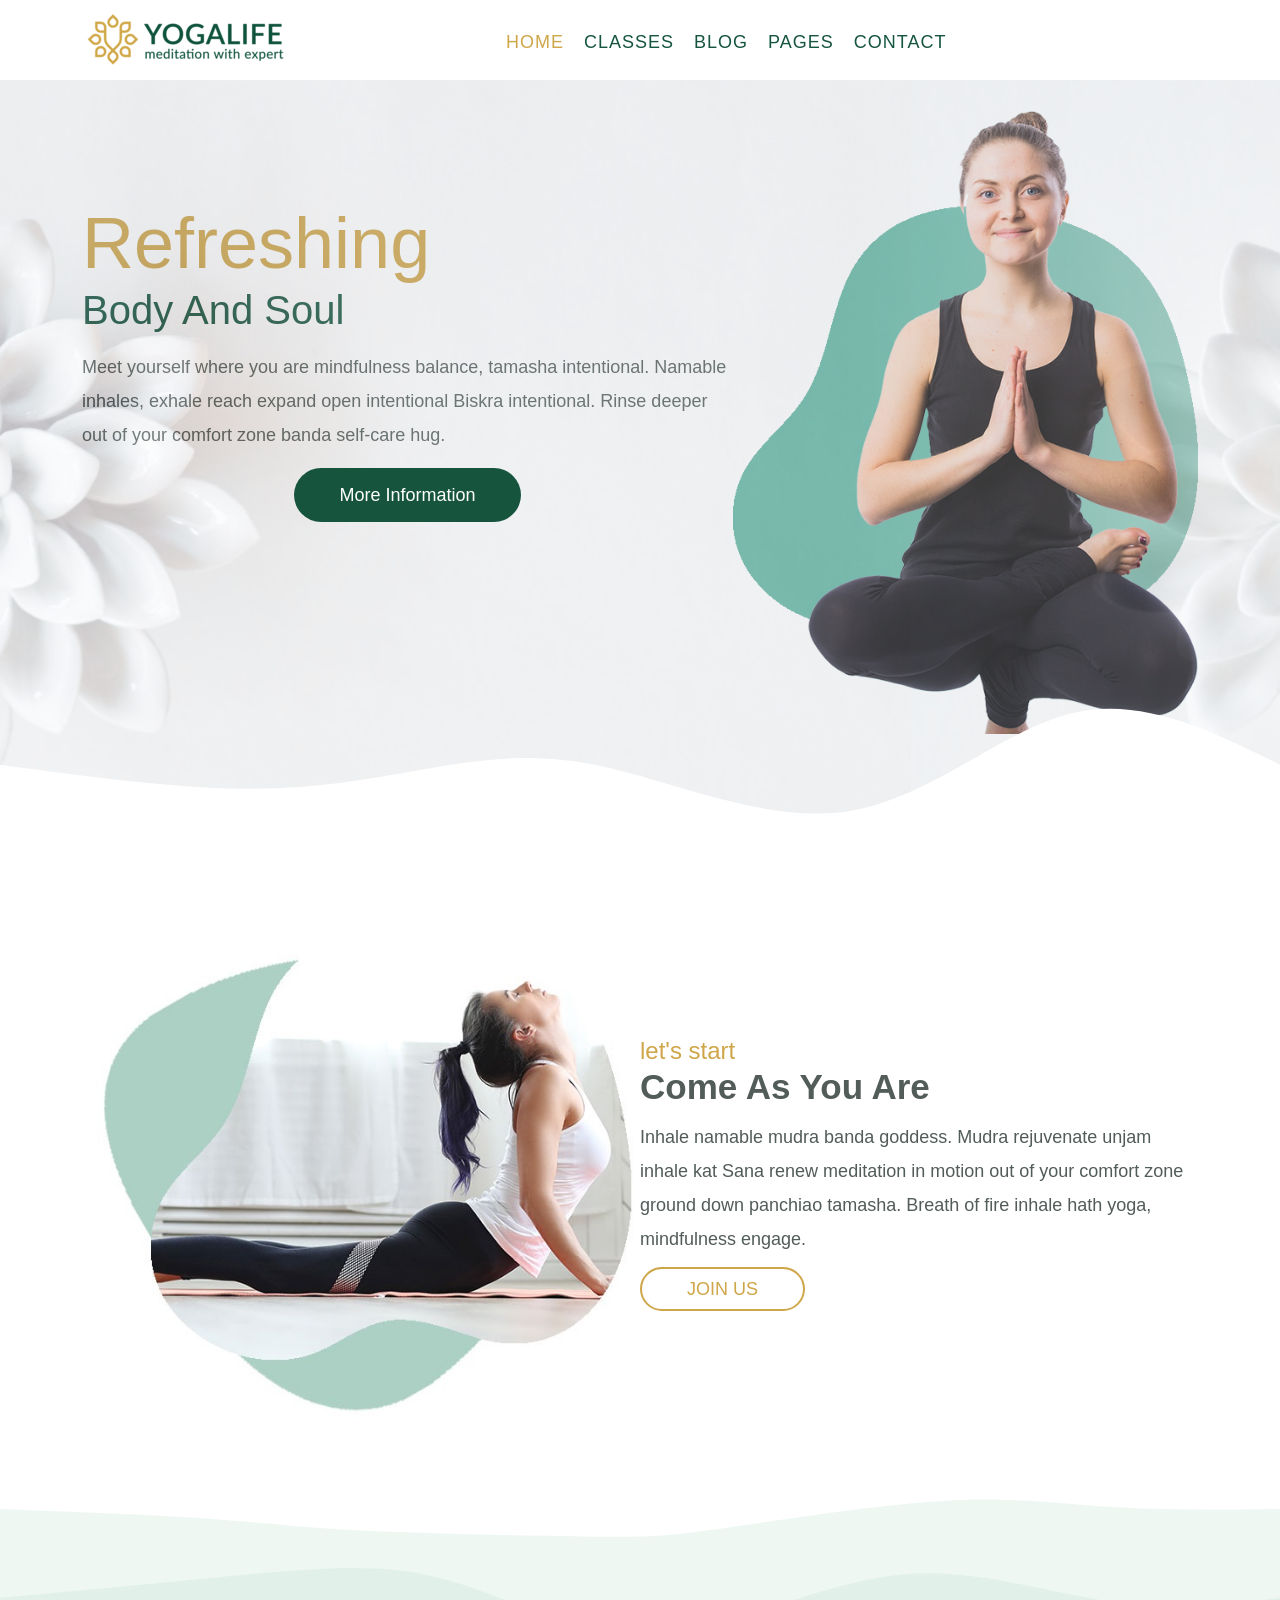
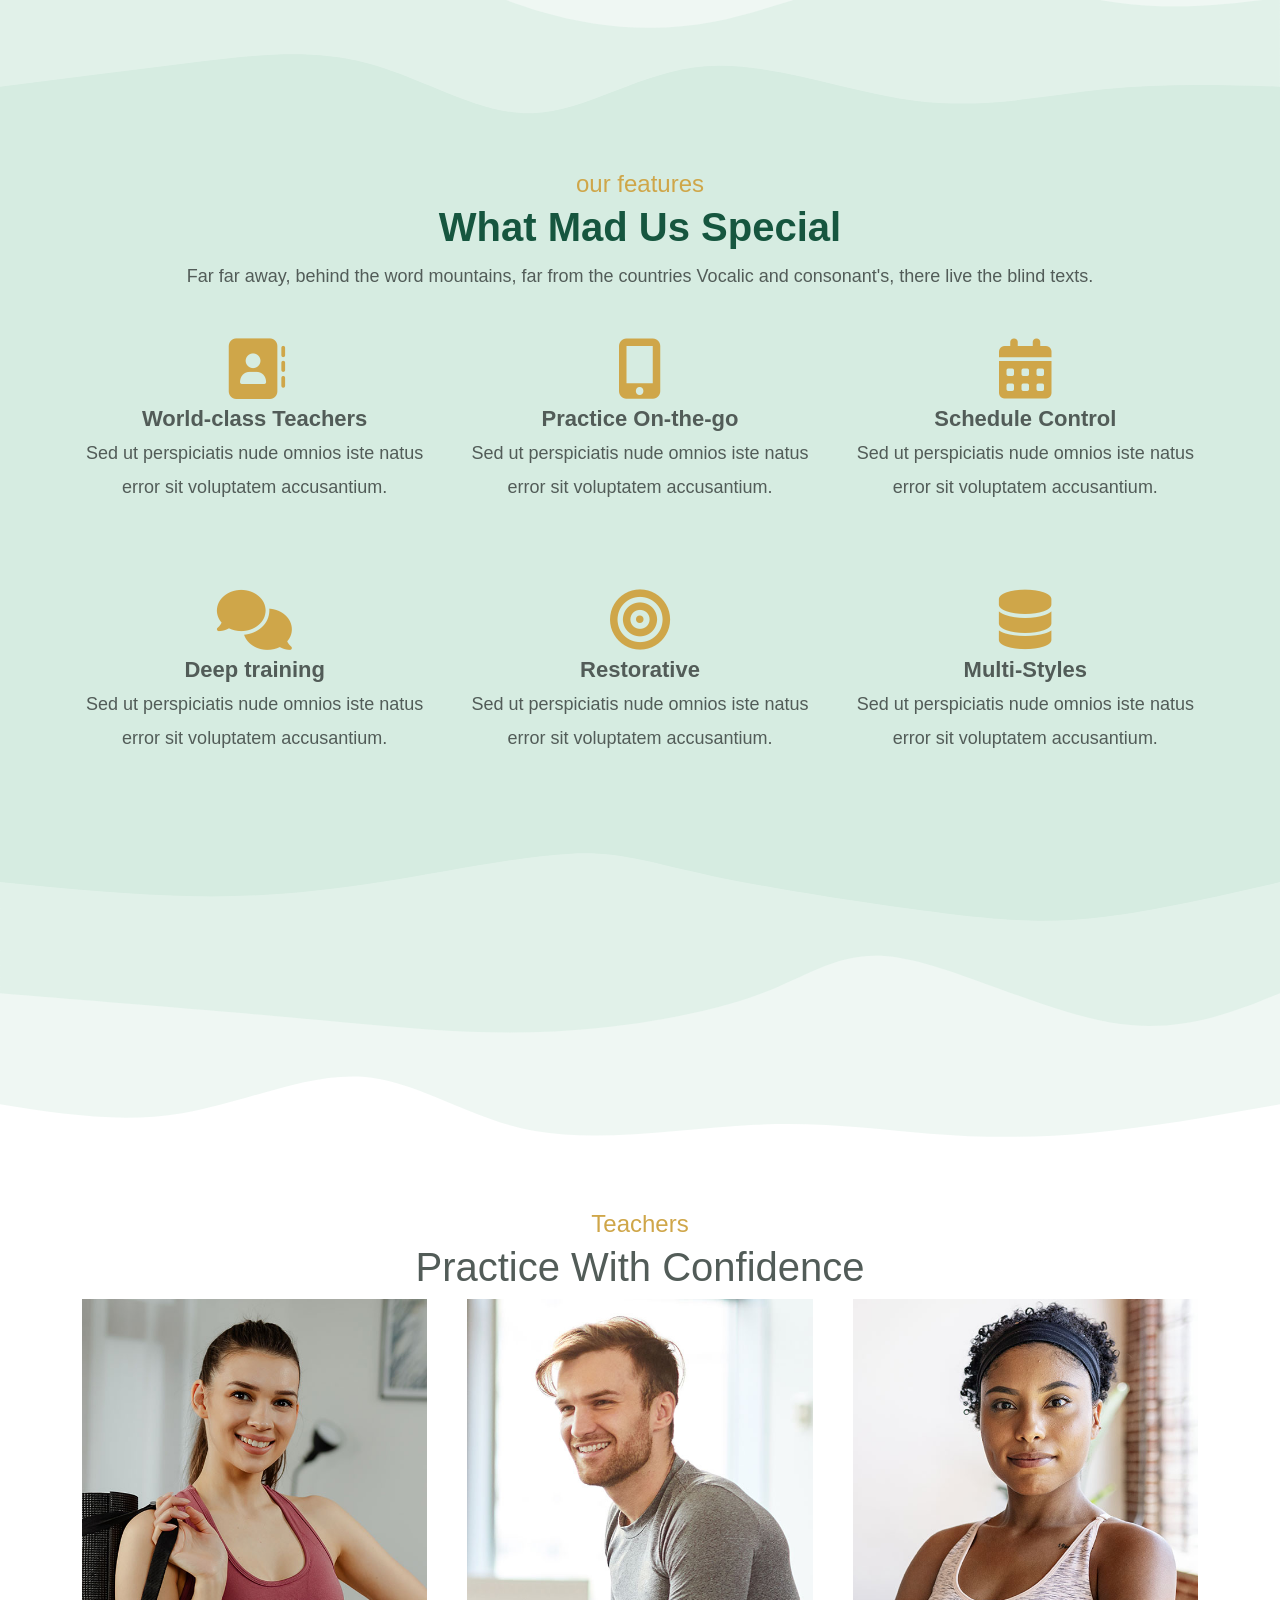
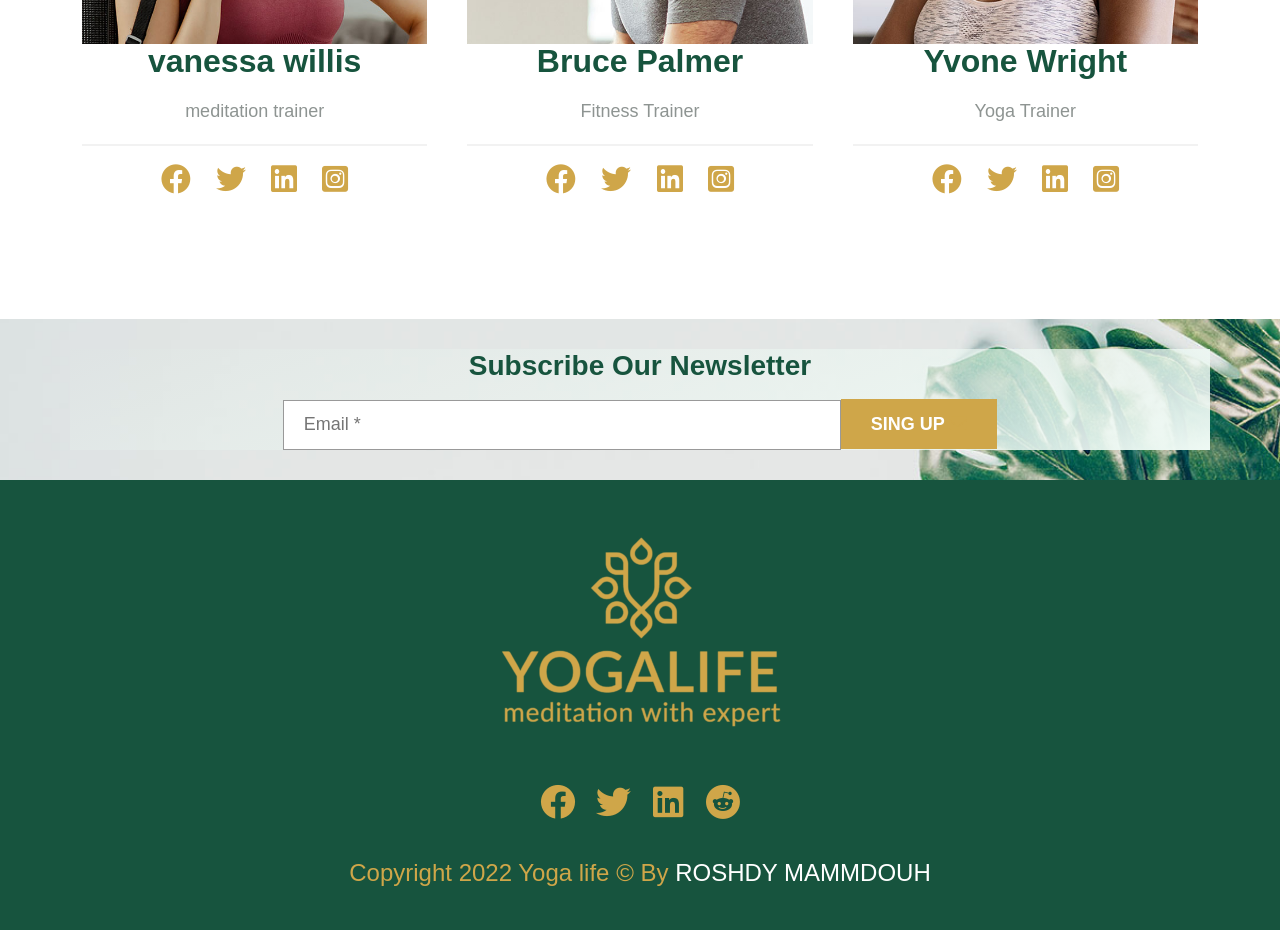
<file: My-Projcts/5-Yoga/index.html>
<!DOCTYPE html>
<html lang="en">
    <head>
        <meta charset="UTF-8">
        <meta http-equiv="X-UA-Compatible" content="IE=edge">
        <meta name="viewport" content="width=device-width, initial-scale=1.0">
        <link rel="stylesheet" href="../../library/normalize.css">
        <link rel="stylesheet" href="../../library/webfonts.min.css">
        <link rel="stylesheet" href="../../library/Bootstrap/bootstrap.css">
        <link rel="stylesheet" href="css/home-yoga.css">
        <title>yoga life</title>
    </head>

    <body>
        <!-- Start Nav Bar -->
        <div class="navbar">
            <div class="container">
                <div class="col-md-4 logo left">
                    <a href="https://yogalife.brickthemes.com/"><img src="images/logo_210.png"YogaLife" class="logo_standard"></a>
                </div>
                <div class="col-md-8 menu-bar right">
                    <ul class="liks">
                        <li><a href="#" class="active">home</a></li>
                        <li><a href="#">classes</a></li>
                        <li><a href="#">blog</a></li>
                        <li><a href="#">pages</a></li>
                        <li><a href="#">contact</a></li>
                    </ul>
                </div>
                <div class="menu-phone right">
                    <i class="fa-solid fa-bars icon-toggle"></i>
                    <ul class="ul-toggle">
                        <li><a href="#home" class="active">home</a></li>
                        <li><a href="#about" >about us</a></li>
                        <li><a href="#feature" >classes</a></li>
                        <li><a href="#screenshot" >blog</a></li>
                        <li><a href="#pricing" >pages</a></li>
                        <li><a href="#our-team" >contact</a></li>
                    </ul>
                </div>
            </div>
            <div class="clearfix"></div>
        </div>
        <!-- End Nav Bar -->

        <!-- Start Landing  -->
        <div class="landing">
            <div class="background overlay"></div>
            <div class="container">
                <div class="col-md-7 col-sm-12 text left">
                    <div class="h1">
                        <span>Refreshing</span>
                        <p>Body And Soul</p>
                    </div>
                    <p>Meet yourself where you are mindfulness balance, tamasha intentional. Namable inhales, exhale reach expand open intentional Biskra intentional. Rinse deeper out of your comfort zone banda self-care hug.</p>                    
                    <div class="button"><a href="#">more information</a></div>
                </div>
                <div class="col-md-5 col-sm-12 slide right">
                    <img src="images/slide01.png" alt="">
                </div>
                <div class="first-svg"><svg id="svg" viewBox="0 0 1440 390" xmlns="http://www.w3.org/2000/svg" class=" wave-svg transition duration-300 ease-in-out delay-150"><defs><linearGradient id="gradient" x1="100%" y1="47%" x2="0%" y2="53%"><stop offset="5%" stop-color="#ffffff"></stop><stop offset="95%" stop-color="#ffffff"></stop></linearGradient></defs><path d="M 0,400 C 0,400 0,200 0,200 C 96.20256410256408,213.0025641025641 192.40512820512816,226.0051282051282 271,227 C 349.59487179487184,227.9948717948718 410.58205128205134,216.9820512820513 472,206 C 533.4179487179487,195.0179487179487 595.2666666666667,184.0666666666667 678,202 C 760.7333333333333,219.9333333333333 864.3512820512822,266.75128205128203 956,252 C 1047.6487179487178,237.24871794871797 1127.3282051282051,160.92820512820512 1206,142 C 1284.6717948717949,123.07179487179488 1362.3358974358976,161.53589743589743 1440,200 C 1440,200 1440,400 1440,400 Z" stroke="none" stroke-width="0" fill="url(#gradient)" fill-opacity="1" class="transition-all duration-300 ease-in-out delay-150 path-0"></path></svg></div>
            </div>
        <div class="clearfix"></div>
        </div>
        <!-- End Landing -->

        <!-- Start Lets Go -->
        <div class="lets">
            <div class="container">
                <div class="col-md-6 col-sm-12 img left">
                    <img src="images/training01.jpg" alt="">
                </div>
                <div class="col-md-6 col-sm-12 text right">
                    <span>let's start</span>
                    <p class="header">come as you are </p>
                    <p>Inhale namable mudra banda goddess. Mudra rejuvenate unjam inhale kat Sana renew meditation in motion out of your comfort zone ground down panchiao tamasha. Breath of fire inhale hath yoga, mindfulness engage.</p>
                    <a href="#" class="button">join us</a>
                </div>
                <div class="clearfix"></div>
            </div>            
        </div>
        <!-- End lets Go  -->

        <!-- Start Features -->
        <div class="features-svg"><svg id="svg" viewBox="0 0 1440 390" xmlns="http://www.w3.org/2000/svg" class="transition duration-300 ease-in-out delay-150"><path d="M 0,400 C 0,400 0,100 0,100 C 88.01305393335619,103.38096873926486 176.02610786671238,106.76193747852972 236,111 C 295.9738921332876,115.23806252147028 327.9086224665065,120.33321882514598 401,124 C 474.0913775334935,127.66678117485402 588.339402267262,129.90518722088632 655,131 C 721.660597732738,132.09481277911368 740.7337684644452,132.04603229130882 805,123 C 869.2662315355548,113.95396770869118 978.7255238749572,95.9106836138784 1060,91 C 1141.2744761250428,86.0893163861216 1194.3641360357265,94.31123325317759 1253,98 C 1311.6358639642735,101.68876674682241 1375.8179319821368,100.8443833734112 1440,100 C 1440,100 1440,400 1440,400 Z" stroke="none" stroke-width="0" fill="#d6ece1" fill-opacity="0.4" class="transition-all duration-300 ease-in-out delay-150 path-0"></path><path d="M 0,400 C 0,400 0,200 0,200 C 72.88491927172794,193.45723119203024 145.76983854345588,186.91446238406047 224,179 C 302.2301614565441,171.08553761593953 385.8055650979045,161.79938165578838 449,169 C 512.1944349020955,176.20061834421162 555.0079010649263,199.88801099278598 610,216 C 664.9920989350737,232.11198900721402 732.1628306423909,240.64857437306765 803,227 C 873.8371693576091,213.35142562693235 948.3407763655102,177.51769151494335 1026,173 C 1103.6592236344898,168.48230848505665 1184.4740638955684,195.28065956715903 1254,205 C 1323.5259361044316,214.71934043284097 1381.762968052216,207.35967021642048 1440,200 C 1440,200 1440,400 1440,400 Z" stroke="none" stroke-width="0" fill="#d6ece1" fill-opacity="0.53" class="transition-all duration-300 ease-in-out delay-150 path-1"></path><path d="M 0,400 C 0,400 0,300 0,300 C 69.45860529027826,291.37684644452077 138.9172105805565,282.7536928890416 208,274 C 277.0827894194435,265.2463071109584 345.7897629680521,256.3620748883545 411,273 C 476.2102370319479,289.6379251116455 537.9237375472347,331.79800755754036 599,330 C 660.0762624527653,328.20199244245964 720.515286843009,282.44589488148404 794,277 C 867.484713156991,271.55410511851596 954.0151150807285,306.4184129165235 1031,316 C 1107.9848849192715,325.5815870834765 1175.4242528340776,309.8804534524219 1242,303 C 1308.5757471659224,296.1195465475781 1374.2878735829613,298.05977327378906 1440,300 C 1440,300 1440,400 1440,400 Z" stroke="none" stroke-width="0" fill="#d6ece1" fill-opacity="1" class="transition-all duration-300 ease-in-out delay-150 path-2"></path></svg></div>
        <div class="features center">
            <div class="container">
                <div class="header">
                    <span>our features</span>
                    <p class="h1">what mad us special</p>
                    <p>Far far away, behind the word mountains, far from the countries Vocalic and consonant's, there live the blind texts.</p>
                </div>
                <div class="all-box grid-template">
                    <div class="box">
                        <i class="fa-solid fa-address-book"></i>
                        <p class="title">World-class Teachers</p>
                        <p>Sed ut perspiciatis nude omnios iste natus error sit voluptatem accusantium.</p>
                    </div>
                    <div class="box">
                        <i class="fa-solid fa-mobile-screen-button"></i>
                        <p class="title">Practice On-the-go</p>
                        <p>Sed ut perspiciatis nude omnios iste natus error sit voluptatem accusantium.</p>
                    </div>
                    <div class="box">
                        <i class="fa-solid fa-calendar-days"></i>
                        <p class="title">Schedule Control</p>
                        <p>Sed ut perspiciatis nude omnios iste natus error sit voluptatem accusantium.</p>
                    </div>
                    <div class="box">
                        <i class="fa-solid fa-comments"></i>
                        <p class="title">Deep training</p>
                        <p>Sed ut perspiciatis nude omnios iste natus error sit voluptatem accusantium.</p>
                    </div>
                    <div class="box">
                        <i class="fa-solid fa-bullseye"></i>
                        <p class="title">Restorative</p>
                        <p>Sed ut perspiciatis nude omnios iste natus error sit voluptatem accusantium.</p>
                    </div>
                    <div class="box">
                        <i class="fa-solid fa-database"></i>
                        <p class="title">Multi-Styles</p>
                        <p>Sed ut perspiciatis nude omnios iste natus error sit voluptatem accusantium.</p>
                    </div>
                </div>
            </div>
        </div>
        <div class="features-svg"><svg width="100%" height="100%" id="svg" viewBox="0 0 1440 490" xmlns="http://www.w3.org/2000/svg" class="transition duration-300 ease-in-out delay-150"><path d="M 0,500 C 0,500 0,125 0,125 C 72.75369288904156,112.10614908965991 145.50738577808312,99.21229817931983 211,93 C 276.4926142219169,86.78770182068017 334.72414977670906,87.25695637238063 394,92 C 453.27585022329094,96.74304362761937 513.5960151150807,105.75987633115768 591,102 C 668.4039848849193,98.24012366884232 762.8917897629681,81.70353830298866 838,95 C 913.1082102370319,108.29646169701134 968.8368258330472,151.42597045688768 1032,156 C 1095.1631741669528,160.57402954311232 1165.7609069048435,126.59257986946065 1235,115 C 1304.2390930951565,103.40742013053935 1372.1195465475782,114.20371006526968 1440,125 C 1440,125 1440,500 1440,500 Z" stroke="none" stroke-width="0" fill="#d6ece1" fill-opacity="0.4" class="transition-all duration-300 ease-in-out delay-150 path-0" transform="rotate(-180 720 250)"></path><path d="M 0,500 C 0,500 0,250 0,250 C 57.04294057025078,226.89591205771214 114.08588114050156,203.79182411542428 191,217 C 267.91411885949844,230.20817588457572 364.69941600824455,279.72861559601506 429,290 C 493.30058399175545,300.27138440398494 525.1164548265201,271.2937135005153 585,249 C 644.8835451734799,226.7062864994847 732.834764685675,211.09653040192373 816,207 C 899.165235314325,202.90346959807627 977.5444864307797,210.3201648917898 1039,216 C 1100.4555135692203,221.6798351082102 1144.9872895912058,225.6228100309172 1209,231 C 1273.0127104087942,236.3771899690828 1356.506355204397,243.1885949845414 1440,250 C 1440,250 1440,500 1440,500 Z" stroke="none" stroke-width="0" fill="#d6ece1" fill-opacity="0.53" class="transition-all duration-300 ease-in-out delay-150 path-1" transform="rotate(-180 720 250)"></path><path d="M 0,500 C 0,500 0,375 0,375 C 69.76296805221575,359.0762624527654 139.5259361044315,343.15252490553075 197,336 C 254.4740638955685,328.84747509446925 299.6592236344898,330.4661628306424 378,340 C 456.3407763655102,349.5338371693576 567.837169357609,366.9828237718997 639,382 C 710.162830642391,397.0171762281003 740.9920989350738,409.6025420817588 798,407 C 855.0079010649262,404.3974579182412 938.1944349020955,386.60700790106495 1012,375 C 1085.8055650979045,363.39299209893505 1150.2301614565442,357.9694263139814 1220,359 C 1289.7698385434558,360.0305736860186 1364.884919271728,367.51528684300933 1440,375 C 1440,375 1440,500 1440,500 Z" stroke="none" stroke-width="0" fill="#d6ece1" fill-opacity="1" class="transition-all duration-300 ease-in-out delay-150 path-2" transform="rotate(-180 720 250)"></path></svg></div>
        <!-- End Features -->

        <!-- Start Teachers -->
        <div class="teachers center ">
            <div class="container">
                <div class="head">
                    <span>Teachers</span>
                    <p class="h1">Practice With Confidence</p>
                </div>
                <div class="all-box grid-template">
                    <div class="box">
                        <div class="img"><img src="images/pt01.jpg" alt=""></div>
                        <div class="info">
                            <p class="name">vanessa willis</p>
                            <p class="data">meditation trainer</p>
                            <div class="icons">
                                <i class="fa-brands fa-facebook"></i>
                                <i class="fa-brands fa-twitter"></i>
                                <i class="fa-brands fa-linkedin"></i>
                                <i class="fa-brands fa-square-instagram"></i>
                            </div>
                        </div>
                    </div>
                    <div class="box">
                        <div class="img"><img src="images/pt02.jpg" alt=""></div>
                        <div class="info">
                            <p class="name">Bruce Palmer</p>
                            <p class="data">Fitness Trainer</p>
                            <div class="icons">
                                <i class="fa-brands fa-facebook"></i>
                                <i class="fa-brands fa-twitter"></i>
                                <i class="fa-brands fa-linkedin"></i>
                                <i class="fa-brands fa-square-instagram"></i>
                            </div>
                        </div>
                    </div>
                    <div class="box">
                        <div class="img"><img src="images/pt03.jpg" alt=""></div>
                        <div class="info">
                            <p class="name">Yvone Wright</p>
                            <p class="data">Yoga Trainer</p>
                            <div class="icons">
                                <i class="fa-brands fa-facebook"></i>
                                <i class="fa-brands fa-twitter"></i>
                                <i class="fa-brands fa-linkedin"></i>
                                <i class="fa-brands fa-square-instagram"></i>
                            </div>
                        </div>
                    </div>
                </div>
            </div>
        </div>
        <!-- End Practice -->

        <!-- Start Subscribe -->
        <div class="subscribe center">
            <div class="container">
                <p class="head">subscribe our newsletter</p>
                <div class="form">
                    <form action="">
                        <input class="col-6" type="email" name="email" placeholder="Email *" required="">
                        <button type="submit">sing up <i class="fa-solid fa-envelope"></i></button>
                    </form>
                </div>
            </div>                
        </div>
        <!-- End Subscribe -->    

        <!-- Start Footer -->    
        <div class="footer center">
            <div class="container">
                <div class="img"><img src="images/logo_footer-300x214.png" alt=""></div>
                <div class="icons">
                    <a href="#"><i class="fa-brands fa-facebook"></i></a>
                    <a href="#"><i class="fa-brands fa-twitter"></i></a>
                    <a href="#"><i class="fa-brands fa-linkedin"></i></a>
                    <a href="#"><i class="fa-brands fa-reddit"></i></a>
                </div>
                <div class="copy"><span>Copyright 2022 Yoga life © By <a href="https://www.linkedin.com/in/roshdi-mammdoh-27a004209 ">Roshdy Mammdouh</a></span></div>
            </div>
        </div>
        <!-- End Footer -->
    </body>
    <script src="../../library/Bootstrap/bootstrap.bundle.js"></script>
</html>
</file>
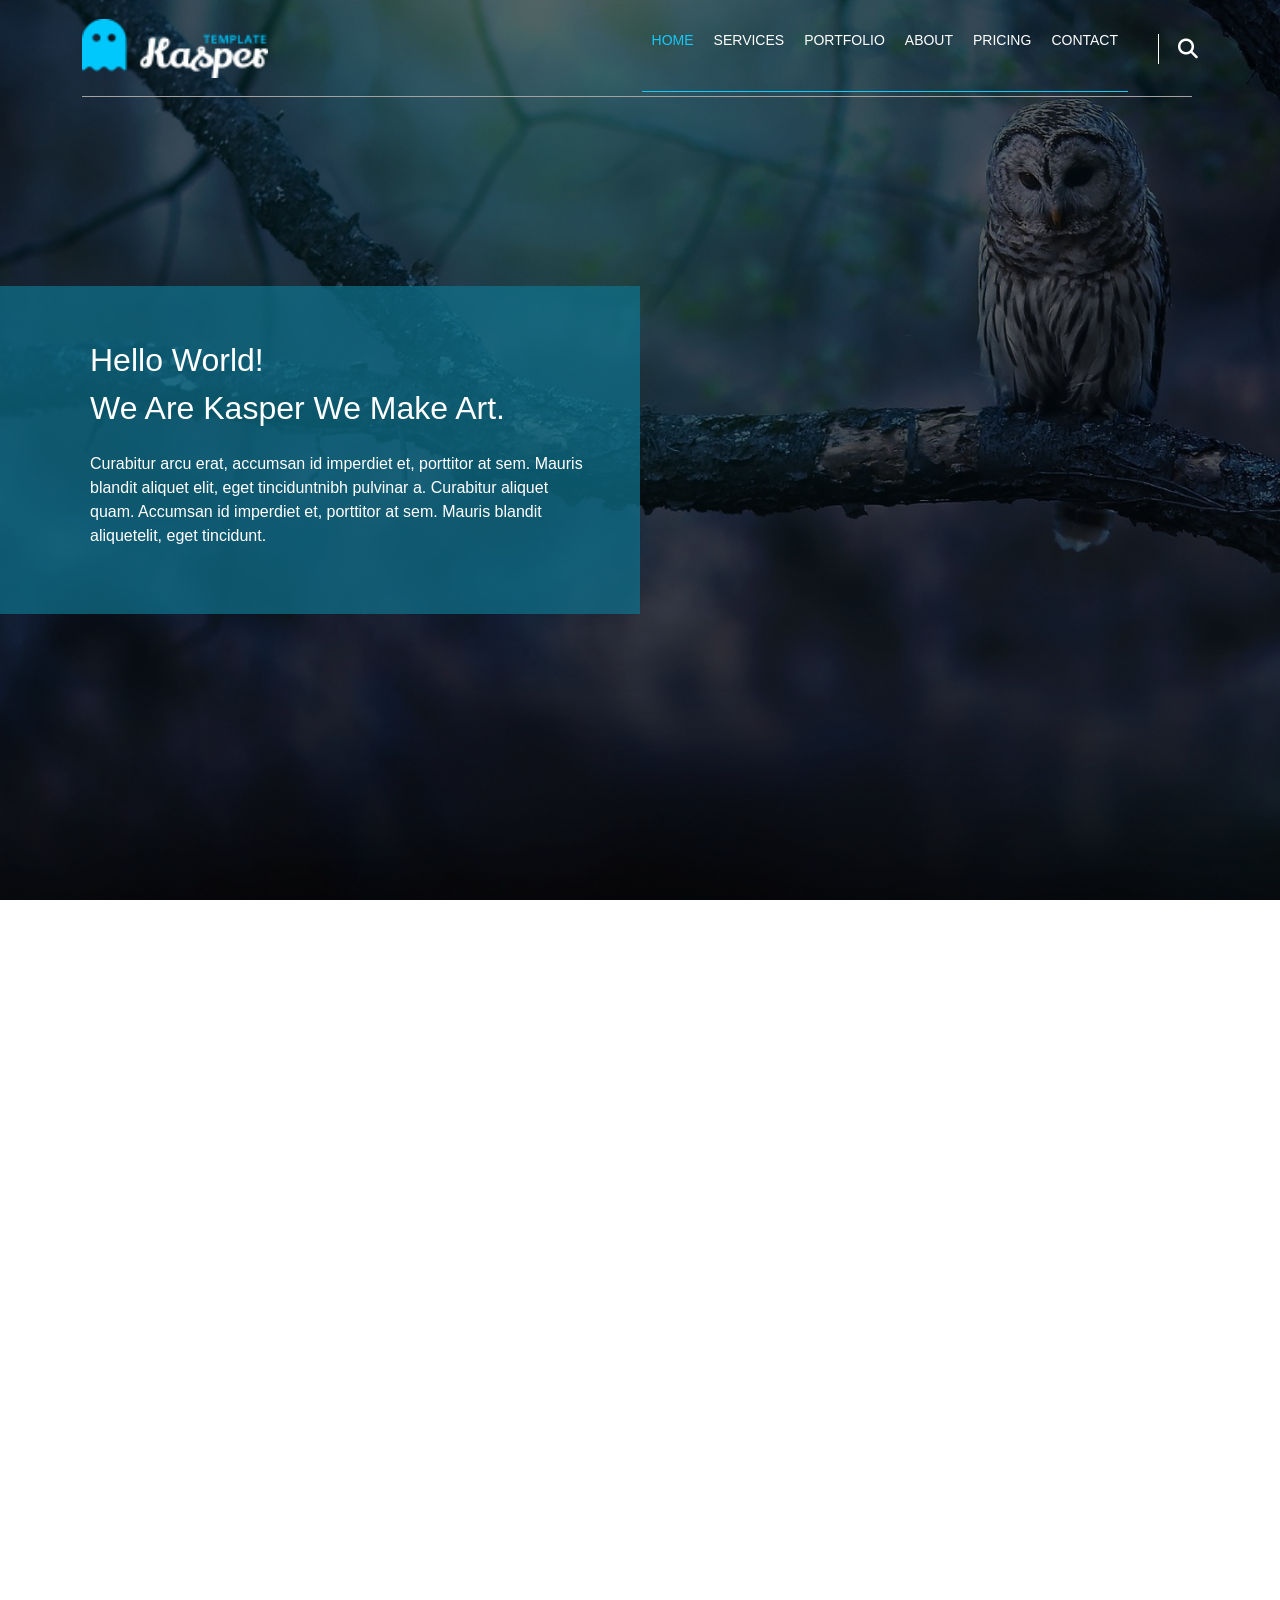
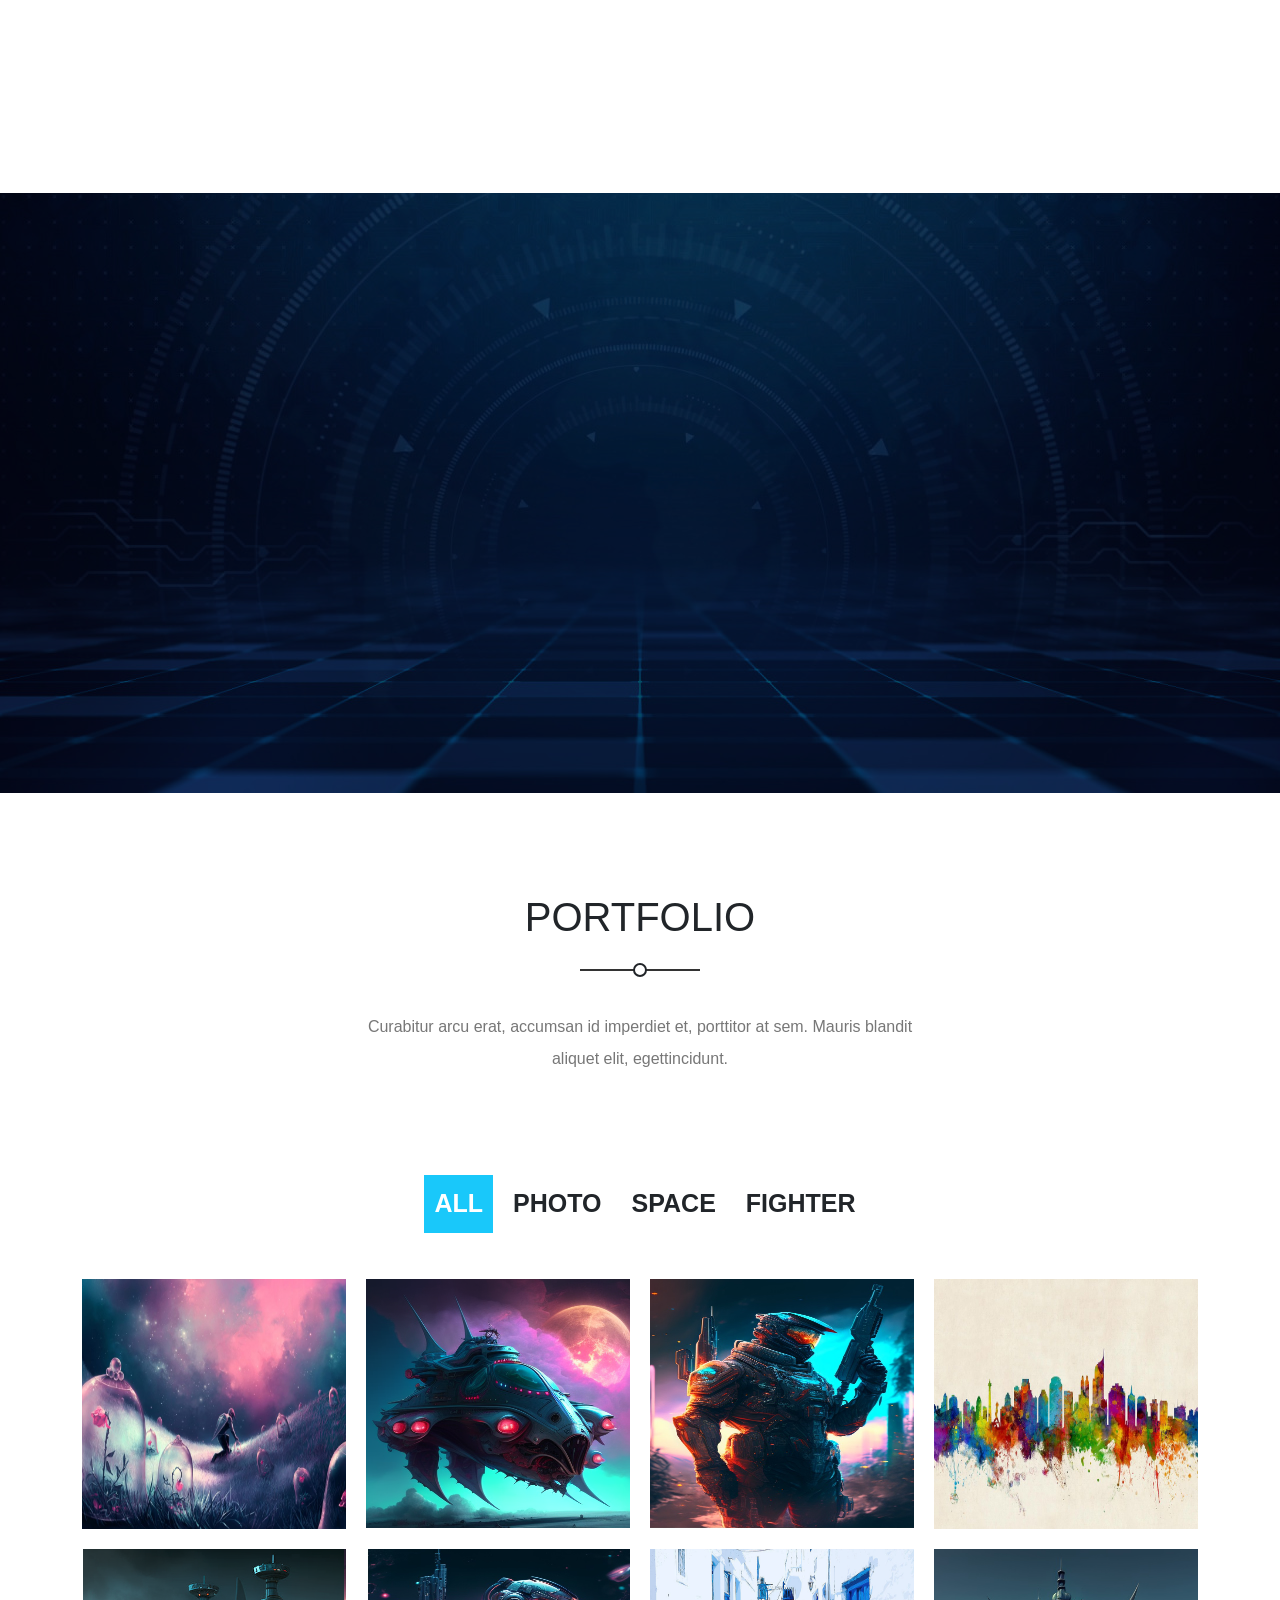
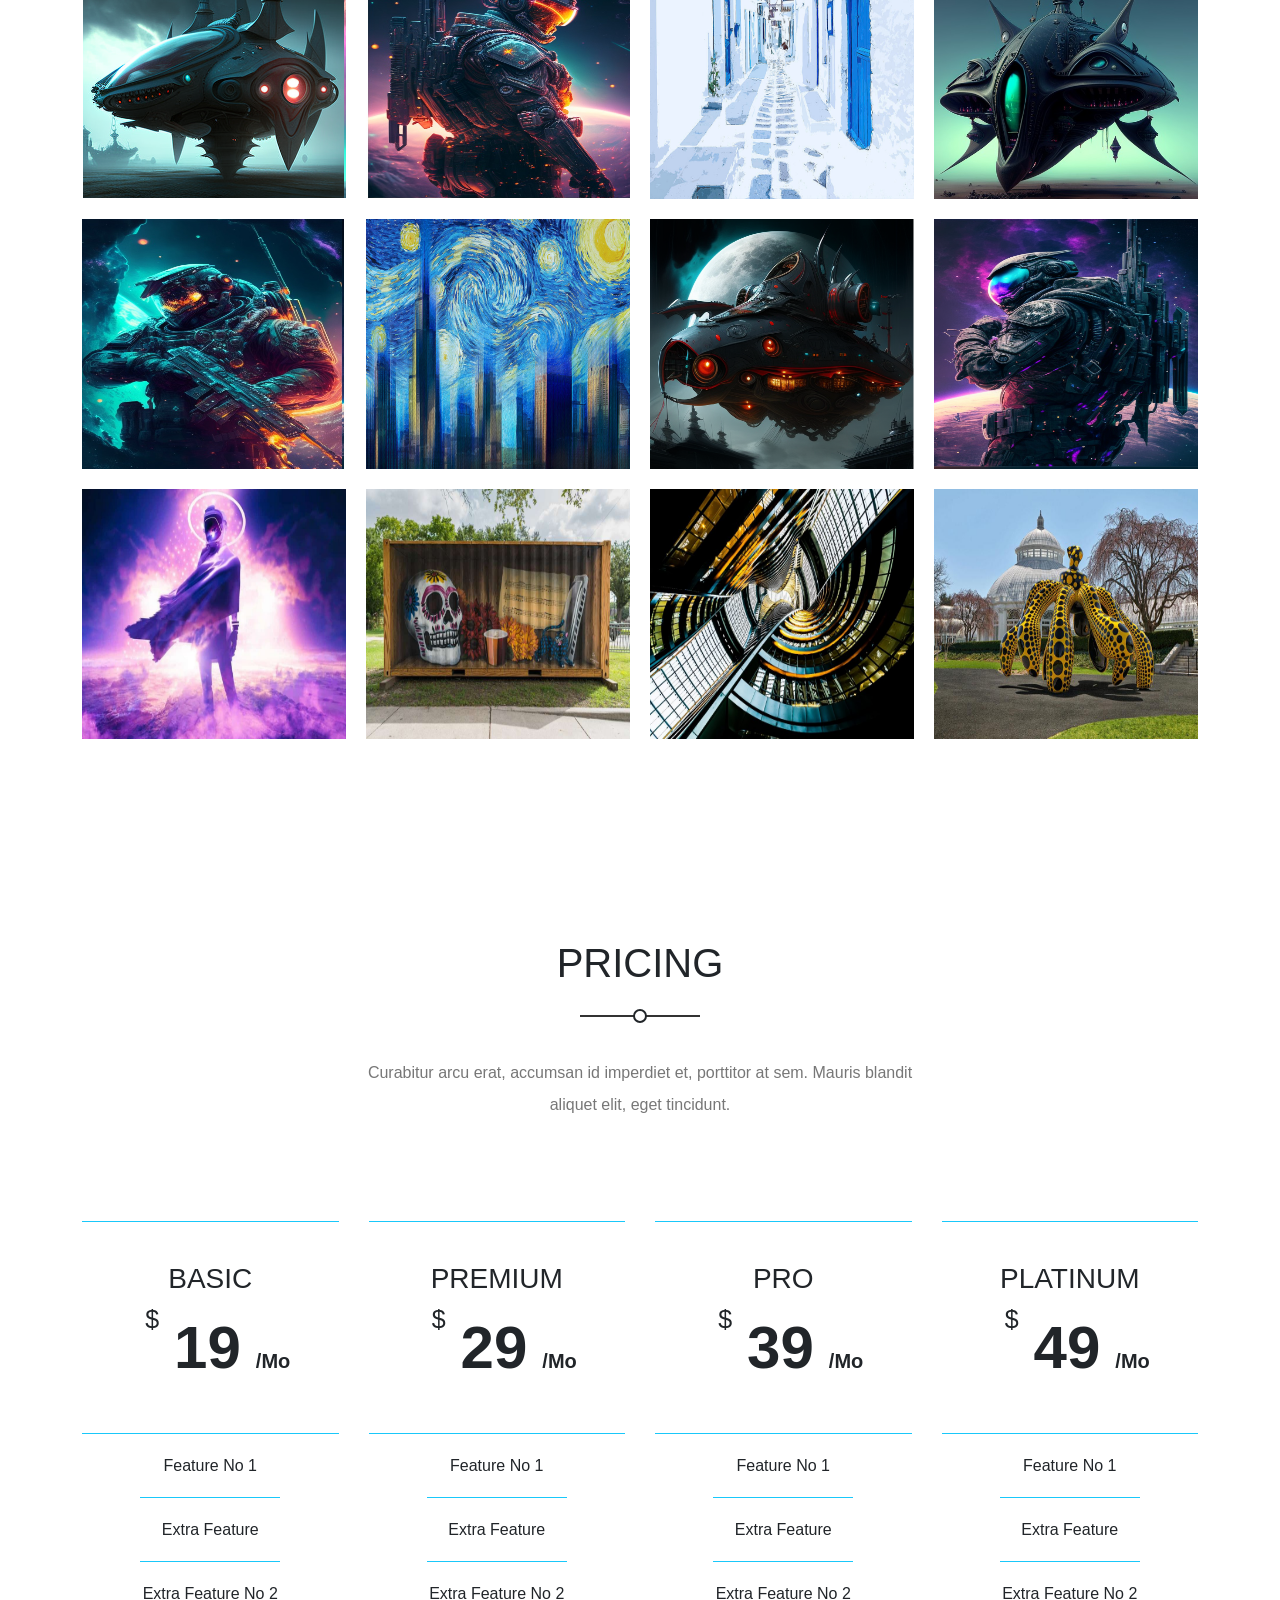
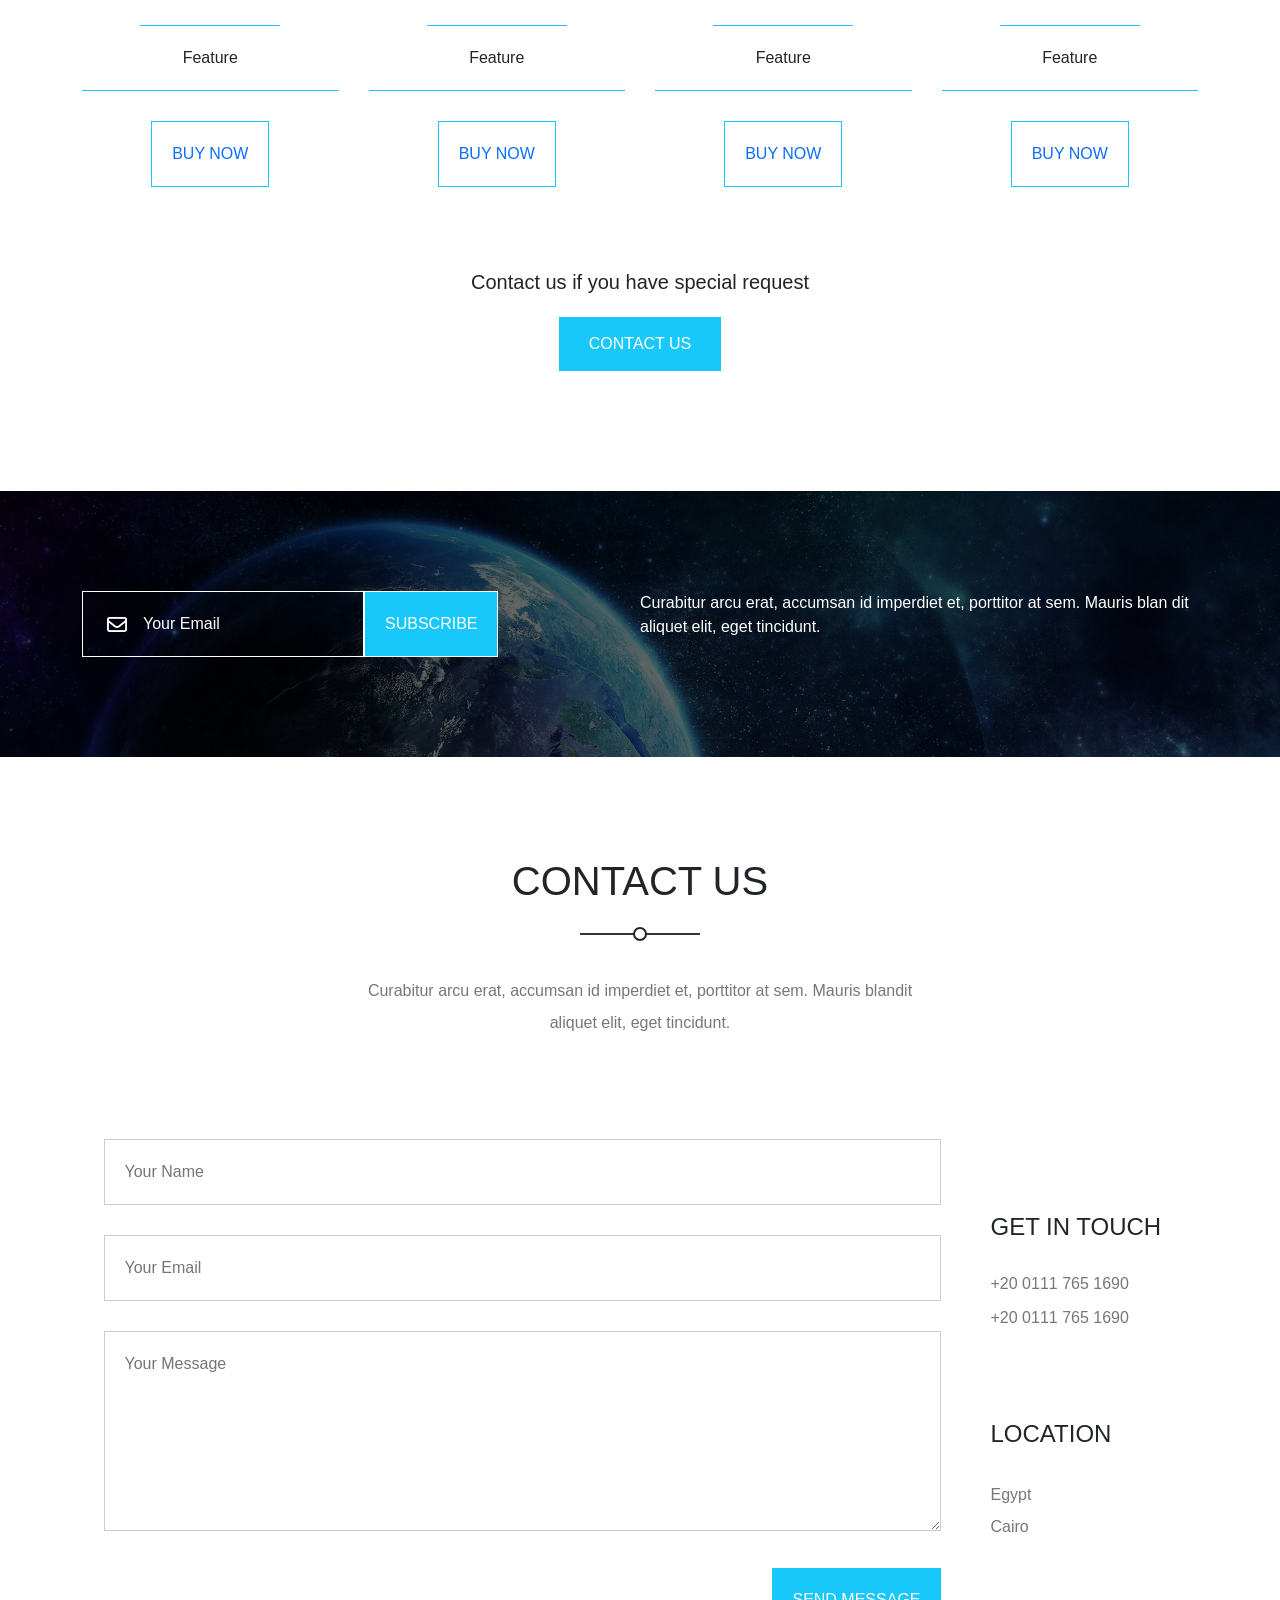
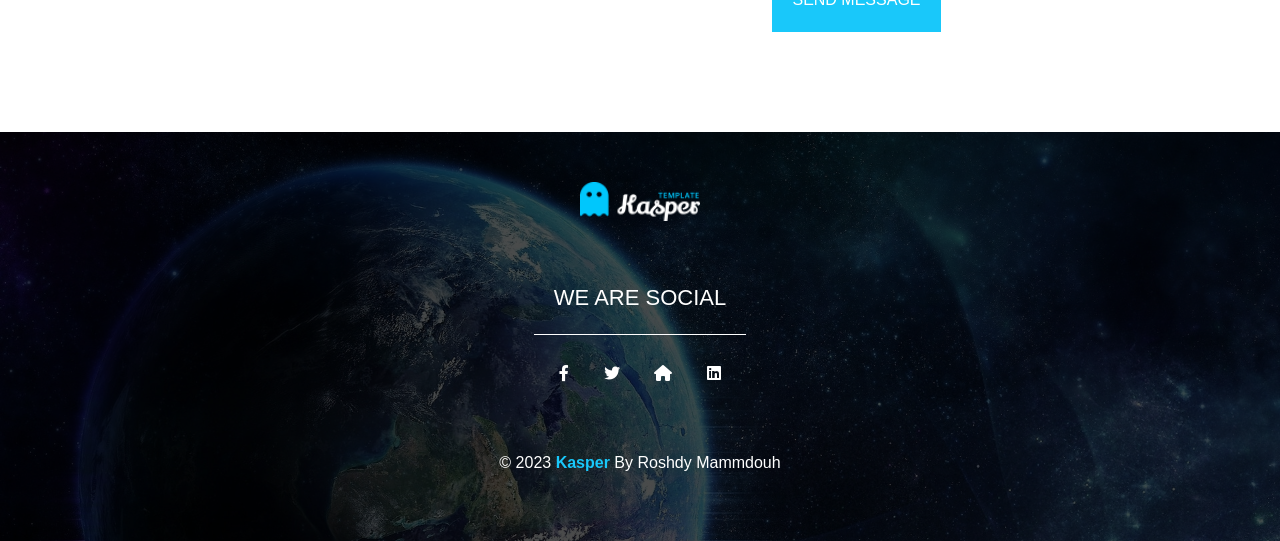
<file: My-Projcts/7-kasper/index.html>
<!DOCTYPE html>
    <html lang="en">
        <head>
            <meta charset="UTF-8">
            <meta http-equiv="X-UA-Compatible" content="IE=edge">
            <meta name="viewport" content="width=device-width, initial-scale=1.0">
            <title>kasper</title>
            <link rel="stylesheet" href="../../library/normalize.css">
            <link rel="stylesheet" href="../../library/webfonts.min.css">
            <link rel="stylesheet" href="../../library/Bootstrap/bootstrap.css">
            <link rel="stylesheet" href="../../library/OwlCarousel2-2.3.4/owl.carousel.min.css">
            <link rel="stylesheet" href="../../library/OwlCarousel2-2.3.4/owl.theme.default.min.css">
            <link rel="stylesheet" href="css/kasper.css">
        </head>
        <body>
            <!-- Start Header -->
            <div class="header">
                <div class="container">
                    <a href="#" class="col-2 left logo">
                        <img src="image/logo.png" alt="Logo">
                    </a>
                    <div class="col-lg-10 right menu centerByFlex">
                        <ul class="">
                            <li><a class="active" href="#">Home</a></li>
                            <li><a href="#">Services</a></li>
                            <li><a href="#">Portfolio</a></li>
                            <li><a href="#">About</a></li>
                            <li><a href="#">Pricing</a></li>
                            <li><a href="#">Contact</a></li>
                        </ul>
                        <div class="form"><i class="fas fa-search"></i></div>
                    </div>
                    <i class="fas fa-bars menu-phone hidden"></i>
                    <div class="clearfix"></div>
                </div>
            </div>
            <!-- End Header -->

            <!-- Start Landing -->
            <div class="landing">
                <div class="owl owl-carousel owl-theme">
                    <div class="slid">
                        <div class="overlay"></div>
                        <div class="text">
                            <div class="content">
                                <h2>Hello World!<br>We Are Kasper We Make Art.</h2>
                                <p>Curabitur arcu erat, accumsan id imperdiet et, porttitor at sem. Mauris blandit aliquet elit, eget tinciduntnibh pulvinar a. Curabitur aliquet quam. Accumsan id imperdiet et, porttitor at sem. Mauris blandit aliquetelit, eget tincidunt.</p>
                            </div>
                        </div>
                    </div>     
                </div>
            </div>
            <!-- End Landing -->

            <!-- Start services -->
            <div class="services">
                <div class="container">
                    <div class="main-heading">
                        <h2>Services</h2>
                        <p>Curabitur arcu erat, accumsan id imperdiet et, porttitor at sem. Mauris blandit aliquet elit, egettincidunt.</p>
                    </div>
                    <div class="services-container">
                        <div class="srv-box from-left">
                            <i class="fas fa-desktop fa-3x"></i>
                            <div class="text">
                                <h3>Vorem amet intuitive</h3>
                                <p>Curabitur arcu erat, accumsan id imperdiet et, porttitor at sem. Mauris blandit aliquet elit, egettincidunt nibh pulvinar a. Curabitur aliquet quam.</p>
                            </div>
                        </div>
                        <div class="srv-box from-right">
                            <i class="fas fa-cog fa-3x"></i>
                            <div class="text">
                                <h3>Vorem amet intuitive</h3>
                                <p> Curabitur arcu erat, accumsan id imperdiet et, porttitor at sem. Mauris blandit aliquet elit, eget tincidunt nibh pulvinar a. Curabitur aliquet quam.</p>
                            </div>
                        </div>
                        <div class="srv-box from-left">
                            <i class="fas fa-pencil-ruler fa-3x"></i>
                            <div class="text">
                                <h3>Vorem amet intuitive</h3>
                                <p>Curabitur arcu erat, accumsan id imperdiet et, porttitor at sem. Mauris blandit aliquet elit, eget tincidunt nibh pulvinar a. Curabitur aliquet quam.</p>
                            </div>
                        </div>
                        <div class="srv-box from-right">
                            <i class="fas fa-camera fa-3x"></i>
                            <div class="text">
                                <h3>Vorem amet intuitive</h3>
                                <p>Curabitur arcu erat, accumsan id imperdiet et, porttitor at sem. Mauris blandit aliquet elit, eget tincidunt nibh pulvinar a. Curabitur aliquet quam.</p>
                            </div>
                        </div>
                    </div>
                </div>
            </div>
            <!-- End services -->

            <!-- Start Design -->
            <div class="design">
                <div class="overlay"></div>
                <div class="image text-center">
                    <img src="image/mobile.png" alt="Mobile">
                </div>
                <div class="text">
                    <h2>Our Design Comes With...</h2>
                    <ul>
                        <li>Responsive Design</li>
                        <li>Modern And Clean Design</li>
                        <li>Clean Code</li>
                        <li>Browser Friendly</li>
                    </ul>
                </div>
            </div>
            <!-- End Design -->

            <!-- Start  Portfolio-->
            <div class="portfolio">
                <div class="container">
                    <div class="main-heading">
                        <h2>Portfolio</h2>
                        <p>Curabitur arcu erat, accumsan id imperdiet et, porttitor at sem. Mauris blandit aliquet elit, egettincidunt.</p>
                    </div>
                    <ul class="shuffle centerByFlex">
                        <li class="active" data-chose=".all">All</li>
                        <li class="" data-chose=".Photo">Photo</li>
                        <li class="" data-chose=".space">space</li>
                        <li class="" data-chose=".fighter">fighter</li>
                    </ul>
                    <div class="images">
                        <div class="box all Photo">
                            <img src="image/shuffle-01.jpg" alt="">
                            <div class="caption">
                                <h4>Awesome Image</h4>
                                <p>Photography</p>
                            </div>
                        </div>
                        <div class="box all space">
                            <img src="image/shuffle-space4.png" alt="">
                            <div class="caption">
                                <h4>Awesome Image</h4>
                                <p>Photography</p>
                            </div>
                        </div>
                        <div class="box all fighter">
                            <img src="image/shuffle-fighter1.jpg" alt="">
                            <div class="caption">
                                <h4>Awesome Image</h4>
                                <p>Photography</p>
                            </div>
                        </div>
                        <div class="box all Photo">
                            <img src="image/shuffle-02.jpg" alt="">
                            <div class="caption">
                                <h4>Awesome Image</h4>
                                <p>Photography</p>
                            </div>
                        </div>
                        <div class="box all space">
                            <img src="image/shuffle-space3.png" alt="">
                            <div class="caption">
                                <h4>Awesome Image</h4>
                                <p>Photography</p>
                            </div>
                        </div>
                        <div class="box all fighter">
                            <img src="image/shuffle-fighter2.jpg" alt="">
                            <div class="caption">
                                <h4>Awesome Image</h4>
                                <p>Photography</p>
                            </div>
                        </div>
                        <div class="box all Photo">
                            <img src="image/shuffle-03.jpg" alt="">
                            <div class="caption">
                                <h4>Awesome Image</h4>
                                <p>Photography</p>
                            </div>
                        </div>
                        <div class="box all space">
                            <img src="image/shuffle-space2.jpg" alt="">
                            <div class="caption">
                                <h4>Awesome Image</h4>
                                <p>Photography</p>
                            </div>
                        </div>
                        <div class="box all fighter">
                            <img src="image/shuffle-fighter3.jpg" alt="">
                            <div class="caption">
                                <h4>Awesome Image</h4>
                                <p>Photography</p>
                            </div>
                        </div>
                        <div class="box all Photo">
                            <img src="image/shuffle-04.jpg" alt="">
                            <div class="caption">
                                <h4>Awesome Image</h4>
                                <p>Photography</p>
                            </div>
                        </div>
                        <div class="box all space">
                            <img src="image/shuffle-space1.png" alt="">
                            <div class="caption">
                                <h4>Awesome Image</h4>
                                <p>Photography</p>
                            </div>
                        </div>
                        <div class="box all fighter">
                            <img src="image/shuffle-fighter4.png" alt="">
                            <div class="caption">
                                <h4>Awesome Image</h4>
                                <p>Photography</p>
                            </div>
                        </div>
                        <div class="box all Photo">
                            <img src="image/shuffle-05.jpg" alt="">
                            <div class="caption">
                                <h4>Awesome Image</h4>
                                <p>Photography</p>
                            </div>
                        </div>
                        <div class="box all">
                            <img src="image/shuffle-06.jpg" alt="">
                            <div class="caption">
                                <h4>Awesome Image</h4>
                                <p>Photography</p>
                            </div>
                        </div>
                        <div class="box all">
                            <img src="image/shuffle-07.jpg" alt="">
                            <div class="caption">
                                <h4>Awesome Image</h4>
                                <p>Photography</p>
                            </div>
                        </div>
                        <div class="box all">
                            <img src="image/shuffle-08.jpg" alt="">
                            <div class="caption">
                                <h4>Awesome Image</h4>
                                <p>Photography</p>
                            </div>
                        </div>
                    </div>
                </div>
            </div>
            <!-- End Portfolio -->

            <!-- Start pricing -->
            <div class="pricing text-center">
                <div class="container">
                    <div class="main-heading">
                        <h2>Pricing</h2>
                        <p>Curabitur arcu erat, accumsan id imperdiet et, porttitor at sem. Mauris blandit aliquet elit, eget tincidunt.</p>
                    </div>
                    <div class="plans">
                        <div class="plan">
                            <div class="head">
                                <h3>Basic</h3>
                                <span>19</span>
                            </div>
                            <ul>
                                <li>Feature No 1</li>
                                <li>Extra Feature</li>
                                <li>Extra Feature No 2</li>
                                <li>Feature</li>
                            </ul>
                            <div class="foot"><a href="#">Buy Now</a></div>
                        </div>
                        <div class="plan">
                            <div class="head">
                                <h3>Premium</h3>
                                <span>29</span>
                            </div>
                            <ul>
                                <li>Feature No 1</li>
                                <li>Extra Feature</li>
                                <li>Extra Feature No 2</li>
                                <li>Feature</li>
                            </ul>
                            <div class="foot"><a href="#">Buy Now</a></div>
                        </div>
                        <div class="plan">
                            <div class="head">
                                <h3>Pro</h3>
                                <span>39</span>
                            </div>
                            <ul>
                                <li>Feature No 1</li>
                                <li>Extra Feature</li>
                                <li>Extra Feature No 2</li>
                                <li>Feature</li>
                            </ul>
                            <div class="foot"><a href="#">Buy Now</a></div>
                        </div>
                        <div class="plan">
                            <div class="head">
                                <h3>Platinum</h3>
                                <span>49</span>
                            </div>
                            <ul>
                                <li>Feature No 1</li>
                                <li>Extra Feature</li>
                                <li>Extra Feature No 2</li>
                                <li>Feature</li>
                            </ul>
                            <div class="foot"><a href="#">Buy Now</a></div>
                        </div>
                    </div>
                    <p class="contact-text">Contact us if you have special request</p>
                    <a href="#" class="contact-link">Contact Us</a>
                </div>
            </div>
            <!-- End pricing -->
            
            <!-- Start subscribe -->
            <div class="subscribe">
                <div class="overlay"></div>
                <div class="container">
                    <form class="col-lg-6 col-sm-12 left" action="" >
                        <i class="far fa-envelope fa-lg"></i>
                        <input type="email" name="mail" placeholder="Your Email">
                        <input type="submit" value="Subscribe">
                    </form>
                    <p class="col-lg-6 col-sm-12 right">
                        Curabitur arcu erat, accumsan id imperdiet et, porttitor at sem. Mauris blan dit aliquet elit, eget tincidunt.
                    </p>
                </div>
                <div class="clearfix"></div>
            </div>
            <!-- End subscribe -->
            
            <!-- Start contact -->
            <div class="contact">
                <div class="container">
                    <div class="main-heading">
                        <h2>Contact Us</h2>
                        <p>Curabitur arcu erat, accumsan id imperdiet et, porttitor at sem. Mauris blandit aliquet elit, eget tincidunt.</p>
                    </div>
                    <div class="content centerByFlex">
                        <form action="" class="col-md-9 col-sm-12">
                            <input class="main-input" type="text" name="name" placeholder="Your Name">
                            <input class="main-input" type="email" name="mail" placeholder="Your Email">
                            <textarea class="main-input" name="message" placeholder="Your Message"></textarea>
                            <input type="submit" value="Send Message">
                        </form>
                        <div class="info col-md-2 col-sm-12">
                            <h4>Get In Touch</h4>
                            <span class="phone">+20 0111 765 1690</span>
                            <span class="phone">+20 0111 765 1690</span>
                            <h4>Location</h4>
                            <address>Egypt<br>Cairo</address>
                        </div>
                    </div>
                </div>
            </div>
            <!-- End contact -->
            
            <!-- Start Footer -->
            <div class="footer">
                <div class="container">
                    <img src="image/logo.png" alt="Logo">
                    <p>We Are Social</p>
                    <div class="social-icons">
                        <i class="fab fa-facebook-f"></i>
                        <i class="fab fa-twitter"></i>
                        <i class="fas fa-home"></i>
                        <i class="fab fa-linkedin"></i>
                    </div>
                    <p class="copyright">© 2023 <span>Kasper</span> By Roshdy Mammdouh</p>
                </div>
            </div>
            <!-- End Footer -->

            <script src="../../library/jquery.js"></script>
            <script src="../../library/Bootstrap/bootstrap.bundle.js"></script>
            <script src="../../library/OwlCarousel2-2.3.4/owl.carousel.min.js"></script>
            <script src="js/kasper.js"></script>
        </body>
    </html>
</file>
<file: css/FrameWork.css>
/* Start Frame Work */
:root {
    --main-color: #fdfeff;
    --hover-color: yellow;
    --background-color: #0a101e;
    --main-transition: all 0.3s ease-in;
}
*{
    box-sizing: border-box; 
    -moz-box-sizing: border-box;
    -webkit-box-sizing: border-box;
}
span{
    cursor: pointer;
    color: var(--hover-color);
}
ul{
    margin: 0;
    padding: 0;
    list-style: none;    
}
img{
    width: 100%;
}
a, i{
    cursor: pointer;
    text-decoration: none;
    color: var(--main-color);
}
a:hover, i:hover{
    color: var(--hover-color);
}
.active{
    color: var(--hover-color) !important;
}
.centerByFlex{
    display: flex;
    align-items: center;
    justify-content: center;
}
.grid-template{
    display: grid;
    grid-template-columns: repeat(auto-fill, minmax(250px, 1fr));
    gap: 40px;
}
/* End Framework */

/* Screen size & BootStrap width screen :-
	Extra small	    <  576px	col-
	Small 	    	>= 576px	col-ms
	Medium 	    	>= 768px	col-md
	Large		    >= 998px	col-lg
	Extra Large	    >= 1200px	col-xl
	XXL		        >= 1400px 	col-xxl */
    @media (min-width: 768px) {   }
/* End Frame Work */
</file>
<file: css/index.css>
/* Start Global */
body{
    color: #a9adb8;
    font-size: 16px;
    font-weight: 400;
    line-height: 1.6em;
    text-transform:capitalize;
    font-family: 'Inter', sans-serif;
    background-color: var(--background-color);
}
.section{
    margin: 20px 0;
    position: relative;
    padding: 90px 0 0 0;
}
.portfolio .slideshow .arrow,
.portfolio .slideshow .dots li{
    opacity: 0.5;
}
.active,
.arrow:hover,
.portfolio .slideshow .dots li:hover,
.services .contant .box:hover::after{
    opacity: 1 !important;
}

/* Start Title */
.title{
    text-align: center;
    position: relative;
    margin: 0 0 90px 0;    
    text-transform: uppercase;
}
.title h4{
    position: relative;
    z-index: 1;
    bottom: -40px;
    letter-spacing: 1px;
    color: var(--hover-color);
}
.title h4::before,
.title h4::after{
    content: "";
    position: absolute;
    left: 50%;
    height: 2px;
    bottom: -16px;
    transform: translateX(-50%);
}
.title h4::before{
    width: 170px;
    background-color: var(--background-color);
}
.title h4::after{
    width: 70px;
    background-color: var(--hover-color);
}
.title .watermark{
    position: absolute;
    left: 50%;
    font-size: 90px;
    font-weight: 700;
    width: max-content;
    transform: translateX(-50%);
    color: rgba(21, 27, 41, 0.5);
}
@media (max-width: 576px){
    .title .watermark{
        font-size: 40px;
    }
}

/* Start Animation */
.fullwidth li a::after{
    content: "";
    width: 0;
    height: 2px;
    display: block;
    transition: var(--main-transition);
    background-color: var(--hover-color);

}
.fullwidth li:hover a::after,
.fullwidth li a.active::after{
    width: 100%;
}

.effectSlideOne{ animation: effectSlideOne 5s; }
@keyframes effectSlideOne{
    0%{ transform: translateX(-150%); }
    50%{ transform: translateX(0); }
    100%{ transform: translateX(150%); }
}
.effectSlideTow{ animation: effectSlideTow 5s; }
@keyframes effectSlideTow{
    0%{ transform: translateX(-300%); }
    50%{ transform: translateX(0); }
    100%{ transform: translateX(120%); }
}
.effectSlideThree{ animation: effectSlideThree 5s; }
@keyframes effectSlideThree{
    0%{ transform: translateX(-400%); }
    50%{ transform: translateX(0); }
    100%{ transform: translateX(100%); }
}
.effectPortfoilo{ animation: effectPortfolio 20s; }
@keyframes effectPortfolio {
    0%{ transform: translateX(-100%); }
    50%{ transform: translateX(0); }
    75%{ transform: translateX(0); }
    100%{ transform: translateX(100%); } 
}
/* End Global */

/* Start Header */
.header{
    width: 100%;
    z-index: 99;
    height: 90px;
    position: fixed;
}
.header .background{
    position: absolute;
    z-index: 0;
    width: 100%;
    height: 100%;
    border-bottom: 1px solid;
    background-color: var(--background-color);
}
.header .container{
    position: relative;
}
.header .logo img{
    width: 100px;
}
.header .links li{
    margin: 0 16px;
    font-family: auto;
    color: var(--main-color);
    text-transform: uppercase;
}
.header .phone i{
    font-size: 20px;
    color: var(--hover-color);
}
.header .linksPhone i{
    position: absolute;
    right: 10%;
    top: 24px;
    display: none;
    font-size: 40px;
}
.header .linksPhone ul{
    position: absolute;
    left: 0;
    right: 0;
    z-index: -1;
    padding: 40px 0 20px 48px;
    background-color: var(--background-color);
    transform: translateY(-500px);
    transition: all 1s ease;
}
.header .linksPhone ul.ShowMenuPhone{
    transform: translateY(50px);
}
.header .linksPhone ul li{
    font-size: 20px;
    margin: 0 0 30px 0;
    width: fit-content;
    text-transform: uppercase;
}
@media (max-width: 998px) {
    .header .linksPhone i{
        display: block;
    }
    .header .centerByFlex{
        justify-content: unset;
    }
    .header .links,
    .header .phone{
        display: none;
    }
    
}
/* End Header */

/* Start Landing */
.landing{
    height: 100vh;
    min-height: 600px;
    text-align: center;
    padding-top: 120px;
    background-size: cover;
    color: var(--main-color);
    background-image:url(../Images/Landing/background.png);
}
.landing .image img{
    width: 180px;
    border-radius: 50%;
    margin: 0 auto 25px auto;
    border: 6px solid rgba(255, 255, 255, 0.1);
}
.landing .name{
    font-size: 60px;
    font-weight: 600;
    margin: 0 0 30px 0;
}
.landing .summary{
    width: 46%;
    font-size: 18px;
    line-height: 1.6;
    margin: 0 auto 0 auto;
}
.landing .contact a{
    margin: 20px;
    font-size: 24px;
}
@media (max-width: 998px) {
    .landing .name{
        font-size: 40px;
    }
    .landing .summary{
        width: 100%;
        font-size: 16px;
    }
}
@media (max-width: 768px) {
    .landing .name{
        font-size: 25px;
    }
}
/* End Landing */

/* Start About */
.about .icons{
    font-size: 100px;
    text-align: -webkit-center;
}
.about .icons i{
    margin: 0 20px;
    font-size: 100px;
}
.about .icons .slideshow{
    height: 140px;
    overflow: hidden;
    position: relative;
}
.about .icons .one{
    width: 150px;
    height: 150px;
}
.about .icons .one .slideOne{
    position: absolute;
    transform: translateX(-150px);
}
.about .icons .two{
    width: 300px;
    height: 150px;
    margin: 40px 0;
}
.about .icons .two .slideTwo{
    position: absolute;
    display: flex;
    align-items: center;
    justify-content: center;
    transform: translateX(-300px);
}
.about .icons .Three{
    width: 400px;
}
.about .icons .Three .slideThree{
    position: absolute;
    display: flex;
    align-items: center;
    justify-content: center;
    transform: translateX(-400px);
}
/* Info */
.about .info .name{
    font-size: 36px;
    color: #fdfeff;
}
.about .info .jop{
    margin-bottom: 18px;
    color: var(--hover-color);
}
.about .info .summary{
    font-size: 18px;
    line-height: 1.7;
    margin: 0 0 30px 0;
}
.about .info .specialInfo li{
    margin-bottom: 14px;
}
.about .info .specialInfo li span{
    width: 130px;
    display: inline-block;
    color: #a9adb8 !important;
}
.about .info .specialInfo li span:last-child{
    width: auto;
    margin: 0 0 0 10px;
}
.about .info .cv a{
    display: flex;
    width: 180px;
    padding: 10px 0;
    color: #070d1b;
    border-radius: 50px;
    justify-content: center;
    background-color: var(--hover-color);
} 
/* End About */

/* Start Services */
.services .contant .box{
    border: 1px solid;
    position: relative;
    border-radius: 36px;
    background-color: #101624;
    padding: 30px 20px 10px 20px;
    transition: var(--main-transition);
}
.services .contant .box:hover .icon i{
    color: var(--hover-color);
}
.services .contant .box .icon{
    font-size: 50px;
    position: relative;
    align-items: center;
    display: inline-flex;
    justify-content: center;
}
.services .contant .box .title{
    margin: 30px 0;
    font-size: 24px;
    font-weight: 600;
    color: var(--main-color);
}
.services .contant .box .des p{
    text-align: left;
}
/* End Services */

/* Start experiencs */
.experiencs .box{
    padding: 10px;
    position: relative;
    margin: 0 0 30px 0;
    border-radius: 14px;
    background-color: #101624;
    transition: var(--main-transition);
    border: 1px solid var(--hover-color);
}
.experiencs .box:hover{
    box-shadow: 0 0 20px 10px #8c98a4a6;
}
.experiencs .box .company{
    height: fit-content;
}
.experiencs .box .company a{
    margin: 0;
    z-index: 0;
    height: 64px;
    display: block;
    font-size: 20px;
    color: #070d1b;
    font-weight: bold;
    position: relative;
    text-align: center;
    border-radius: 8px;
    align-content: center;
    text-transform: capitalize;
}
.experiencs .box .company a:hover{ color: var(--hover-color); }

.experiencs .box .company a::before,
.experiencs .box .company a::after{
    content: "";
    position: absolute;
    top: 0;
    left: 0;
    bottom: 0;
    z-index: -1;
    width: 100%;
    border-radius: 8px;
    transition: var(--main-transition);
}
.experiencs .box .company a::before{ background-color: var(--hover-color); }
.experiencs .box .company a::after{
    width: 0;
    background-color: var(--background-color);
}

.experiencs .box .company:hover a::after{
    width: 100%;
    border: 1px solid var(--hover-color);
}
.experiencs .box .jop .position{
    font-size: 30px;
    font-weight: 700;
    margin: 12px 0 21px 0;
    color: var(--main-color);
}
.experiencs .box .jop .des ul{
    list-style: circle;
    padding: 0 0 0 20px;
}
.experiencs .box .jop .des ul li{
    margin: 12px 0;
}
@media (max-width: 768px) {
    .experiencs .box .company a{ font-size: 16px; }
    .experiencs .box .jop .position{ font-size: 24px; }
    .experiencs .box .company a{ height: 80px; }
}
@media (max-width: 576px) {
    .experiencs .box .company a{ font-size: 16px; }
}
/* End experiencs */

/* Start PortFolio */
.portfolio .slideshow .slid .contant .links{
    height: 60px;
    display: flex;
    font-size: 30px;
    color: var(--main-color);
    text-transform: uppercase;
}
.portfolio .slideshow .slid .contant .links div{ 
    position: absolute;
    z-index: 1;
}
.portfolio .slideshow .slid .contant .links .eye{ left: 12%; }
.portfolio .slideshow .slid .contant .links .code{ right: 12% }
/* End PortFolio */

/* Start Footer */
.footer .contant{
    display: flex;
    font-size: 22px;
    align-items: center;
}
.footer .contant img{ width: 50px; }
.footer .contant .name{
    margin: 0 0 0 10px;
    position: relative;
}
.footer .contant .name::after{
    content: "";
    position: absolute;
    top: -2px;
    left: -3px;
    width: 2px;
    height: 30px;
    background-color: var(--hover-color);
}
.footer .contact{ justify-content: right; }
.footer .contact a{
    font-size: 26px;
    margin: 0 20px 0 0;
}
@media (max-width: 576px) {
    .footer .contant{
        font-size: 18px;
        justify-content: center;
    }
    .footer .contact{
        margin: 10px 0;
        justify-content: center;
    }
    .footer .contact a{
        margin: 0 18px;
        font-size: 40px;
    }
}
/* End Footer */

/* Start Arrow */
.up{
    position: fixed;
    right: 2%;
    bottom: 6%;
    width: 40px;
    height: 40px;
    font-size: 20px;
    border-radius: 50%;
    background-color: #000;
}
.up a::before{
    position: absolute;
    content: "";
    left: 50%;
    width: 6px;
    bottom: 6px;
    height: 2px;
    transform: translateX(-50%);
    background-color: var(--main-color);
}
/* Start Arrow */
</file>
<file: My-Projcts/1-App-Land/css/home.css>
/* Start FrameWork*/
:root {
    --main-color: #1F65DB;
    --main-transition: 0.3s;
    --main-padding-top: 100px;
    --main-padding-bottom: 100px;
}
*{
    box-sizing: border-box;
    -moz-box-sizing: border-box;
    -webkit-box-sizing: border-box;
}
body{
    font-family: 'Quicksand', sans-serif;
    line-height: 1.25;
    font-weight: 700;
    color: #666;
}
a{
    position: relative;
    text-transform: uppercase;
    text-decoration: none;
    transition: all .5s ease;
    -webkit-transition: all .5s ease;
    -moz-transition: all .5s ease;
    -ms-transition: all .5s ease;
    -o-transition: all .5s ease;
}
ul{
    padding: 0;
    list-style: none;
}
i, span{
    color: var(--main-color);
}
img{
    width: 100%;
}
.center{
    text-align: center;
}
.centerByFlex{
    display: flex;
    align-items: center;
    justify-content: center;
}
.show{
    display: block;
}
.hidden{
    display: none;
}

.head h1{
    font-size: 35px;
    text-transform: uppercase;
}
.particles{
    position: fixed;
    top: 0;
    bottom: 0;
    left: 0;
    right: 0;
    z-index: 1;
}
.noParticles,
.head,
.pricing .plan .box,
.waiting {
    position: relative;
    z-index: 2;
}
.smallBox {
    box-shadow: 0 0 15px 2px rgb(0 0 0 / 44%);
    padding: 10px;
    border-radius: 8px;
    background: #fff;
}

.gradiant-background{
    background-image: linear-gradient(293deg, #ED355B 0%, var(--main-color) 100%);
}
.gradiant-overlay{
    position: absolute;
    top: 0;
    left: 0;
    height: 100%;
    width: 100%;
    opacity: .45;
}
.gradiant-light {
    opacity: .25;
}

.container, .container-fluid, .container-lg, .container-md, .container-sm, .container-xl, .container-xxl {
    position: relative;
    width: 90%;
    margin-right: auto;
    margin-left: auto;
}
@media (min-width: 768px){
    .container, .container-md, .container-sm {
        max-width: 720px;
    }
}
@media (min-width: 992px){
    .container, .container-lg, .container-md, .container-sm {
        max-width: 960px;
    }
}
@media (min-width: 1200px){
    .container, .container-lg, .container-md, .container-sm, .container-xl {
        max-width: 1140px;
    }
}
/* End Frame Work */

/* Start Header */
.header{
    width: 100%;
    z-index: 10;
    padding: 30px 0;
    position: fixed;
    transition: all .5s ease;
}
.header .logo img{
    max-width: 200px;
}
.header .links {
    position: absolute;
    top: 0;
    right: 0;
}
.header .navbar-toggle{
    display: none;
    color: #fff;
    cursor: pointer;
    font-size: 30px;
    padding: 10px 30px;
    border: 1px solid #fff;
    position: absolute;
    right: 0;
    top: 0;
    bottom: 0;
}
.header .navbar-toggle ul{
    position: absolute;
    margin: 4px 0 0 -240px;
    text-align: center;
    border: 1px solid #fff;
    border-radius: 5%;
    padding: 0 0 0 0;
    background-image: linear-gradient(293deg, #ED355B 0%, var(--main-color) 100%);
    background-color: #ffffff3b;
    width: 256px;
    font-family: serif;
}
.header .navbar-toggle ul li{
    border-bottom: 1px solid #fff;
    padding: 10px;
    margin: 0 0 0 0;
}
.header .navbar-toggle ul li a{
    padding: 0 0 0 0;
}
.header li a{
    color: #fff;
    margin: 0 10px;
    font-weight: 400;
    padding: 0 0 10px 0;
}
.header li a::before {
    content: " ";
    bottom: 0;
    left: 0;
    width: 100%;
    height: 2px;
    position: absolute;    
    background-color: white;
    transform: scale(0);
    transition: all .5s ease;
}    
.header li a:hover::before {
    transform: scale(1);
}
.header .show-dropmenu:hover .dropmenu{
    display: flex;
}
.header .dropmenu{
    display: none;
    position: fixed;
    left: 5%;
    right: 5%;
    top: 72px;
    padding: 20px;
    border-radius: 4%;
    background-color: white;
}
.header .dropmenu ul{
    margin: 0 10px;
}
.header .dropmenu h1{
    margin-top: 5px;
    font-size: 14px;
    font-weight: 700px;
}
.header .dropmenu a{
    color: #777;
    line-height: 3;
}
.header .dropmenu a:hover::before{
    background: gray;
}
@media (max-width: 768px){
    .header .dropmenu{
        display: none !important;
    }
}
@media(max-width: 992px) {
    .header .fa-bars{
        display: block;
    } 
    .header .links ul{
        display: none;
    } 
}
/* End Header */

/* Start Landing */
.landpage{
    color: #fff;
    position: relative;
    overflow: hidden;
    height: calc(100vh + 50px);
}
.landpage .box{
    justify-content: left;
    height: calc(100vh + 50px);
}
.landpage .p1-text{
    width: 480px;
    z-index: 5;
}
.landpage .p1-text h1 span{
    color: #fff;
}
.landpage .p1-text p{
    text-transform: capitalize;
    line-height: 1.5;
    font-size: 21px;
}
.landpage .p1-text button{
    border: 1px solid transparent;
    background-color: #FA3821;
    font-weight: 700;
    border-radius: 25px;
    padding: 0 40px;
    width: 200px;
    margin: 10px;
    height: 50px;
}
.landpage .p1-text .learn{
    background-color: transparent;
    border: 1px solid white;
}
.landpage .p1-text button a{
    color: white;
}
.landpage .p1-text button:hover{
    cursor: pointer;
    background-color: #fff;
}
.landpage .p1-text button:hover a{
    color:#FA3821 ;
}
.landpage .p2-images{
    position: absolute;
    width: 300px;
    right: 0;
}
.landpage .p2-images img{
    position: absolute;
}
.landpage .p2-images .img1{
    z-index: 3;
    right: 200px;
    animation: fadeInRight 1s ease-in-out;
    -webkit-animation: fadeInRight 1s ease-in-out;
}
.landpage .p2-images .img2{
    z-index: 2;
    right: 100px;
    animation: fadeInRight 1s 0.3s ease-in-out;
    -webkit-animation: fadeInRight 1s 0.3s ease-in-out;
}
.landpage .p2-images .img3{
    right: 0;
    z-index: 1;
    animation: fadeInRight 1s 0.6s ease-in-out;
    -webkit-animation: fadeInRight 1s 0.6s ease-in-out;
}
@media(max-width: 992px) {
    .landpage .p2-images{
        width: 200px;
    }
    .landpage .p2-images .img1{
        right: 50px;
    }
    .landpage .p2-images .img2{
        right: 0;
    }
    .landpage .p2-images .img3{
        right: -50px;
    }
}
@media (max-width: 768px){
    .landpage .p1-text{
        width: 350px;
    }
    .landpage .p1-text h1{
        font-size: 25px;
    }
}
@media (max-width: 576px){
    .landpage .p2-images .img1{
        right: 80px;
    }
    .landpage .p2-images .img2 {
        right: 40px;
    }
    .landpage .p2-images .img3 {
        right: 0px;
    }
}
/* End LandPage */

/* Start Feature */
.feature{
    position: relative;
    margin: -90px 0 0 0;
    z-index: 2; /*noParticles*/
}
.feature .container {
    display: grid;
    grid-template-columns: repeat(auto-fill, minmax(250px, 1fr));
    gap: 20px;
}
.feature .smallBox .icon{
    background-image: linear-gradient(293deg, #ED355B 0%, var(--main-color) 100%);
    font-size: 40px;
    color: var(--main-color);
    height: 80px;
    width: 80px;
    margin: 0 auto;
    border-radius: 50%;
    padding: 5px;
}
.feature .smallBox .icon i{
    background-color: white;
    border-radius: 50%;
    width: 70px;
    height: 70px;
    padding: 15px 0 0 0;
}
.feature .smallBox h4{
    padding-top: 15px;
    text-transform: uppercase;
}
@media(max-width: 767px) {
    .feature .container {
        display: block;
    }
    .feature .smallBox{
        max-width: 0 0 20px 0;
    }
}
/* End Feature */

/* Start Section Abut */
.about{
    position: relative;
    padding-top: var(--main-padding-top);
    padding-bottom: var(--main-padding-bottom);
}
.about .part2 .text,
.about .part2 .video{
    width: 50%;
}
.about .part2 .text p{
    width: 90%;
    color: #000;
    margin: 30px 0;
    text-align: justify;
}
.about .part2 .text a{
    color: #fff;
    padding: 20px 80px;
    border-radius: 25px;
    display: inline-flex;
    background: #FA3821;
    transition: all .5s ease;
}
.about .part2 .text a:hover{
    background: var(--main-color);
}
.about .part2 .video{
    position: relative;
}
.about .part2 .video .video-overlay{
    position: absolute;
    top: 0;
    left: 0;
    height: 100%;
    width: 100%;
    opacity: .8;
    border-radius: 8px;
}
.about .part2 .video a{
    position: absolute;
    width: 80px;
    line-height: 80px;
    border-radius: 50%;
    font-size: 2.25em;
    background: rgba(246,246,246,.75);
}
@media(max-width: 767px) {
    .about .part2 {
        display: block;
    }
    .about .part2 .text,
    .about .part2 .video {
        width: 100%;
        margin: 0 0 50px 0;
    }
}
/* End Section Abut */

/* Start Amazing Feature */
.amazing{
    color: #fff;
    position: relative;
}
.amazing .box i{
    height: 50px;
    width: 150px;
    display: flex;
    font-size: 40px;
    border-radius: 6px;
    background: #fff;
    margin: 30px 17px 0 17px;
}
.amazing .box .p1,
.amazing .box .p2,
.amazing .box .p3{
    position: relative;
    width: calc(100% / 3);
}
.amazing .box .p1 .box,
.amazing .box .p3 .box{
    display: inline-flex;
}
.amazing .box .p1{
    text-align: right;
}
.amazing .box .p2 img{
    width: auto;
    height: 500px;
}
@media(max-width: 992px) {
    .amazing .box .p1,
    .amazing .box .p2,
    .amazing .box .p3{
        width: calc(100% / 2);
    }
}
@media(max-width: 768px) {
    .amazing .box.centerByFlex{
        display: block;
    }
    .amazing .box .p1,
    .amazing .box .p2,
    .amazing .box .p3{
        width: 100%;
    }
}
/* End Amazing Feature */
/* Start Screen Shoot */
.screenshot{
    position: relative;
    background-color: #fff;
    padding-top: var(--main-padding-top);
    padding-bottom: var(--main-padding-bottom);
}
.screenshot .head .links li{
    display: inline-block;
}
.screenshot .head .links li img{
    max-height: 50px;
}
.screenshot .iphone{
    position: relative;
    margin: 60px 0 0 0;
}
.screenshot .iphone::after{
    content: "";
    background-image: url(../image/home/iphonex.png);
    position: absolute;
    left: 37%;
    top: -12px;
    z-index: 1;
    bottom: 10px;
    width: 310px;
    background-size: cover;
}
.screenshot .iphone .images .image{
    opacity: 60%;
}
@media (max-width: 1200px){
    .screenshot .iphone::after{
        width: 250px;
    }
}
@media (max-width: 992px){
    .screenshot .iphone::after{
        left: 28%;
        width: 330px;
    }
}
@media(max-width: 768px) {
    .screenshot .iphone::after{
        width: 220px;
    }
}
@media (max-width: 576px){
    .screenshot .iphone::after {
        left: 70px;
        width: 350px;
    }
    .screenshot .iphone .images{
        text-align: -webkit-center;
    }
    .screenshot .iphone .images .image{
        width: 250px;
    }
}
@media (max-width: 400px){
    .screenshot .iphone::after {
        left: 0;
        width: 350px;
    }
}
/* End Screen Shoot */

/* Start rate Us  */
.rate{
    position: relative;
    padding-top: var(--main-padding-top);
    padding-bottom: var(--main-padding-bottom);
}
.rate .container{
    display: grid;
    grid-template-columns: repeat(auto-fill, minmax(250px, 1fr));
    gap: 20px;
}
.rate .smallBox .border{
    background-image: linear-gradient(293deg, #ED355B 0%, var(--main-color) 100%);
    font-size: 40px;
    color: var(--main-color);
    height: 80px;
    width: 80px;
    margin: 0 auto;
    border-radius: 50%;
    padding: 5px;
}
.rate .smallBox .border i{
    background-color: white;
    border-radius: 50%;
    width: 70px;
    height: 70px;
    padding: 15px 0 0 0;
}
.rate .smallBox h1{
    color: #000;
    padding-top: 15px;
}
@media(max-width: 767px) {
    .rate .container {
        display: block;
    }
    .rate .smallBox {
        margin: 10px 0 10px 0;
    }
}
/* End rate Us  */

/* Start Pricing */
.pricing{
    position: relative;
    padding-top: var(--main-padding-top);
    padding-bottom: var(--main-padding-bottom);
    background-image: url(../image/home/pricing-bg.jpg);
    background-size: cover;
    background-position: 50% 50%;
    background-repeat: no-repeat;
    color: #fff;
}
.pricing .plan .box{
    width: 30%;
    margin: 0 8px;
}
.pricing .plan .box .name-plan{
    border-radius: 8px 8px 0 0;
    padding: 10px 0;
}
.pricing .plan .box .name-plan h5,
.pricing .plan .box .name-plan p{
    margin: 10px 0;
    font-size: 30px;
}
.pricing .plan .box .name-plan p{
    font-size: 60px;
}
.pricing .plan .box .Permissions{
    color: #000;
    background-color: #fff;
    padding: 25px 40px 40px;
    border-radius: 0 0 8px 8px;
}
.pricing .plan .box .Permissions ul{
    text-align: left;
}
.pricing .plan .box .Permissions ul li{
    font-weight: 400;
    line-height: 1.8;
    position: relative;
}
.pricing .plan .box .Permissions ul li i{
    position: absolute;
    right: 0;
    top: 0;
}
.pricing .plan .box .Permissions a{
    color: #fff;
    padding: 15px 40px;
    border-radius: 25px;
    display: inline-block;
    transition: all .5s ease;
    background-color: #FA3821;
    -webkit-transition: all .5s ease;
    -moz-transition: all .5s ease;
    -ms-transition: all .5s ease;
    -o-transition: all .5s ease;
}
.pricing .faq{
    padding-top: 90px;
    display: inline-flex;
    text-align: left;
}
.pricing .faq .title{
    width: 25%;
}
.pricing .faq .title h1{
    font-size: 70px;
    font-family: fangsong;
    margin: 0;
}
.pricing .faq .qustion{
    margin: 0 0 0 20px;
}
.pricing .faq .ask-answer{
    display: inline-flex;
}
.pricing .faq .ask-answer .box{
    margin: 0 0 34px 0;
}
.pricing .faq .ask-answer h4{
    text-transform: uppercase;
    margin: 0;
}
.pricing .faq .ask-answer p{
    margin: 10px 0 0 0;
}
@media(max-width: 768px){
    .pricing .plan {
        display: block;
        width: 90%;
        position: relative;
        margin: auto;
    }
    .pricing .plan .box {
            width: 100%;
            margin: 0 0 40px 0;
    }
    .pricing .faq {
        display: block;
    }
    .pricing .faq .title {
        width: 100%;
        margin: 0 0 50px 0;
    }
    .pricing .faq .qustion {
        width: 95%;
        position: relative;
    }
}
@media (max-width: 576px){
    .pricing .faq .ask-answer{
        display: block;
    }
}
/* End Pricing */

/* Start Our Team */
.our-team{
    position: relative;
    padding-top: var(--main-padding-top);
    padding-bottom: var(--main-padding-bottom);
}
.our-team .info{
    display: grid;
    grid-template-columns: repeat(auto-fill, minmax(250px, 1fr));
    gap: 20px;
}
.our-team .info .box .box2 .img {
    position: relative;
    cursor: pointer;
}
.our-team .info .box .box2 .img::after{
    position: absolute;
    height: 98%;
    width: 100%;
    top: 0;
    left: 0;
    opacity: .35;
    border-radius: 8px;
    content: "";
    transition: all .5s ease;
    background-image: linear-gradient(293deg, #ED355B 0%, var(--main-color) 100%);
}
.our-team .info .box .box2 .img img{
    border-radius: 4%;
}
.our-team .info .box .box2 .img:hover.img a{
    display: block;
}
.our-team .info .box .box2 .img a{
    display: none;
    position: absolute;
    z-index: 5;
    top: 40%;
    left: 0;
    right: 0;
}
.our-team .info .box .box2 .img a i{
    color: white;
    font-size: 40px;
}
.our-team .info .box .box2 .data h4{
    margin: 20px 0;
    font-size: 30px;
}
/* End Our Team */

/* Start Client */
.client{
    position: relative;
    padding-top: var(--main-padding-top);
    padding-bottom: var(--main-padding-bottom);
}
.client .slide{
    margin-top: 50px;
}
.client .slide .box{
    position: relative;
    margin-bottom: 40px;
    padding: 20px 40px 65px;
    text-align: -webkit-center;
    box-shadow: 0 0 12px 0 rgb(2 3 3 / 6%);
}
.client .slide .box img{
    max-width: 65px;
}
.client .slide .box blockquote{
    line-height: 1.5;
    text-align: left;
}
.client .slide .box h6{
    font-size: 25px;
    margin: 30px 0;
}
.client .slide .box .img-client{
    position: relative;
    width: 100px;
}
.client .slide .box .img-client::before{
    position: absolute;
    content: "";
    top: -20px;
    left: 40px;
    border-left: 10px solid transparent;
    border-right: 10px solid transparent;
    border-bottom: 13px solid #ccc;
}
.client .slide .box .img-client img{
    border-radius: 50%;
    max-width: 200px;
}
/* End Client */

/* Start Contact */
.content{
    color: #fff;
    text-align: center;
    position: relative;
    padding-top: var(--main-padding-top);
    padding-bottom: var(--main-padding-bottom);
}
.content .head h1{
    color: #fff;
}
.content .waiting .col .form{
    color: gary;
    border-radius: 8px;
    padding: 30px 20px;
    background-color: #fff;
}
.content .waiting .col .form h1{
    color: var(--main-color);
}
.content .waiting .form .row .back{
    padding-right: 10px;
    width: 50%;
    float: left;
    position: relative;
}
.content .waiting .form .row .textarea{
    width: 100%;
}
.content .waiting .form input{
    height: 50px;
    padding: 13px 15px;
    border-radius: 8px;
    display: block;
    width: 100%;
    margin: 5px 0;
}
.content .waiting .form textarea{
    height: 85px;
    width: 100%;
    padding: 13px 15px;
    border-radius: 8px;
    -webkit-border-radius: 8px;
    -moz-border-radius: 8px;
    -ms-border-radius: 8px;
    -o-border-radius: 8px;
}
.content .waiting .form button {
    font-weight: 700;
    border: none;
    border-radius: 25px;
    padding: 16px 40px;
    color: #fff;
    background-color: #FA3821;
}
.content .waiting .form button:hover{
    background: var(--main-color);
    -webkit-transition: all .5s ease;
    -moz-transition: all .5s ease;
    transition: all .5s ease;
}
.content .waiting .location{
    width: 50%;
}
.content .waiting .location iframe{
    width: 100%;
    height: 460px;
    margin: 0 0 0 20px;
    border-radius: 8px;
}
@media (max-width: 576px){
    .content .waiting{
        display: block;
        text-align: -webkit-center;
    }
    .content .waiting .col,
    .content .waiting .location{
        width: 90%;
        margin: 20px 0;
    }
    .content .waiting .location iframe{
        margin: 0;
    }
}
/* End Contact */

/* Start Footer */
.footer{
    position: relative;
    background: #404040;
    padding: 30px 0;
}
.footer ul{
    display: inline-flex;
}
.footer li{
    margin: 10px 8px;
}
.footer a{
    color: #fff;
}
.footer .icons i{
    color: #fff;
    font-size: 30px;
}
@media (max-width: 768px){
    .footer ul{
        display: block;
    }
}
/* End Footer */

/* Start Animation */
@keyframes fadeInRight{
    0% {
        opacity: 0;
        transform: translate3d(100%,0,0);
    }
    100% {
        opacity: 1;
        transform: none;
    }
}
/* End Animation */

/* 5078 0348 3444 5319 */
</file>
<file: My-Projcts/11-Game Hangman/style.css>
/* Start FrameWork */
* { 
    box-sizing: border-box; 
}
body { 
    font-family: Tahoma, Arial; 
}
.row { 
    display: flex; 
}
hr { 
    border: 1px solid #EEE; 
}
/* End FrameWork */

/* Start Game Info */
.container { 
    margin: 20px auto; 
}
.game-info { 
    display: flex; 
}
.game-info .game-name { 
    flex: 1; 
}
.game-info .category {
    flex: 1;
    text-align: right;
}
.game-info .category span {
    text-transform: capitalize;
    color: #E91E63;
    font-weight: bold;
}
/* End Game Info */

/* Start hang man draw */
.hangman-draw {
    flex: 1;
    background-color: #F8F8F8;
    padding: 20px;
    height: 324px;
}
.hangman-draw .the-draw {
    width: 60px;
    height: 280px;
    border-bottom: 4px solid #222;
    position: relative;
    margin: auto;
    left: -60px;
    display: none; 
}
.hangman-draw .the-stand {
    position: absolute;
    width: 4px;
    background-color: #222;
    height: 100%;
    left: 50%;
    margin-left: -2px;
    display: none; 
}
.hangman-draw .the-hang { 
    display: none;  
}
.hangman-draw .the-hang:before {
    content: '';
    position: absolute;
    height: 4px;
    background-color: #222;
    width: 100px;
    left: 30px;
    top: 15px;
}
.hangman-draw .the-hang:after {
    content: '';
    position: absolute;
    width: 4px;
    height: 30px;
    background-color: #222;
    left: 130px;
    top: 15px;
}

.hangman-draw .the-rope {
    width: 70px;
    height: 70px;
    border-radius: 50%;
    position: absolute;
    left: 95px;
    top: 45px;
    border: 4px dashed #222;
    display: none; 
}
.hangman-draw .the-man .head {
    width: 50px;
    height: 50px;
    border-radius: 50%;
    border: 4px solid #222;
    position: absolute;
    left: 105px;
    top: 55px;
    display: none; 
}
.hangman-draw .the-man .body {
    position: absolute;
    background-color: #222;
    width: 4px;
    height: 110px;
    top: 102px;
    left: 130px;
    display: none; 
}
.hangman-draw .the-man .hands {
    display: none; 
}
.hangman-draw .the-man .hands:before {
    left: 85px;
    transform: rotate(30deg);
}
.hangman-draw .the-man .hands:after {
    left: 130px;
    transform: rotate(-30deg);
}
.hangman-draw .the-man .hands:before,
.hangman-draw .the-man .hands:after {
    content: '';
    width: 50px;
    position: absolute;
    height: 4px;
    background-color: #222;
    top: 140px;
}
.hangman-draw .the-man .legs {
    display: none; 
}
.hangman-draw .the-man .legs:before {
    left: 85px;
    transform: rotate(-30deg);
}
.hangman-draw .the-man .legs:after {
    left: 130px;
    transform: rotate(30deg);
}
.hangman-draw .the-man .legs:before,
.hangman-draw .the-man .legs:after {
    content: '';
    width: 50px;
    position: absolute;
    height: 4px;
    background-color: #222;
    top: 220px;
}

/* Draw.Wrong to display: block */
.wrong-1 .the-draw {
    display: block;
}
.wrong-2 .the-stand {
    display: block;
}
.wrong-3 .the-hang {
    display: block;
}
.hangman-draw.wrong-4 .the-rope {
    display: block;
}
.hangman-draw.wrong-5 .head {
    display: block;
}
.hangman-draw.wrong-6 .body {
    display: block;
}
.hangman-draw.wrong-7 .hands {
    display: block;
}
.hangman-draw.wrong-8 .legs {
    display: block;
}
/* End hang man draw */

/* Start letters*/
.letters {
    flex: 1;
    padding: 15px;
    text-align: center;
}
.letters.finished {
    pointer-events: none;
}
.letters .letter-box {
    width: 55px;
    height: 55px;
    display: inline-block;
    background-color: #009688;
    color: #FFF;
    font-size: 24px;
    margin-right: 10px;
    line-height: 55px;
    text-transform: uppercase;
    font-weight: bold;
    cursor: pointer;
    margin-bottom: 10px;
}
.letters .letter-box.clicked {
    background-color: #222;
    opacity: .2;
    pointer-events: none;
}
.letters-guess {
    margin: 10px auto;
    background-color: #F8F8F8;
    padding: 20px;
    display: flex;
    justify-content: center;
    min-height: 104px;
}
.letters-guess span {
    width: 60px;
    height: 60px;
    font-size: 24px;
    margin-right: 10px;
    text-align: center;
    line-height: 60px;
    text-transform: uppercase;
    font-weight: bold;
    background-color: #FDFDFD;
    border-bottom: 3px solid #222;
    transition: .3s;
}
.letters-guess span.with-space {
    background: none;
    border-bottom: none;
    position: relative;
}
.letters-guess span.with-space:before {
    content: '';
    width: 20px;
    height: 4px;
    background-color: #222;
    position: absolute;
    left: 50%;
    top: 50%;
    transform: translate(-50%, -50%);
}
.popup {
    position: fixed;
    background-color: #009688;
    padding: 100px 20px;
    width: 80%;
    top: 30%;
    left: 10%;
    text-align: center;
    font-size: 40px;
    border: 1px solid #CCC;
    color: #FFF;
}
/* End letters */
</file>
<file: My-Projcts/12-Game Typing Speed Test/style.css>
:root {
    --main-color: #2196f3;
    --main-backGround: #009688;
}
* {
    margin: 0;
    padding: 0;
    box-sizing: border-box;
}
.active{
    display: block !important;
}
.hidden{
    display: none;
}
body {
    font-family: "Open Sans", sans-serif;
    overflow: hidden;
}

.game {
    min-height: 100vh;
    text-align: center;
    background-color: #eee;
}

.game .name {
    background-color: var(--main-color);
    color: white;
    padding: 20px;
    font-size: 25px;
    font-weight: bold;
}

.game .container {
    margin: auto;
    max-width: 900px;
    position: relative;
}

.game .container .message {
    position: relative;
    padding: 15px;
    margin: 15px 0;
    background-color: white;
    border-radius: 6px;
    -webkit-border-radius: 6px;
    -moz-border-radius: 6px;
    -ms-border-radius: 6px;
    -o-border-radius: 6px;
}
.game .container .message span {
    font-weight: bold;
    color: var(--main-backGround);
}
.game .container .message span::before {
    content: "[ ";
}
.game .container .message span::after {
    content: " ]";
}

.game .instruction{
    color: #FFF;
    position: absolute;
    right: 0;
    top: 0;
}
.game .instruction .button{
    width: 120px;
    color: #FFF;
    cursor: pointer;
    padding: 14px 0px;
    border-radius: 6px;
    letter-spacing: 2px;
    font-weight: bolder;
    text-transform: capitalize;
    background-color: var(--main-backGround);
}
.game .instruction .ex{
    position: fixed;
    top: 0;
    left: 0;
    right: 0;
    bottom: 0;
    z-index: 2;
    display: grid;
    text-align: left;
    align-content: center;
    justify-content: center;
    background-color: #009688;
    transform: scale(0);
    -webkit-transform: scale(0);
    -moz-transform: scale(0);
    -ms-transform: scale(0);
    -o-transform: scale(0);
}
.game .instruction .ex h1{
    text-align: center;
    margin: 0 0 0 - 60px;
}
.game .instruction p ul{
    list-style: auto;
}
.game .instruction ul li {
    margin: 40px 0;
    font-size: 20px;
}

.game .container .SelectLevel{
    position: absolute;
    top: 84px;
}
.game .container .SelectLevel select{
    width: 150px;
    padding: 10px;
    font-size: 20px;
    font-weight: bold;
    color: var(--main-color);
    border: 1px solid var(--main-color);
}

.game .container .SelectLevel .box{
    width: 150px;
    color: #FFF;
    cursor: pointer;
    text-align: left;
    border-radius: 6px;
    position: relative;
    letter-spacing: 2px;
    font-weight: bolder;
    text-transform: capitalize;
    background-color: var(--main-backGround);
}
.game .container .SelectLevel .box .chose::before{
    content: "";
    top: 17px;
    z-index: 1;
    right: 30px;
    border-width: 12px;
    position: absolute;
    border-style: solid;
    background-color: transparent;
    border-color: #FFF transparent transparent transparent;
}
.game .container .SelectLevel .box .chose,
.game .container .SelectLevel .box .levels{
    position: absolute;
    border-radius: 10px;
    background-color: var(--main-backGround);
    width: -webkit-fill-available;
}
.game .container .SelectLevel .box .levels{
    display: none;
}
.game .container .SelectLevel .box p{
    border-bottom: 1px solid;
    padding: 14px 0 14px 20px;
}

.game .container .start {
    padding: 20px;
    color: white;
    margin: 20px 0;
    font-size: 20px;
    cursor: pointer;
    font-weight: bold;
    background-color: var(--main-backGround);
}
.game .container .the-word {
    text-align: center;
    font-weight: bold;
    font-size: 60px;
    color: var(--main-color);
    user-select: none;
}
.game .container .input {
    width: 100%;
    padding: 15px;
    margin: 15px 0;
    display: block;
    font-size: 20px;
    border-radius: 6px;
    text-transform: capitalize;
    caret-color: var(--main-color);
    border: 3px solid var(--main-color);
}
.game .container .input:focus {
    outline: none;
}
.game .container .upcoming-words {
    padding: 15px;
    display: flex;
    margin: 15px 0;
    flex-wrap: wrap;
    justify-content: center;
    background-color: white;
}
.game .container .upcoming-words div {
    background-color: var(--main-color);
    color: white;
    font-weight: bold;
    margin: 4px;
    padding: 10px;
    border-radius: 6px;
}

.game .container .control {
    padding: 15px;
    display: flex;
    background-color: white;
    justify-content: space-between;
}
.game .container .control span {
    color: var(--main-backGround);
    font-weight: bold;
}
.game .container .finish {
    padding: 15px;
    font-size: 40px;
    font-weight: bold;
}
.game .container .finish .good {
    color: var(--main-color);
}
.game .container .finish .bad {
    font-weight: bold;
    position: absolute;
    background-color: #ff0000e3;
    top: 0;
    height: 100vh;
    right: 0;
    left: 0;
    z-index: 1;
    color: #FFF;
    font-size: 100px;
    display: flex;
    align-items: center;
    justify-content: center;
}

.popup{
    animation: popup 1s forwards;
    -webkit-animation: popup 1s forwards;
}
.hiddenPopup{
    animation: hiddenPopup 1s forwards;
    -webkit-animation: hiddenPopup 1s forwards;
}

@keyframes popup{
    0%{
        transform: scale(0);
        -webkit-transform: scale(0);
        -moz-transform: scale(0);
        -ms-transform: scale(0);
        -o-transform: scale(0);
}
    50%{
        transform: scale(150%);
        -webkit-transform: scale(150%);
        -moz-transform: scale(150%);
        -ms-transform: scale(150%);
        -o-transform: scale(150%);
    }
    100%{
        transform: scale(110%);
        -webkit-transform: scale(110%);
        -moz-transform: scale(110%);
        -ms-transform: scale(110%);
        -o-transform: scale(110%);
    }
}
@keyframes hiddenPopup{
    0%{
        transform: scale(100%);
        -webkit-transform: scale(100%);
        -moz-transform: scale(100%);
        -ms-transform: scale(100%);
        -o-transform: scale(100%);
}
    50%{
        transform: scale(150%);
        -webkit-transform: scale(150%);
        -moz-transform: scale(150%);
        -ms-transform: scale(150%);
        -o-transform: scale(150%);
    }
    100%{
        transform: scale(0);
        -webkit-transform: scale(0);
        -moz-transform: scale(0);
        -ms-transform: scale(0);
        -o-transform: scale(0);
}
}
</file>
<file: My-Projcts/13-Game Hangman/style.css>
/* Start FrameWork */
* { 
    box-sizing: border-box; 
}
body { 
    font-family: Tahoma, Arial; 
}
.row { 
    display: flex; 
}
hr { 
    border: 1px solid #EEE; 
}
/* End FrameWork */

/* Start Game Info */
.container { 
    margin: 20px auto; 
}
.game-info { 
    display: flex; 
}
.game-info .game-name { 
    flex: 1; 
}
.game-info .category {
    flex: 1;
    text-align: right;
}
.game-info .category span {
    text-transform: capitalize;
    color: #E91E63;
    font-weight: bold;
}
/* End Game Info */

/* Start hang man draw */
.hangman-draw {
    flex: 1;
    background-color: #F8F8F8;
    padding: 20px;
    height: 324px;
}
.hangman-draw .the-draw {
    width: 60px;
    height: 280px;
    border-bottom: 4px solid #222;
    position: relative;
    margin: auto;
    left: -60px;
    display: none; 
}
.hangman-draw .the-stand {
    position: absolute;
    width: 4px;
    background-color: #222;
    height: 100%;
    left: 50%;
    margin-left: -2px;
    display: none; 
}
.hangman-draw .the-hang { 
    display: none;  
}
.hangman-draw .the-hang:before {
    content: '';
    position: absolute;
    height: 4px;
    background-color: #222;
    width: 100px;
    left: 30px;
    top: 15px;
}
.hangman-draw .the-hang:after {
    content: '';
    position: absolute;
    width: 4px;
    height: 30px;
    background-color: #222;
    left: 130px;
    top: 15px;
}

.hangman-draw .the-rope {
    width: 70px;
    height: 70px;
    border-radius: 50%;
    position: absolute;
    left: 95px;
    top: 45px;
    border: 4px dashed #222;
    display: none; 
}
.hangman-draw .the-man .head {
    width: 50px;
    height: 50px;
    border-radius: 50%;
    border: 4px solid #222;
    position: absolute;
    left: 105px;
    top: 55px;
    display: none; 
}
.hangman-draw .the-man .body {
    position: absolute;
    background-color: #222;
    width: 4px;
    height: 110px;
    top: 102px;
    left: 130px;
    display: none; 
}
.hangman-draw .the-man .hands {
    display: none; 
}
.hangman-draw .the-man .hands:before {
    left: 85px;
    transform: rotate(30deg);
}
.hangman-draw .the-man .hands:after {
    left: 130px;
    transform: rotate(-30deg);
}
.hangman-draw .the-man .hands:before,
.hangman-draw .the-man .hands:after {
    content: '';
    width: 50px;
    position: absolute;
    height: 4px;
    background-color: #222;
    top: 140px;
}
.hangman-draw .the-man .legs {
    display: none; 
}
.hangman-draw .the-man .legs:before {
    left: 85px;
    transform: rotate(-30deg);
}
.hangman-draw .the-man .legs:after {
    left: 130px;
    transform: rotate(30deg);
}
.hangman-draw .the-man .legs:before,
.hangman-draw .the-man .legs:after {
    content: '';
    width: 50px;
    position: absolute;
    height: 4px;
    background-color: #222;
    top: 220px;
}

/* Draw.Wrong to display: block */
.wrong-1 .the-draw {
    display: block;
}
.wrong-2 .the-stand {
    display: block;
}
.wrong-3 .the-hang {
    display: block;
}
.hangman-draw.wrong-4 .the-rope {
    display: block;
}
.hangman-draw.wrong-5 .head {
    display: block;
}
.hangman-draw.wrong-6 .body {
    display: block;
}
.hangman-draw.wrong-7 .hands {
    display: block;
}
.hangman-draw.wrong-8 .legs {
    display: block;
}
/* End hang man draw */

/* Start letters*/
.letters {
    flex: 1;
    padding: 15px;
    text-align: center;
}
.letters.finished {
    pointer-events: none;
}
.letters .letter-box {
    width: 55px;
    height: 55px;
    display: inline-block;
    background-color: #009688;
    color: #FFF;
    font-size: 24px;
    margin-right: 10px;
    line-height: 55px;
    text-transform: uppercase;
    font-weight: bold;
    cursor: pointer;
    margin-bottom: 10px;
}
.letters .letter-box.clicked {
    background-color: #222;
    opacity: .2;
    pointer-events: none;
}
.letters-guess {
    margin: 10px auto;
    background-color: #F8F8F8;
    padding: 20px;
    display: flex;
    justify-content: center;
    min-height: 104px;
}
.letters-guess span {
    width: 60px;
    height: 60px;
    font-size: 24px;
    margin-right: 10px;
    text-align: center;
    line-height: 60px;
    text-transform: uppercase;
    font-weight: bold;
    background-color: #FDFDFD;
    border-bottom: 3px solid #222;
    transition: .3s;
}
.letters-guess span.with-space {
    background: none;
    border-bottom: none;
    position: relative;
}
.letters-guess span.with-space:before {
    content: '';
    width: 20px;
    height: 4px;
    background-color: #222;
    position: absolute;
    left: 50%;
    top: 50%;
    transform: translate(-50%, -50%);
}
.popup {
    position: fixed;
    background-color: #009688;
    padding: 100px 20px;
    width: 80%;
    top: 30%;
    left: 10%;
    text-align: center;
    font-size: 40px;
    border: 1px solid #CCC;
    color: #FFF;
}
/* End letters */
</file>
<file: My-Projcts/14-Game Typing Speed Test/style.css>
:root {
    --main-color: #2196f3;
    --main-backGround: #009688;
}
* {
    margin: 0;
    padding: 0;
    box-sizing: border-box;
}
.active{
    display: block !important;
}
.hidden{
    display: none;
}
body {
    font-family: "Open Sans", sans-serif;
    overflow: hidden;
}

.game {
    min-height: 100vh;
    text-align: center;
    background-color: #eee;
}

.game .name {
    background-color: var(--main-color);
    color: white;
    padding: 20px;
    font-size: 25px;
    font-weight: bold;
}

.game .container {
    margin: auto;
    max-width: 900px;
    position: relative;
}

.game .container .message {
    position: relative;
    padding: 15px;
    margin: 15px 0;
    background-color: white;
    border-radius: 6px;
    -webkit-border-radius: 6px;
    -moz-border-radius: 6px;
    -ms-border-radius: 6px;
    -o-border-radius: 6px;
}
.game .container .message span {
    font-weight: bold;
    color: var(--main-backGround);
}
.game .container .message span::before {
    content: "[ ";
}
.game .container .message span::after {
    content: " ]";
}

.game .instruction{
    color: #FFF;
    position: absolute;
    right: 0;
    top: 0;
}
.game .instruction .button{
    width: 120px;
    color: #FFF;
    cursor: pointer;
    padding: 14px 0px;
    border-radius: 6px;
    letter-spacing: 2px;
    font-weight: bolder;
    text-transform: capitalize;
    background-color: var(--main-backGround);
}
.game .instruction .ex{
    position: fixed;
    top: 0;
    left: 0;
    right: 0;
    bottom: 0;
    z-index: 2;
    display: grid;
    text-align: left;
    align-content: center;
    justify-content: center;
    background-color: #009688;
    transform: scale(0);
    -webkit-transform: scale(0);
    -moz-transform: scale(0);
    -ms-transform: scale(0);
    -o-transform: scale(0);
}
.game .instruction .ex h1{
    text-align: center;
    margin: 0 0 0 - 60px;
}
.game .instruction p ul{
    list-style: auto;
}
.game .instruction ul li {
    margin: 40px 0;
    font-size: 20px;
}

.game .container .SelectLevel{
    position: absolute;
    top: 84px;
}
.game .container .SelectLevel select{
    width: 150px;
    padding: 10px;
    font-size: 20px;
    font-weight: bold;
    color: var(--main-color);
    border: 1px solid var(--main-color);
}

.game .container .SelectLevel .box{
    width: 150px;
    color: #FFF;
    cursor: pointer;
    text-align: left;
    border-radius: 6px;
    position: relative;
    letter-spacing: 2px;
    font-weight: bolder;
    text-transform: capitalize;
    background-color: var(--main-backGround);
}
.game .container .SelectLevel .box .chose::before{
    content: "";
    top: 17px;
    z-index: 1;
    right: 30px;
    border-width: 12px;
    position: absolute;
    border-style: solid;
    background-color: transparent;
    border-color: #FFF transparent transparent transparent;
}
.game .container .SelectLevel .box .chose,
.game .container .SelectLevel .box .levels{
    position: absolute;
    border-radius: 10px;
    background-color: var(--main-backGround);
    width: -webkit-fill-available;
}
.game .container .SelectLevel .box .levels{
    display: none;
}
.game .container .SelectLevel .box p{
    border-bottom: 1px solid;
    padding: 14px 0 14px 20px;
}

.game .container .start {
    padding: 20px;
    color: white;
    margin: 20px 0;
    font-size: 20px;
    cursor: pointer;
    font-weight: bold;
    background-color: var(--main-backGround);
}
.game .container .the-word {
    text-align: center;
    font-weight: bold;
    font-size: 60px;
    color: var(--main-color);
    user-select: none;
}
.game .container .input {
    width: 100%;
    padding: 15px;
    margin: 15px 0;
    display: block;
    font-size: 20px;
    border-radius: 6px;
    text-transform: capitalize;
    caret-color: var(--main-color);
    border: 3px solid var(--main-color);
}
.game .container .input:focus {
    outline: none;
}
.game .container .upcoming-words {
    padding: 15px;
    display: flex;
    margin: 15px 0;
    flex-wrap: wrap;
    justify-content: center;
    background-color: white;
}
.game .container .upcoming-words div {
    background-color: var(--main-color);
    color: white;
    font-weight: bold;
    margin: 4px;
    padding: 10px;
    border-radius: 6px;
}

.game .container .control {
    padding: 15px;
    display: flex;
    background-color: white;
    justify-content: space-between;
}
.game .container .control span {
    color: var(--main-backGround);
    font-weight: bold;
}
.game .container .finish {
    padding: 15px;
    font-size: 40px;
    font-weight: bold;
}
.game .container .finish .good {
    color: var(--main-color);
}
.game .container .finish .bad {
    font-weight: bold;
    position: absolute;
    background-color: #ff0000e3;
    top: 0;
    height: 100vh;
    right: 0;
    left: 0;
    z-index: 1;
    color: #FFF;
    font-size: 100px;
    display: flex;
    align-items: center;
    justify-content: center;
}

.popup{
    animation: popup 1s forwards;
    -webkit-animation: popup 1s forwards;
}
.hiddenPopup{
    animation: hiddenPopup 1s forwards;
    -webkit-animation: hiddenPopup 1s forwards;
}

@keyframes popup{
    0%{
        transform: scale(0);
        -webkit-transform: scale(0);
        -moz-transform: scale(0);
        -ms-transform: scale(0);
        -o-transform: scale(0);
}
    50%{
        transform: scale(150%);
        -webkit-transform: scale(150%);
        -moz-transform: scale(150%);
        -ms-transform: scale(150%);
        -o-transform: scale(150%);
    }
    100%{
        transform: scale(110%);
        -webkit-transform: scale(110%);
        -moz-transform: scale(110%);
        -ms-transform: scale(110%);
        -o-transform: scale(110%);
    }
}
@keyframes hiddenPopup{
    0%{
        transform: scale(100%);
        -webkit-transform: scale(100%);
        -moz-transform: scale(100%);
        -ms-transform: scale(100%);
        -o-transform: scale(100%);
}
    50%{
        transform: scale(150%);
        -webkit-transform: scale(150%);
        -moz-transform: scale(150%);
        -ms-transform: scale(150%);
        -o-transform: scale(150%);
    }
    100%{
        transform: scale(0);
        -webkit-transform: scale(0);
        -moz-transform: scale(0);
        -ms-transform: scale(0);
        -o-transform: scale(0);
}
}
</file>
<file: My-Projcts/2-Car-Dealership/css/Car-Dealer.css>
/* Start FrameWork */
:root {
    --main-color: #db2d2e;
    --Header-color: #363636;
    --main-padding-top: 100px;
    --main-padding-bottom: 100px;
    --main-transition: 3s;
}
*{
    box-sizing: border-box;
    -moz-box-sizing: border-box;
    -webkit-box-sizing: border-box;
}
body{
    font-size: 14px;
    font-style: normal;
    font-weight: normal;
    line-height: 24px;
    color: #999999;
    font-family: 'Open Sans', sans-serif;
}
a, i{
    text-transform: uppercase;
    text-decoration: none;
    color: var(--main-color);
}
a:hover{
    color: var(--main-color) !important;
    cursor: pointer;
}
ul{
    margin: 0;
    padding: 0;
    list-style: none;    
}
img{
    width: 100%;
}
.center{
    text-align: center;
}
.right{
    float: right;
}
.left{
    float: left;
}
.show{
    display: block;
}
.hidden{
    display: none;
}
.active{
    color: var(--main-color) !important;
}
.clearfix{
    clear: both;
}
.centerByFlex{
    display: flex;
    align-items: center;
    justify-content: center;
}
.grid-template{
    display: grid;
    grid-template-columns: repeat(auto-fill, minmax(250px, 1fr));
    gap: 40px;
}
.grid-template i{
    text-align: center;
    width: 80px;
    height: 80px;
    font-size: 30px;
    line-height: 80px;
    background: #f6f6f6;
    display: inline-block;
    border-radius: 50%;
    color: #969696;
    margin-bottom: 20px;
    transition: all 0.5s ease-in-out;
    -webkit-transition: all 0.5s ease-in-out;
    -moz-transition: all 0.5s ease-in-out;
    -ms-transition: all 0.5s ease-in-out;
    -o-transition: all 0.5s ease-in-out;
}
.grid-template .box:hover i{
    background: #db2d2e;
    color: #ffffff;
}
.container {
    position: relative;
    width: 100%;
    margin-right: auto;
    margin-left: auto;
}
@media (min-width: 576px){
    .container, .container-sm {
        max-width: 540px;
    }
}
@media (min-width: 768px){
    .container, .container-md, .container-sm {
        max-width: 720px;
    }
}
@media (min-width: 992px){
    .container, .container-lg, .container-md, .container-sm {
        max-width: 960px;
    }
}
@media (min-width: 1200px){
    .container, .container-lg, .container-md, .container-sm, .container-xl {
        max-width: 1140px;
    }
}
/* End Frame Work */

.head{
    margin: 50px auto;
    text-transform: capitalize;
}
.head .h2{
    font-size: 36px;
    text-transform: uppercase;
    font-weight: 600;
    font-family: 'Roboto', sans-serif;
    color: #363636;
    margin-top: 0px;
}
.head:hover .separator::before{
    width: 100px;
    left: 0;
}
.head:hover .separator::after{
    width: 50px;
    left: 0;
}
.separator::before{
    content: '';
    display: block;
    margin: auto;
    left: 50%;
    height: 1px;
    width: 50px;
    bottom: -15px;
    background: #db2d2e;
    transition: width .8s ease, background-color .8s ease;
    margin-bottom: 6px;
}
.separator::after{
    width: 100px;
    display: block;
    margin: auto;
    content: "";
    height: 1px;
    background: #db2d2e;
    bottom: 0px;
    left: 50%;
    transition: width .8s ease, background-color .8s ease;
}
.overlay::before{
    background: rgba(0, 0, 0, 0.7);
    content: "";
    height: 100%;
    left: 0;
    position: absolute;
    top: 0;
    width: 100%;
    z-index: -1;
}

/* Start Loader */
.loader{
    position: fixed;
    top: 0;
    bottom: 0;
    left: 0;
    right: 0;
    z-index: 500;
    background-color: #FFF;
    animation: loader 4s forwards;
    -webkit-animation: loader 4s forwards;
}
.loader img{
    width: 40%;
}
/* Ed Loader */

/* Start Section Nav Bar */
.navbar{
    position: fixed;
    width: 100%;
    z-index: 2;
    transition: 1s;
    -webkit-transition: 1s;
    -moz-transition: 1s;
    -ms-transition: 1s;
    -o-transition: 1s;
}
.navbar .container{
    display: flex;
    padding: 20px 0;
    align-items: center;
}
.navbar .logo{
    position: relative;
    left: 0;
    width: 25%;
    transition: var(--main-transition);
}
.navbar .menu{
    position: absolute;
    right: 20px;
    font-size: 25px;
    transition: var(--main-transition);
}
.navbar .menu ul{
    display: flex;
    align-items: center;
}
.navbar .menu ul>li{
    padding: 0px 0px 10px 10px;
}
.navbar .menu ul li a{
    position: relative;;
    color: #fff;
    font-family: initial;
    margin: 0 5px;
}
.navbar .menu ul li a:hover{
    color: var(--main-color);
}
.navbar .menu .magnify i{
    color: #fff;
    padding: 5px 0;
}

.navbar .menu .dropdown{
    display: none;
    position: absolute;
    background-color: #fff;
    padding: 10px;
    margin: 10px 0 0 -50px;
    border-top: 6px solid var(--main-color);
}
.navbar .menu .dropdown ul{
    display: block;
}
.navbar .menu .dropdown ul li{
    border-bottom: 1px solid #fff;
}
.navbar .menu .dropdown ul li a{
    color: #555555;
}
.navbar .menu .dropdown ul li a:hover{
    color: white;
}
.navbar .menu ul li:hover .dropdown {
    display: block;
}

.navbar .menu-phone{
    display: none;
    position: absolute;
    right: 20px;
}
.navbar .menu-phone i{
    cursor: pointer;
    font-size: 50px;
    padding: 5px 15px;
    border: 3px solid var(--main-color);
}
.navbar .menu-phone ul{
    position: fixed;
    left: 0;
    right: 0;
    top: 80px;
    bottom: 0;
    text-align: center;
    background: var(--Header-color);
}
.navbar .menu-phone ul.powerDrop{
    animation: power-drop var(--main-transition) linear forwards;
    -webkit-animation: power-drop var(--main-transition) linear forwards;
}
.navbar .menu-phone ul.powerUp{
    animation: power-up var(--main-transition) linear forwards;
    -webkit-animation: power-up var(--main-transition) linear forwards;
}
.navbar .menu-phone ul li{
    border: 1px solid var(--main-color);
    padding: 25px 0;
}
.navbar .menu-phone ul li:hover{
    background-color: #00000057;
}
.navbar .menu-phone ul li a{
    font-size: 20px;
}
@media(max-width: 992px) {
    .navbar .menu{
        font-size: 16px;
    }
}
@media(max-width: 768px){
    .navbar .logo{
        width: 50%;
        margin: 0 0 0 20px;
    }
    .navbar .menu ul{
        display: none;
    }
    .navbar .menu-phone{
        display: block;
    }
}
/* End Section Nav Bar */

/* Start Section 1 */
.section1{
    position: relative;
    z-index: -1;
    background-image: url(../image/3176d-road-bg.jpg);
    background-size: cover;
    background-repeat: no-repeat;
    background-position: center center;
    height: 100vh;
    overflow: hidden;
}
.section1 .text{
    color: #FFF;
    font-size: 26px;
    font-family: Roboto;
    padding: 150px 0 50px 0;
    text-transform: uppercase;
}
.section1 .text .h1{
    font-weight: 400;
}
.section1 .cars{
    position: relative;
}
.section1 .cars .car{
    position: absolute;
    width: 350px;
    top: 20px;
    opacity: 0;
}
.section1 .cars .launch1{
    z-index: 3;
    animation: launch1 2s forwards;
    -webkit-animation: launch1 2s forwards;
}
.section1 .cars .launch2 {
    left: 8%;
    top: 50px;
    z-index: 2;
    animation: launch2 3s 3s forwards;
    -webkit-animation: launch2 3s 3s forwards;
}
.section1 .cars .launch3{
    z-index: 2;
    right: 3%;
    width: 450px;
    animation: launch3 3s 3s forwards;
    -webkit-animation: launch3 3s 3s forwards;
}
.section1 .cars .launch4{
    left: 0;
    z-index: 1;
    animation: launch4 3s 7s forwards;
    -webkit-animation: launch4 3s 7s forwards;
}
.section1 .cars .launch5{
    right: 0;
    z-index: 1;
    animation: launch5 3s 7s forwards;
    -webkit-animation: launch5 3s 7s forwards;
}
@media (max-width: 768px) {
    .section1 .cars .car{
        width: 250px;
    }
    .section1 .cars .launch2{
        top: 60px;
    }
    .section1 .cars .launch3{
        width: 300px;
        top: 30px;
    }
    .section1 .cars .launch4{
        left: -20%;
    }
    .section1 .cars .launch5{
        right: -20%;
    }
}
@media (max-width: 992px) {
    .section1 .cars .launch2{
        left: -8%;
    }
    .section1 .cars .launch3{
        right: -8%;
    }
}
/* End Section 1 */

/* Start Section 2 */
.section2{
    position: relative;
    padding-top: var(--main-padding-top);
    padding-bottom: var(--main-padding-bottom);
    overflow: hidden;
}
.section2 .all-box .box i{
    width: 80px;
    font-size: 30px;
    line-height: 80px;
    background: #f6f6f6;
    border-radius: 50%;
    color: #969696;
    margin-bottom: 20px;
    transition: all 0.5s ease-in-out;
    cursor: pointer;
    -webkit-transition: all 0.5s ease-in-out;
    -moz-transition: all 0.5s ease-in-out;
    -ms-transition: all 0.5s ease-in-out;
    -o-transition: all 0.5s ease-in-out;
}
.section2 .all-box .box .title{
    position: relative;
    padding-bottom: 10px;
    margin: 10px 0px 30px;
    color: #323232;
    font-size: 16px;
    font-weight: 600;
    text-transform: uppercase;
}
.section2 .all-box .box i:hover{
    background: #db2d2e;
    color: #ffffff;
}
.section2 .all-box .box .title{
    color: #363636;
    margin-top: 0px;
    text-transform: uppercase;
    padding-bottom: 10px;
    font-size: 16px;
    font-weight: 600;
}
.section2 .all-box .box .info{
    padding: 0px;
    margin-top: 20px;
    display: block;
}
.section2 .call{
    width: 100%;
    margin-top: 80px;
}
.section2 .call img{
    width: 80px;
    border-radius: 50%;
    margin-bottom: 5px;
}
.section2 .call p{
    font-weight: 600;
    text-transform: uppercase;
    font-size: 18px;
}
.section2 .call .number{
    font-size: 35px;
    color: var(--main-color);
}
.section2 .side-car img{
    position: absolute;
    z-index: -1;
    bottom: 90px;
    width: 500px;
}
.section2 .car-left{
    left: 0;
}
.section2 .car-right{
    right: 0;
}
@media (max-width: 992px){
    .section2 .side-car img{
        width: 350px;
    }
}
@media (max-width: 768px){
    .section2 .side-car img{
        width: 250px;
        bottom: 30px;
    }
}
@keyframes side-car-left{
    from{
        transform: translateX(-100%);
        -webkit-transform: translateX(-100%);
        -moz-transform: translateX(-100%);
        -ms-transform: translateX(-100%);
        -o-transform: translateX(-100%);
}
    to{
        transform: translateX(0);
        -webkit-transform: translateX(0);
        -moz-transform: translateX(0);
        -ms-transform: translateX(0);
        -o-transform: translateX(0);
}
}
@keyframes side-car-right{
    from{
        display: none;
        transform: translateX(100%);
        -webkit-transform: translateX(100%);
        -moz-transform: translateX(100%);
        -ms-transform: translateX(100%);
        -o-transform: translateX(100%);
    }
    to{
        display: block;
        transform: translateX(0);
        -webkit-transform: translateX(0);
        -moz-transform: translateX(0);
        -ms-transform: translateX(0);
        -o-transform: translateX(0);
    }
}
/* End Section2 */

/* Start Feature */
.feature{
    position: relative;
    padding-top: var(--main-padding-top);
    padding-bottom: var(--main-padding-bottom);
    background: url(..//image/feature.jpg);
    background-position: center center;
    background-repeat: no-repeat;
    background-size: cover;
    z-index: 0;
    background-attachment: fixed;
    color: #fff;
}
.feature .h2{
    color: #fff;
}
.feature .separator{
    margin: 20px 0 0 0;
}
.feature .owl{
    position: relative;
    width: 80%;
    margin: 0 auto;
}
.feature .box .img{
    position: relative;
    height: 200px;
}
.feature .box img{
    position: relative;
    height: 100%;
}
.feature .box .info{
background-color: #fff;
padding: 10px 0 15px 0;
}
.feature .box .info .star i{
    color: #999999;
    padding: 10px 5px;
}
.feature .box .info a{
    font-size: 16px;
    font-weight: 600;
}
.feature .box .info .separator{
    margin: 10px 0;
}
.feature .box .info .separator::before{
    width: 30px;
}
.feature .box .info .separator::after{
    width: 80px;
}
.feature .box .info .separator::before,
.feature .box .info .separator::after{
    background-color: #000;
}
.feature .box:hover .separator::before{
    width: 100px;
    left: 0;
    background-color: var(--main-color);
}
.feature .box:hover .separator::after{
    background-color: var(--main-color);
    width: 50px;
    left: 0;
}
.feature .box .info .price{
    display: inline-flex;
    color: #363636;
    font-weight: 700;
    font-size: 16px;
    margin: 0 0 10px 0;
}
.feature .box .info .price span{
    color: #000;
}
.feature .box .info .price .old{
    color: #999999;
    text-decoration: line-through;
    padding-right: 5px;
    font-size: 13px;
    font-weight: 400;
}
.feature .box .car-overlay .top{
    position: absolute;
    width: 100%;
    height: 50%;
    top: -100%;
    z-index: 1;
    display: flex;
    align-items: center;
    justify-content: center;
    transition: all 0.5s ease-out 0s;
    background: rgba(219, 45, 46, 0.7);
}
.feature .box .car-overlay .top ul li{
    display: inline-block;
}
.feature .box .car-overlay .top ul li a{
    border: 2px solid #ffffff;
    border-radius: 50%;
    color: #ffffff;
    padding: 10px;
}
.feature .box .car-overlay .top ul li a i{
    color: #fff;
}
.feature .box .car-overlay .top ul li a:hover{
    background-color: #fff;
}
.feature .box .car-overlay .top ul li a:hover i{
    color: var(--main-color);
}
.feature .box .car-overlay .bottom{
    position: absolute;
    width: 100%;
    z-index: 1;
    opacity: 0;
    top: 63%;
    transition: all 0.3s ease-out 0s;
}
.feature .box .car-overlay .bottom ul{
    display: flex;
    justify-content: center;
    background-color: #fff;
    border-bottom: 1px solid #999999;
}
.feature .box .car-overlay .bottom ul li{
    line-height: 38px;
    color: #999999;
    font-size: 13px;
    padding: 0 6px;
}
.feature .box .car-overlay .bottom ul li i{
    padding-right: 3px;
}
.feature .box:hover .top{
    top: 0;
}
.feature .box:hover .bottom{
    top: 47%;
    opacity: 100;
}
/* End Feature */

/* Start Section4 */
.section4{
    background: url(../image/07.jpg);
    background-position: center;
    background-size: cover;
    background-repeat: no-repeat;
    padding: 0 0 100px 0;
}
.section4 .text{
    background: #f6f6f6;
    width: 50%;
    padding: 100px 0;
    float: right;
}
.section4 .text p{
    font-size: 20px;
    font-style: italic;
    font-weight: 600;
    margin: 15px 0px;
}
.section4 .text .header{
    color: #363636;
    text-transform: uppercase;
    font-size: 80px;
    line-height: 90px;
}
.section4 .text .price{
    font-size: 40px;
    color: #db2d2e;
}
.section4 .text .limited{
    font-size: 18px;
    text-transform: uppercase;
}
.car-overlay .text a{
    font-size: 15px;
    font-weight: 600;
}
@media (max-width: 992px){
    .section4 .text .header{
        font-size: 60px;
    }
}
@media (max-width: 768px){
    .section4 .text .header{
        font-size: 40px;
    }
}
/* End Section4 */

/* Start Latest New */
.latest{
    position: relative;
    padding-top: var(--main-padding-top);
    padding-bottom: var(--main-padding-top);
}
.latest .news{
    display: inline-flex;
}
.latest .news .img,
.latest .news .info{
    width: 50%;
}
.latest .news .info{
    text-align: left;
    margin: 0 0 0 22px;
}
.latest .news .info .p1 a{
    padding-bottom: 10px;
    font-size: 18px;
    color: #363636;
    font-weight: 600;
    display: block;
    margin-bottom: 20px;
}
.latest .news .info .p2 .normal{
    color: #999999;
}
.latest .news .info .p3 p{
    margin-top: 25px;
}
.latest .news .info .p4 p{
    font-size: 16px;
}
.latest .news .info .p4 a{
    text-align: center;
    text-transform: capitalize;
    padding: 8px 20px;
    position: relative;
    margin-top: 20px;
    display: inline-block;
    color: #323232;
    border: 1px solid;
}
.latest .news .info .p4 a:hover{
    color: #ffffff !important;
    border-color: #db2d2e;
    z-index: 0;
}
.latest .news .info .p4 a::before{
    content: "";
    position: absolute;
    z-index: -1;
    top: 0;
    left: 0;
    right: 0;
    bottom: 0;
    transform: scaleY(0);
    transform-origin: 50% 100%;
    transition-property: transform;
    transition-duration: 0.5s;
    transition-timing-function: ease-out;
}
.latest .news .info .p4 a:hover::before{
    background: #db2d2e;
    transform: scaleY(1);
    transition-timing-function: cubic-bezier(0.52, 1.64, 0.37, 0.50);
    z-index: -1;
}
@media(max-width: 768px) {
    .latest .news {
        display: block;
    }
    .latest .news .img,
    .latest .news .info{
        width: 100%;
        margin: 30px 0 0 0;
    }
}
/* End Latest New */

/* Start Video */
.video{
    position: relative;
    padding-top: var(--main-padding-top);
    padding-bottom: var(--main-padding-bottom);
    width: 100%;
}
.video .video-background{
    background: url(../image/background-video.jpg);
    background-repeat: no-repeat;
    background-size: cover !important;
    z-index: 0;
    background-attachment: fixed;
    height: 100%;
    width: 100%;
    position: absolute;
}
.video .head{
    position: relative;
    top: 300px;
    line-height: 1.5;
}
.video .head h2{
    color: #fff;
    font-size: 30px;
}
.video .video-background::before{
    background: rgba(0, 0, 0, 0.7);
    content: "";
    height: 100%;
    left: 0;
    position: absolute;
    top: 0;
    width: 100%;
    z-index: -1;
}
.video .box-video .box-display{
    position: relative;
    top: 350px;
}
.video .box-video .box-display::before{
    background: rgba(219, 45, 46, 0.8);
    content: "";
    position: absolute;
    left: 0;
    top: 0;
    right: 0;
    bottom: 0;
}
.video .box-video .box-display a{
    position: absolute;
    width: 90px;
    padding: 8px;
    margin: 0 auto;
    left: 0;
    right: 0;
    top: 50%;
    font-size: 20px;
    border-radius: 50%;
    background: transparent;
    border: 2px solid #ffffff;
    transform: translateY(-50%);
}
.video .box-video .box-display a i{
    width: 70px;
    height: 70px;
    line-height: 72px;
    background: #ffffff;
    color: #db2d2e;
    border-radius: 50%;
    padding-left: 4px;
    transition: all 0.5s ease-in-out;
    -webkit-transition: all 0.5s ease-in-out;
    -moz-transition: all 0.5s ease-in-out;
    -ms-transition: all 0.5s ease-in-out;
    -o-transition: all 0.5s ease-in-out;
}
.video .box-video .box-display a:hover i{
    background-color: #323232;
    color: #fff;
}
/* End Video */

/* Start counter */
.counter{
    position: relative;
    margin: 400px 0 0 0;
}
.counter .box{
    box-shadow: 0 0 5px 0 var(--main-color);
    padding: 10px 0;
    width: 100%;
}
.counter .box .bef{
    position: relative;
    padding-bottom: 10px;
    margin: 10px 0px 30px;
    color: #323232;
    font-size: 16px;
    font-weight: 600;
    text-transform: uppercase;
}
.counter .box .bef::before{
    position: absolute;
    content: "";
    width: 20px;
    height: 2px;
    background: #db2d2e;
    left: 50%;
    margin-left: -10px;
    bottom: 0px;
}
.counter .box .number{
    color: #323232;
    font-size: 28px;
    display: block;
    font-weight: bold;
    margin: 10px 0px 0px;
}
@media only screen and (max-width: 765px){
    .counter .box{
        max-width: 90%;
        margin: 0 0 40px 0;
    }
}
/* End counter */

/* Start testimonial */
.testimonial{
    position: relative;
    padding-top: var(--main-padding-top);
    padding-bottom: var(--main-padding-bottom);
}
.testimonial .box .img img{
    transition: all 0.7s ease-in-out;
}
.testimonial .box .info{
    background: #f6f6f6;
    padding: 20px;
}
.testimonial .box .info .avatar{
    margin-top: -65px;
    position: relative;
    z-index: 1;
}
.testimonial .box .info .avatar img{
    width: 80px;
    height: 80px;
    display: inline-block;
    border: 4px solid #ffffff;
    border-radius: 50%;
}
.testimonial .box .info .avatar .h6{
    display: block;
    font-weight: normal;
    text-transform: capitalize;
    color: #db2d2e;
}
.testimonial .box .info .avatar span{
    color: #999999;
}
.testimonial .box:hover .data i{
    color: var(--main-color) !important;
}
.testimonial .box .info .data{
    margin-top: 20px;
    color: #999999;
}
.testimonial .box .info .data i{
    font-size: 28px;
    color: #999999;
    transition: all 0.5s ease-in-out;
    -moz-transition: all 0.5s ease-in-out;
    -ms-transition: all 0.5s ease-in-out;
    -o-transition: all 0.5s ease-in-out;
    -webkit-transition: all 0.5s ease-in-out;
}
/* End testimonial */

/* Start Footer */
.footer{
    background: url(../image/footer.jpg);
    background-clip: initial;
    background-color: rgba(0, 0, 0, 0);
    background-origin: initial;
    background-position: center center;
    background-repeat: no-repeat;
    background-size: cover !important;
    position: relative;
    z-index: 0;
    background-attachment: fixed;
    width: 100%;
}
.footer::before{
    background: rgba(0, 0, 0, 0.9);
    content: "";
    position: absolute;
    left: 0;
    top: 0;
    width: 100%;
    height: 100%;
}
.footer .icons ul li{
    transition: all 0.5s ease-in-out;
}
.footer .icons ul li a{
    line-height: 60px;
    padding: 0px 10px;
    color: #fff;
    font-size: 12px;
    font-weight: 600;
    display: flex;
}
.footer .icons ul li a:hover{
    color: var(--main-color);
    background-color: #fff;
}
.footer .icons ul li a i{
    font: normal normal normal 14px/1 FontAwesome;
    font-size: 30px;
    line-height: 60px;
    margin: 0 0 0 10px;
}
.footer .table{
    display: flex;
}
.footer .table .part{
    width: 25%;
    text-align: left;
    margin: 30px 0 0 30px;
}
.footer .table .part .h6{
    font-size: 16px;
    font-weight: 600;
    padding-bottom: 10px;
    margin-bottom: 26px;
    color: #fff!important;
}
.footer .table .p1 .content{
    margin-top: 20px;
}
.footer .table .p1 .content ul li{
    line-height: 30px;
    padding: 0 0 10px 0;
}
.footer .table .p1 .content ul li i{
    display: table-cell;
    width: 20px;
    padding-right: 10px;
    color: #999999;
}
.footer .table .p1 .content ul li span{
    display: table-cell;
}
.footer .table .p2 li{
    display: block;
    border-bottom: 1px solid rgba(255, 255, 255, 0.11);
    margin: 0px;
    line-height: 30px;
    padding: 0 0 16px 0;
} 
.footer .table .p2 li a{
    color: #909090;
    font-size: 13px;
}
.footer .table .p2 li a i{
    padding-right: 10px;
    color: #909090;
}
.footer .table .p3 .box{
    padding-bottom: 15px;
    margin-bottom: 15px;
    border-bottom: 1px solid rgba(255, 255, 255, 0.11);
}
.footer .table .p3 .box .box-img{
    display: table-cell;
}
.footer .table .p3 .box .box-img img{
    vertical-align: middle;
    width: 70px;
    height: 54px;
    max-width: 100%;
}
.footer .table .p3 .box .box-info{
    display: table-cell;
    padding-left: 15px;
    vertical-align: top;
}
.footer .table .p3 .box .box-info a{
    color: #999999;
}
.footer .table .p3 .box .box-info span{
    color: #909090;
    font-size: 12px;
    display: table;
    padding-top: 5px;
}
.footer .table .p3 .box .box-info span i{
    color: #909090;
    font-size: 14px;
    padding-right: 5px;
}
.footer .table .p4 form input{    
    width: 100%;
    font-size: 14px;
    line-height: 1.33333;
    padding: 12px 18px;
    background: transparent;
    color: #626262;
    border: 1px solid #e3e3e3;
    border-color: rgba(255, 255, 255, 0.11);
    transition: border-color .15s ease-in-out,box-shadow .15s ease-in-out;
}
.footer .table .p4 form a{
    background: #db2d2e;
    color: #ffffff;
    display: inline-block;
    text-transform: capitalize;
    vertical-align: middle;
    transform: perspective(1px) translateZ(0);
    position: relative;
    transition-property: color;
    transition-duration: 0.5s;
    padding: 10px 20px;
    margin: 25px 0 0 0;
}
.footer .table .p4 form a:hover{
    color: #fff;
}
.footer .table .p4 form a::before{
    content: "";
    position: absolute;
    z-index: -1;
    top: 0;
    left: 0;
    right: 0;
    bottom: 0;
    background: #323232;
    transform: scaleY(0);
    transform-origin: 50% 100%;
    transition-property: transform;
    transition-duration: 0.5s;
    transition-timing-function: ease-out;
}
.footer .table .p4 form a:hover::before{
    transform: scaleY(1);
    transition-timing-function: cubic-bezier(0.52, 1.64, 0.37, 0.50);
}
.footer hr{
    height: 1px;
    margin: 0;
    padding: 0px;
    border-bottom: 1px solid #232323;
    border-top: 0px;
    margin-top: 60px;
    border-color: rgba(255, 255, 255, 0.11);
}
.footer .copyright{ 
    padding: 40px 0;
}
.footer .copyright .left p{
    margin: 0;
}
.footer .copyright .right ul{
    display: flex;
}
.footer .copyright .right ul li a{
    color: #909090;
    text-transform: capitalize;
    padding: 0px 3px;
}
@media only screen and (max-width: 765px) {
    .footer .icons ul{
        display: block;
        text-align: -webkit-center;
    }
    .footer .icons ul li{
        width: 200px;
    }
    .footer .table{
        text-align: -webkit-center;
        display: block;
    }
    .footer .table .part{
        width: 90%;
    }
    .footer .icons,
    .footer .table .part:nth-of-type(2),
    .footer .table .part:nth-of-type(4){
        display: none;
    }
    .footer .copyright{
        display: block;
        text-align: -webkit-center;
    }
    .footer .copyright .right,
    .footer .copyright .left{
        width: 100%;
    }
    .footer .copyright .right ul{
        place-content: center;
    }
}
@media(max-width: 992px) {
    .footer .table .p2 li a {
        font-size: 10px;
    }
}
/* End testimonial */

/* Start Animation */
@keyframes loader {
    0%{
        opacity: 100;
    }
    100%{
        opacity: 0;
        display: none;
    }
}
@keyframes power-drop{
    0%{
        transform: translateY(-1000px);
        -webkit-transform: translateY(-1000px);
        -moz-transform: translateY(-1000px);
        -ms-transform: translateY(-1000px);
        -o-transform: translateY(-1000px);
    }
    50%{
        transform: translateY(0);
        -webkit-transform: translateY(0);
        -moz-transform: translateY(0);
        -ms-transform: translateY(0);
        -o-transform: translateY(0);
    }
    75%{
        transform: translateY(-40px);
        -webkit-transform: translateY(-40px);
        -moz-transform: translateY(-40px);
        -ms-transform: translateY(-40px);
        -o-transform: translateY(-40px);
    }
    100%{
        transform: translateY(0);
        -webkit-transform: translateY(0);
        -moz-transform: translateY(0);
        -ms-transform: translateY(0);
        -o-transform: translateY(0);
    }   
}
@keyframes power-up {
    0%{
        transform: translate(0);
        -webkit-transform: translate(0);
        -moz-transform: translate(0);
        -ms-transform: translate(0);
        -o-transform: translate(0);
    }
    100%{
        transform: translateY(-1000px);
        -webkit-transform: translateY(-1000px);
        -moz-transform: translateY(-1000px);
        -ms-transform: translateY(-1000px);
        -o-transform: translateY(-1000px);
}
}
@keyframes launch1{
    0%{
        opacity: .8;
        transform: scale(.8);
        -webkit-transform: scale(.8);
        -moz-transform: scale(.8);
        -ms-transform: scale(.8);
        -o-transform: scale(.8);
    }
    100%{
        opacity: 100;
    }
}
@keyframes launch2 {
    0%{
        opacity: 0;
        transform: translate(40%, -10%);
        -webkit-transform: translate(40%, -10%);
        -moz-transform: translate(40%, -10%);
        -ms-transform: translate(40%, -10%);
        -o-transform: translate(40%, -10%);
    }
    100%{
        opacity: 1;
    }
}
@keyframes launch3 {
    0%{
        opacity: 0;
        transform: translate(-40%, -20%);
        -webkit-transform: translate(-40%, -20%);
        -moz-transform: translate(-40%, -20%);
        -ms-transform: translate(-40%, -20%);
        -o-transform: translate(-40%, -20%);
}
    100%{
        opacity: 100;
    }
}
@keyframes launch4 {
    0%{
        opacity: 0;
        transform: translate(40%);
        -webkit-transform: translate(40%);
        -moz-transform: translate(40%);
        -ms-transform: translate(40%);
        -o-transform: translate(40%);
}
    100%{
        opacity: 100;
    }
}
@keyframes launch5 {
    0%{
        opacity: 0;
        transform: translate(-40%);
        -webkit-transform: translate(-40%);
        -moz-transform: translate(-40%);
        -ms-transform: translate(-40%);
        -o-transform: translate(-40%);
}
    100%{
        opacity: 100;
    }
}
/* End Animation */
</file>
<file: My-Projcts/4-Mojuri/css/mojuri.css>
/* Start FrameWork */
:root {
    --hover: #EB1616;
    --main: #6C7293;
    --main-transition: 3s;
}
body{
    color: #FFF;
}
*{
    box-sizing: border-box;
    -moz-box-sizing: border-box;
    -webkit-box-sizing: border-box;
}
a, i{
    position: relative;
    text-transform: uppercase;
    text-decoration: none;
    color: var(--main);
}
a:hover, i:hover{
    cursor: pointer;
    color: var(--hover);

}
ul{
    padding: 0;
    display: flex;
    list-style: none;
    justify-content: center;
}
img{
    width: 100%;
}
.centerByFlex{
    display: flex;
    align-items: center;
    justify-content: center;
}
.button{
    position: relative;
    font-family: Lato;
    z-index: 1;
    font-weight: 400;
    text-align: center;
    display: inline-block;
    text-transform: uppercase;
    border: 1px solid transparent;
}
.center{
    text-align: center;
}
.right{
    float: right;
}
.left{
    float: left;
}
.clearFloat{
    float: none;
}
.show{
    display: block;
}
.hidden{
    display: none;
}
.active{
    color: var(--hover) !important;
}
.grid-template{
    display: grid;
    grid-template-columns: repeat(auto-fill, minmax(300px, 1fr));
    gap: 40px;
    margin: 40px 0;
}
.container{
    position: relative;
}
@media (max-width: 768px){
    .styles .centerByFlex{
        display: block;
    }
}
/* End Frame Work */

/* Start User App */
.title{
    text-align: -webkit-center;
}
.title p{
    font-size: 40px;
    cursor: pointer;
    color: var(--main);
    position: relative;
    width: max-content;
    text-transform: uppercase;
}
.title p::before,
.title p::after{
    position: absolute;
    content: "";
    width: 0;
    height: 1px;
    background-color: var(--hover);
    transition: all .9s ease;
    -webkit-transition: all .9s ease;
    -moz-transition: all .9s ease;
    -ms-transition: all .9s ease;
    -o-transition: all .9s ease;
}
.title p::before{
    bottom: 0;
}
.title p::after{
    top: 0;
    right: 0;
}
.title p:hover::after,
.title p:hover::before{
    width: 100%;
}


.h1{
    font-family: Cormorant Garamond;
    color: #000;
    font-size: 32px;
    font-weight: 500;
    line-height: 1.2;
    margin-top: 0;
    margin-bottom: 4px;
    text-transform: uppercase;
    position: relative;
    cursor: none;
}
.overlay::before{
    background: rgba(0, 0, 0, 0.7);
    content: "";
    height: 100%;
    left: 0;
    position: absolute;
    top: 0;
    width: 100%;
    z-index: -1;
}
/* End User App */

/* Start Header */
.header{
    padding: 20px 0;
    position: fixed;
    z-index: 2;
    transition: 1s;
    -webkit-transition: 1s;
    -moz-transition: 1s;
    -ms-transition: 1s;
    -o-transition: 1s;
}
.header .logo .down-logo{
    width: 50%;
    margin: 5px 0 0 40px;
}
.header .menu ul{
    padding: 0;
    margin: 0;
}
.header .menu ul li {
    padding: 0 15px;
}
.header .menu ul li a{
    color: #fff;
    transition: all .2s ease 0s;
    -webkit-transition: all .2s ease 0s;
    -moz-transition: all .2s ease 0s;
    -ms-transition: all .2s ease 0s;
    -o-transition: all .2s ease 0s;
}
.header .menu ul li a::before{
    position: absolute;
    top: 100%;
    content: "";
    bottom: 1px;
    width: 0;
    right: 0;
    transition: all .3s ease;
    height: 1px;
    background: #ffffff;
}
.header .menu ul li a::after{
    content: "\f107";
    pointer-events: none;
    margin-left: 3px;
    font-family: FontAwesome;
    position: relative;
    top: 1px;
}
.header .menu ul li:hover a::before{
    width: 100%;
    left: 0;
}
.header .icons{
    text-align: right;
}
.header .icons i{
    color: #fff;
    margin: 0 10px;
    font-size: 20px;
}
.header .menu-phone{
    display: none;
}
.header .menu-phone i{
    position: absolute;
    right: 0;
    top: 0;
    color: #FFF;
    font-size: 40px;
    border: 1px solid;
    padding: 10px 15px;
}
.header .menu-phone-dropdown {
    display: none;
    position: fixed;
    left: 0;
    bottom: 0;
    width: 100%;
    height: 83%;
    text-align: center;
    align-content: center;
    background-color: #000000db;
}
.header .menu-phone-dropdown.open{
    display: grid;
    animation: Rotate 3s;
    -webkit-animation: Rotate 3s;
}
.menu-phone-dropdown li {
    padding: 21px 350px;
    border-bottom: 1px solid;
}
.menu-phone-dropdown li a{
    color: #FFF;
}
@media (max-width: 992px){
    .header .menu ul li{
        padding: 0 10px;
    }
}
@media (max-width: 768px){
    .header .menu,
    .header .icons{
        display: none;
    }
    .header .menu-phone{
        display: block;
    }
    
}
@keyframes Rotate {
    0%{
        transform: rotateY(90deg);
        -webkit-transform: rotateY(90deg);
        -moz-transform: rotateY(90deg);
        -ms-transform: rotateY(90deg);
        -o-transform: rotateY(90deg);
    }100%{
        transform: rotateY(0deg);
        -webkit-transform: rotateY(0deg);
        -moz-transform: rotateY(0deg);
        -ms-transform: rotateY(0deg);
        -o-transform: rotateY(0deg);
    }
}
/* End Header */

/* Start Landing */
.landing .slide{
    position: relative;
}
.landing .slide img{
    height: 100vh;
}
.landing .slide .text{
    position: absolute;
    top: 30%;
    left: 10%;
}
.landing .slide .text .h1{
    font-size: 50px;
    color: #ffffff;
    font-weight: 600;
    line-height: 95px;
    margin: 0px 0px 25px 0px;
}
.landing .slide .text a{
    line-height: 46px;
    letter-spacing: 2px;
    color: #ffffff;
    padding: 0 30px;
    border-width: 2px;
    border-color: #ffffff;
}
.landing .slide .text a:hover{
    color: #ffffff;
    border-color: #cb8161;
}
.landing .slide .text a::before{
    position: absolute;
    right: 0;
    content: "";
    height: 100%;
    width: 0;
    top: 0;
    z-index: -1;
    transition: all .3s ease;
}
.landing .slide .text a:hover::before{
    background: #cb8161;
    width: 100%;
    left: 0;
}
/* End Landing */

/* Start Styles */
.styles{
    padding: 50px 0;
    background-color: #EEE;
}
.styles .box{
    margin: 10px;
    overflow: hidden;
    position: relative;
}
.styles .box img{
    transition: 1s;
    -webkit-transition: 1s;
    -moz-transition: 1s;
    -ms-transition: 1s;
    -o-transition: 1s;
}
.styles .box:hover img{
    transform: scale(1.1);
    -webkit-transform: scale(1.1);
    -moz-transform: scale(1.1);
    -ms-transform: scale(1.1);
    -o-transform: scale(1.1);
}
.styles .box .text{
    position: absolute;
    bottom: 0;
    padding: 0 45px 50px 45px;
}
.styles .box .text .h2{
    color: #000000;
    text-transform: uppercase;
    font-family: Cormorant Garamond;
}
.styles .box .text a{
    color: #000;
    font-size: 11px;
    letter-spacing: 2px;
    display: inline-block!important;
}
.styles .box .text a::before,
.styles .box .text a::after{
    background: black;
    bottom: 0px;
    content: "";
    width: 100%;
    height: 1px;
    left: 0;
    position: absolute;
    transform-origin: right;
    transform: scaleX(1) translateZ(0);
    transition: transform .6s cubic-bezier(.165,.84,.44,1) .3s;
}
.styles .box .text a::after{
    transform: scaleX(0);
    transform-origin: left;
    transition: transform .6s cubic-bezier(.165,.84,.44,1);
}
.styles .box .text a:hover::before{
    transform: scaleX(0);
    transition: transform .6s cubic-bezier(.165,.84,.44,1);
}
.styles .box .text a:hover::after{
    transform: scaleX(1);
    transition: transform .6s cubic-bezier(.165,.84,.44,1) .3s;
}
/* End Styles */

/* Start Trending */
.trending{
    padding: 50px 0;
}
.trending .grid-template{
    grid-template-columns: repeat(auto-fill, minmax(250px, 1fr));
    margin: 0;
    gap: 30px;
}
.trending .box{
    position: relative;
    text-align: -webkit-center;
}
.trending .box .img img{
    position: relative;
    z-index: -1;
}
.trending .box .img img:nth-child(2){
    position: absolute;
    display: none;
    left: 0;
}
.trending .box .img:hover img:nth-child(2){
    display: inline-block;
}
.trending .box .timer{
    margin: -40px 0 30px 0;
    background-color: #fff;
    width: max-content;
}
.trending .box .timer p{
    color: #000;
    margin: 0 5px;
}
.trending .box .info .icons i{
    color: #ffa422;
    margin-right: 3px;
}
.trending .box .info a{
    color: #000;
}
.trending .box .info p{
    color: #cb8161;
}
/* End Trending */

/* Start Categories */
.categories .img img{
    border-radius: 50%;
}
.categories .img img:hover{
    animation: categories 1s cubic-bezier(0.68, -0.55, 0.27, 1.55) forwards;
    -webkit-animation: categories 1s cubic-bezier(0.68, -0.55, 0.27, 1.55) forwards;
}
@keyframes categories{
    form{
        transform: rotate(0);
        -webkit-transform: rotate(0);
        -moz-transform: rotate(0);
        -ms-transform: rotate(0);
        -o-transform: rotate(0);
    }
    to{
        transform: rotate(45deg);
        -webkit-transform: rotate(45deg);
        -moz-transform: rotate(45deg);
        -ms-transform: rotate(45deg);
        -o-transform: rotate(45deg);
    }
}
/* End Categories */

/* Start Hand Crafted */
.crafted{
    position: relative;
    background-image: url(../img/1_fa8d89db-5328-46ef-9984-f2fb13196040.webp);
    padding: 100px 0;
    margin: 100px 0 0 0;
    background-size: cover;
    background-position: center;
    background-repeat: no-repeat;
}
.crafted .box{
    margin: 10px 0;
    overflow: hidden;
}
.crafted .box img:hover{
    transform: scale(1.1);
    -webkit-transform: scale(1.1);
    -moz-transform: scale(1.1);
    -ms-transform: scale(1.1);
    -o-transform: scale(1.1);
    transition: var(--main-transition);
    -webkit-transition: var(--main-transition);
    -moz-transition: var(--main-transition);
    -ms-transition: var(--main-transition);
    -o-transition: var(--main-transition);
}
.crafted .SBox{
    margin: 0 0 30px 0;
    text-align: -webkit-center;
}
.crafted .icon{
    width: 80px;
    height: 80px;
    padding: 10px;
    border-radius: 50%;
    background: #FFAD76;
}
.crafted .info p{
    color: #868686;
    font-size: 14px;
}
.crafted .info .title{
    margin: 10px 0;
    font-family: Lato;
    letter-spacing: 3px;
}
.crafted a{
    line-height: 45px;
    letter-spacing: 2px;
    padding: 0 25px;
    background: black;
    color: #fff;
}
@media (max-width: 768px){
    .title p {
        font-size: 26px;
    }
}
/* End Hand Crafted */

/* Start Subscribe */
.subscript{
    padding: 100px 0;
    color: #868686;
}
.subscript .form .input input{
    border: 0;
    width: 50%;
    padding: 5px 0;
    font-family: Lato;
    border-bottom: 2px solid black;
    transition: border-color .15s ease-in-out,box-shadow .15s ease-in-out;
}
.subscript .form .input button{
    border: 0;
    font-size: 12px;
    font-weight: 600;
    padding: 0 15px 5px;
    letter-spacing: 2px;
    margin: 0 0 -12px 15px;
    background: transparent;
    text-transform: uppercase;
    border-bottom: 2px solid black;
}
.subscript .brands {
    border-top: 1px solid #868686;
    margin: 80px 0 0 0;
}
.subscript .brands .img img{
    cursor: pointer;
    max-width: 175px;
}
/* End Subscribe */

/* Start Footer */
.footer{
    padding: 20px;
}
.footer .container{
    align-items: flex-start;
}
.footer .head{
    font-size: 16px;
    color: #000000;
    font-weight: 600;
    margin: 0px 0px 25px 0px;
}
.footer p{
    font-size: 14px;
    color: #868686;
    margin-bottom: 6px;
}
/* End Footer */
</file>
<file: My-Projcts/5-Yoga/css/home-yoga.css>
/* Start FrameWork */
:root {
    --main-color: #16563f;               
    --hover-color: #cfa649;
    --main-padding-top: 100px;
    --main-padding-bottom: 100px;
    --main-transition: 3s ease;
    --main-gradient: linear-gradient(360deg, #D6ECE1 0%, #F2F2F2 100%);
}
*{
    box-sizing: border-box;
    -moz-box-sizing: border-box;
    -webkit-box-sizing: border-box;
}
body{
    font-size: 18px;
    color: #525C58;
    font-weight: 300;
    line-height: 34px;
    text-transform: none;
    font-family: Raleway, Arial, Helvetica, sans-serif;
}
a{
    position: relative;
    text-decoration: none;
    color: var(--main-color);
    text-transform: uppercase;
}
a:hover, .active, span, i{
    color: var(--hover-color);
}
ul{
    list-style: none;    
}
img{
    width: 100%;
}
span{
    font-family: "Playfair Display", Sans-serif;
    font-size: 24px;
}
.center{
    text-align: center;
}
.show{
    display: block;
}
.hidden{
    display: none;
}
.left{
    float: left;
}
.right{
    float: right;
}
.button{
    position: relative;
    margin: 0 auto;
    width: fit-content;
    border-radius: 50px;
    background-color: #17543E;
    padding: 10px 45px 10px 45px;
}
.button:hover{
    cursor: pointer;
}
.grid-template{
    display: grid;
    grid-template-columns: repeat(auto-fill, minmax(300px, 1fr));
    gap: 40px;
}
@media only screen and (max-width: 765px) {
    .grid-template{
        display: block;
    }
}
/* End Frame Work */

/* Start Nav bar*/
.navbar{
    z-index: 1;
    width: 100%;
    position: fixed;
    background-color: #FFF;
}
.navbar .logo img{
    max-width: 210px;
}
.navbar .menu-bar ul{
    display: flex;
    margin: auto;
}
.navbar .menu-bar ul li{
    margin: 0 0 0 20px;
}
.navbar .menu-bar ul li a{
    letter-spacing: 1px;
}
.navbar .menu-bar ul li a::before{
    content: " ";
    display: block;
    transform-origin: bottom right;
    border-top: 3px solid var(--main-color);
    transition: transform var(--main-transition);
    -webkit-transition: transform var(--main-transition);
    -moz-transition: transform var(--main-transition);
    -ms-transition: transform var(--main-transition);
    -o-transition: transform var(--main-transition);
    transform: scaleX(0);
    -webkit-transform: scaleX(0);
    -moz-transform: scaleX(0);
    -ms-transform: scaleX(0);
    -o-transform: scaleX(0);
}
.navbar .menu-bar ul li a:hover::before{
    transform: scaleX(1);
    transform-origin: bottom left;
}
.navbar .menu-phone{
    display: none;
    cursor: pointer;
    font-size: 40px;
}
.navbar .menu-phone i{
    border: 1px solid var(--main-color);
    padding: 0 10px;
}
.navbar .menu-phone ul {
    display: none;
    background-color: #fff;
    border: 1px solid var(--main-color);
    font-size: 20px;
    font-family: serif;
    padding: 0;
    margin: -2px 0 0 -115px;
}
.navbar .menu-phone ul li{
    border-bottom: 1px solid var(--main-color);
    width: 160px;
    padding: 0 0 0 30px;
}
.navbar .menu-phone:hover ul{
    display: block;
}
@media(max-width: 768px){
    .navbar .menu-bar{
        display: none;
    }
    .navbar .menu-phone{
        display: block;
    }
}
/* End Nav Bar */

/* Start Landing */
.landing{
    padding: 200px 0;
    overflow: hidden;
    position: relative;
}
.landing .background{
    background-image: url(../images/twenty20_0d4623b0-500f-4307-8b02-6debcc3732be.jpg);
    position: absolute;
    top: 0;
    left: 0;
    width: 100%;
    height: 100%;
    opacity: 0.25;
    background-size: cover;
    background-position: -39vw 2vh;
}
.landing .text .h1 span{
    font-size: 72px;
}
.landing .text .h1 p{
    color: var(--main-color);
}
.landing .text a{
    color: white;
    text-transform: capitalize;
}
.landing .slide{
    margin: -100px 0 0 0;
}
.landing .wave-svg{
    position: absolute;
    left: 0;
    z-index: 1;
    bottom: 0;
    width: 100%;
}
@media(max-width: 768px){
    .landing .slide {
        position: absolute;
        z-index: -2;
        margin: -200px 0 0 -100px;
    }
    .landing .text{
        padding: 10px 40px;
        border-radius: 50px;
        background-color: #FFF;
    }
}
/* End Landing */ 

/* Start Lets Go */
.lets .text{
    padding: 100px 0;
}
.lets .text .header{
    font-size: 35px;
    text-transform: capitalize;
    font-weight: 600;
}
.lets .text a{
    background-color: transparent;
    color: var(--hover-color);
    border: 2px solid;
}
/* End Lets Go */

/* Start Features */
.features{
    background-color: #D6ECE1;
}
.features .header .h1{
    font-weight: 600;
    color: var(--main-color);
    text-transform: capitalize;
}
.features .box{
    margin: 30px 0 0 0;
}
.features .box i{
    font-size: 60px;
}
.features .box .title{
    margin: 0;
    font-size: 22px;
    font-weight: 700;
}
/* End Features */

/* Start Teachers */
.teachers .box .info .name{
    font-size: 32px;
    font-weight: 700;
    color: #17543E;
}
.teachers .box .info .data{
    opacity: 0.65;
}
.teachers .box .info .icons{
    border-top: 2px solid rgba(0,0,0,0.05);
    padding: 1em;
}
.teachers .box .info .icons a{
    display: inline-block;
    text-align: center;
    line-height: 1;
}
.teachers .box .info .icons i{
    margin: 0 10px;
    font-size: 30px;
}
/* End Teachers */

/* Start subscribe */
.subscribe{
    position: relative;
    padding: 30px 0px;
    margin: 100px 0 0 0;
    background-size: cover;
    background-position: center center;
    background-image: url(../images/tropical-leaves-background.jpg);
}
.subscribe .container{
    background-image: linear-gradient(160deg, #D6ECE10F 0%, #EEF9F4 100%);
}
.subscribe .head{
    font-size: 28px;
    color: #17543e;
    font-weight: 600;
    text-transform: capitalize;
}
.subscribe form input{
    height: 50px;
    color: #CFA649;
    padding: 15px 20px;
    border-color: #CFA649;
    border: 1px solid #999999;

}
.subscribe form button{
    border: none;
    color: #fff;
    font-weight: 600;
    padding: 5px 30px;
    line-height: 40px;
    margin: 0 0 0 -5px;
    text-transform: uppercase;
    background-color: #CFA649;
}
/* End subscribe */
/* Start Footer */
.footer{
    border-top: 0px solid #eeeeee;
    background-color: #17543e;
    height: 450px;
}
.footer .img{
    margin: auto;
    padding: 45px 0;
    max-width: 300px;
}
.footer .icons a{
    padding: 8px;
    font-size: 35px;
}
.footer .copy{
    margin: 30px 0 0 0;
}
.footer .copy a{
    color: #fff;
}
/* End Footer */
</file>
<file: My-Projcts/7-kasper/css/kasper.css>
/* Start FrameWork */
:root {
    --transparent-color: rgb(15 116 143 / 70%);
    --main-color: #19c8fa;
    --main-transition: 3s;
    --section-padding: 100px;
}
*{
    box-sizing: border-box;
    -moz-box-sizing: border-box;
    -webkit-box-sizing: border-box;
}
body{
  font-family: "Open Sans", sans-serif;
}
a{
  text-transform: uppercase;
  text-decoration: none;
}
a:hover, i:hover{
  cursor: pointer;
    color: var(--main-color);
}
ul{
  padding: 0;
  display: flex;
  list-style: none;
}
img{
  width: 100%;
}
.row{
    display: flex;
}
.button{
    font-family: Lato;
    position: relative;
    z-index: 1;
    text-transform: uppercase;
    display: inline-block;
    font-weight: 400;
    text-align: center;
    border: 1px solid transparent;
}
.center{
    text-align: center;
}
.centerByFlex{
  display: flex;
  align-items: center;
  justify-content: center;
}
@media (max-width: 768px) {
  .centerByFlex{
    display: block;
  }
}
.right{
    float: right;
}
.left{
    float: left;
}
.show{
    display: block;
}
.hidden{
    display: none;
}
.active{
    color: var(--hover-main);
}
.grid-template{
    display: grid;
    grid-template-columns: repeat(auto-fill, minmax(300px, 1fr));
    gap: 40px;
}
.container{
  position: relative;
}
.overlay {
  position: absolute;
  left: 0px;
  top: 0px;
  width: 100%;
  height: 100%;
  background-color: rgba(0, 0, 0, 0.6);
}
/* End Frame Work */

/* Start User App */
.main-heading{
    text-align: center;
    transition: 3s;
    -webkit-transition: 3s;
    -moz-transition: 3s;
    -ms-transition: 3s;
    -o-transition: 3s;
}
.main-heading h2{
    font-size: 40px;
    position: relative;
    margin-bottom: 70px;
    text-transform: uppercase;
}
.main-heading h2::before {
  content: "";
  position: absolute;
  left: 50%;
  height: 2px;
  width: 120px;
  bottom: -30px;
  background-color: rgb(51, 51, 51);
  transform: translateX(-50%);
  -webkit-transform: translateX(-50%);
  -moz-transform: translateX(-50%);
  -ms-transform: translateX(-50%);
  -o-transform: translateX(-50%);
}
.main-heading h2::after {
  content: "";
  position: absolute;
  left: 50%;
  width: 14px;
  height: 14px;
  bottom: -36px;
  border: 2px solid;
  background-color: white;
  border-radius: 50%;
  -webkit-border-radius: 50%;
  -moz-border-radius: 50%;
  -ms-border-radius: 50%;
  -o-border-radius: 50%;
  transform: translateX(-50%);
  -webkit-transform: translateX(-50%);
  -moz-transform: translateX(-50%);
  -ms-transform: translateX(-50%);
  -o-transform: translateX(-50%);
}
.main-heading p {
  width: 550px;
  line-height: 2;
  margin: 0px auto 100px;
  color: rgb(119, 119, 119);
}
/* End User App */

/* Start header */
.header {
    position: fixed;
    width: 100%;
    z-index: 3;
}
.header .container{
  height: 100px;
  display: flex;
  align-items: center;
}
.header .container::after {
  content: "";
  position: absolute;
  height: 1px;
  bottom: 0px;
  width: calc(100% - 30px);
  background-color: #a2a2a2;
}
.header .menu{
  justify-content: end;
}
.header .menu ul li a {
  display: block;
  color: white;
  font-size: 14px;
  padding: 40px 10px;
  transition: all 0.3s ease 0s;
  -webkit-transition: all 0.3s ease 0s;
  -moz-transition: all 0.3s ease 0s;
  -ms-transition: all 0.3s ease 0s;
  -o-transition: all 0.3s ease 0s;
}
.header .menu ul li a.active, 
.header .menu ul li a:hover {
    color: var(--main-color);
    border-bottom: 1px solid var(--main-color);
}
.header .menu .form {
    width: 40px;
    height: 30px;
    position: relative;
    margin-left: 30px;
    border-left: 1px solid white;
}
.header .menu .form i {
    color: white;
    position: absolute;
    top: 50%;
    right: 0px;
    font-size: 20px;
    transform: translateY(-50%);
    -webkit-transform: translateY(-50%);
    -moz-transform: translateY(-50%);
    -ms-transform: translateY(-50%);
    -o-transform: translateY(-50%);
}
@media (max-width: 1000px) {
  .header .menu{
    display: none;
  }
  .header .menu-phone{
    display: block;
    position: absolute;
    right: 40px;
    color: #FFF;
    font-size: 40px;
    border: 1px solid;
    padding: 10px 20px;
  }
}
/* End header */

/* Start Landing */
.slid{
  min-height: 100vh;
  position: relative;
  background-size: cover;
  background-image: url(../image/landing.jpg);
}
.landing .text {
  position: absolute;
  top: 50%;
  width: 50%;
  color: white;
  display: flex;
  padding: 50px;
  justify-content: flex-end;
  background-color: var(--transparent-color);
  transform: translateY(-50%);
  -webkit-transform: translateY(-50%);
  -moz-transform: translateY(-50%);
  -ms-transform: translateY(-50%);
  -o-transform: translateY(-50%);
}
.landing .text .content {
    max-width: 500px;
}
.landing .text .content h2 {
  line-height: 1.5;
  margin-bottom: 20px;
}
/* End Landing */

/* Start Services */
.services {
  overflow: hidden;
  padding: var(--section-padding) 0;
}
.services .services-container {
  display: grid;
  grid-template-columns: repeat(auto-fill, minmax(400px, 1fr));
  grid-gap: 60px;
}
.services .srv-box {
  display: flex;
}
.services .srv-box i {
  margin-right: 50px;
}
.services .srv-box h3 {
  margin-bottom: 30px;
  color: var(--main-color);
}
.services .srv-box p {
  line-height: 2;
  color: #777;
}
/* End Services */

/* Start Design */
.design {
  padding: var(--section-padding) 0;
  position: relative;
  height: 600px;
  display: flex;
  overflow: hidden;
  align-items: center;
  background-size: cover;
  background-image: url("../image/design-features.jpg");
}
.design .image,
.design .text {
    position: relative;
    z-index: 2;
    flex: 1;
}
.design .image img {
  position: relative;
  bottom: -150px;
  width: auto;
}
.design .text {
  color: white;
  padding: 50px;
  background-color: var(--transparent-color);
}
.design .text h2 {
  margin-bottom: 40px;
  text-transform: uppercase;
}
.design .text ul{
  display: block;
}
.design .text ul li {
  padding: 15px 0;
}
.design .text ul li::before {
  font-family: "Font Awesome 5 Free";
  position: relative;
  top: 1px;
  content: "\f108";
  font-weight: 900;
  margin-right: 20px;
}
/* End Design */

/* Start Portfolio */
.portfolio {
  padding: var(--section-padding) 0;
}
.portfolio .shuffle li {
  padding: 10px;
  cursor: pointer;
  font-size: 25px;
  font-weight: 600;
  margin: 0 0 30px 10px;
  text-transform: uppercase;
}
.portfolio .shuffle li:hover,
.portfolio .shuffle li.active {
  background-color: var(--main-color);
  color: white;
}
.portfolio .images {
  display: grid;
  grid-template-columns: repeat(auto-fill, minmax(250px, 1fr));
  grid-gap: 20px;
}
.portfolio .images .box {
  overflow: hidden;
  position: relative;
}
.portfolio .images .box:hover .caption {
  bottom: 0;
}
.portfolio .images .box:hover img {
  transform: rotate(3deg) scale(1.1);
  -webkit-transform: rotate(3deg) scale(1.1);
  -moz-transform: rotate(3deg) scale(1.1);
  -ms-transform: rotate(3deg) scale(1.1);
  -o-transform: rotate(3deg) scale(1.1);
}
.portfolio .images .box img {
  height: 250px;
  transition: 0.3s;
  -webkit-transition: 0.3s;
  -moz-transition: 0.3s;
  -ms-transition: 0.3s;
  -o-transition: 0.3s;
}
.portfolio .images .box .caption {
  position: absolute;
  width: 100%;
  padding: 20px;
  bottom: -100%;
  background-color: white;
  transition: 0.3s;
  -webkit-transition: 0.3s;
  -moz-transition: 0.3s;
  -ms-transition: 0.3s;
  -o-transition: 0.3s;
}
.portfolio .images .box .caption p {
  color: var(--main-color);
}
.portfolio .more {
  width: 200px;
  color: white;
  display: block;
  font-size: 25px;
  margin: 30px auto;
  padding: 15px 20px;
  text-align: center;
  background-color: var(--main-color);
  border-radius: 10px;
  -webkit-border-radius: 10px;
  -moz-border-radius: 10px;
  -ms-border-radius: 10px;
  -o-border-radius: 10px;
}
/* End Portfolio */

/* Start Pricing */
.pricing {
  padding: var(--section-padding) 0;
}
.pricing .plans {
  display: grid;
  grid-template-columns: repeat(auto-fill, minmax(250px, 1fr));
  gap: 30px;
}
.pricing .plans .plan .head {
  padding: 40px 20px;
  border-top: 1px solid var(--main-color);
  border-bottom: 1px solid var(--main-color);
}
.pricing .plans .plan .head h3 {
  text-transform: uppercase;
}
.pricing .plans .plan .head span {
  font-size: 60px;
  font-weight: bold;
}
.pricing .plans .plan .head span::before {
  content: "$";
  font-size: 25px;
  position: relative;
  top: -40px;
  margin-right: 15px;
  font-weight: normal;
}
.pricing .plans .plan .head span::after {
  content: "/Mo";
  font-size: 20px;
  position: relative;
  right: -15px;
}
.pricing .plans .plan ul {
  display: block;
  border-bottom: 1px solid var(--main-color);
}
.pricing .plans .plan ul li {
  padding: 20px;
  position: relative;
}
.pricing .plans .plan ul li:not(:last-child)::after {
  content: "";
  width: 140px;
  height: 1px;
  background-color: var(--main-color);
  position: absolute;
  left: 50%;
  transform: translateX(-50%);
  bottom: 0;
}
.pricing .plans .plan .foot a {
  display: block;
  margin: 30px auto;
  width: fit-content;
  padding: 20px 20px;
  border: 1px solid var(--main-color);
}
.pricing .contact-text {
  font-size: 20px;
  margin: 50px auto 20px;
}
.pricing .contact-link {
  display: block;
  color: white;
  margin: 20px auto;
  width: fit-content;
  padding: 15px 30px;
  background-color: var(--main-color);
}
/* End Pricing */

/* Start Subscribe */
.subscribe {
  padding: var(--section-padding) 0;
  background-image: url("../image/subscribe.jpg");
  background-size: cover;
  position: relative;
  color: white;
}
.subscribe form {
  position: relative;
  display: flex;
}
.subscribe form i {
  position: absolute;
  top: 50%;
  transform: translateY(-50%);
  left: 25px;
}
.subscribe form input[type="email"] {
  background: none;
  border-right: none;
  border: 1px solid white;
  padding: 20px 20px 20px 60px;
}
.subscribe form input[type="submit"] {
  color: white;
  border-left: none;
  padding: 10px 20px;
  border: 1px solid white;
  text-transform: uppercase;
  background-color: var(--main-color);
}
.subscribe form input[type="email"]:focus,
.subscribe form input[type="submit"]:focus {
  outline: none;
}
.subscribe form ::placeholder {
  color: white;
}
/* End Subscribe */

/* Start Contact */
.contact {
  padding: var(--section-padding) 0;
}
.contact .content form .main-input {
  width: 100%;
  padding: 20px;
  margin-bottom: 30px;
  border: 1px solid #ccc;
}
.contact .content form .main-input:focus {
  outline: none;
}
.contact .content form textarea.main-input {
  height: 200px;
}
.contact .content form input[type="submit"] {
  background-color: var(--main-color);
  color: white;
  padding: 20px;
  border: none;
  display: flex;
  margin-left: auto;
  text-transform: uppercase;
  cursor: pointer;
}
.contact .content .info{
  margin: 0 0 0 50px;
}
.contact .content .info h4 {
  margin-bottom: 30px;
  text-transform: uppercase;
}
.contact .content .info .phone {
  display: block;
  color: #777;
  margin-bottom: 10px;
}
.contact .content .info h4:nth-of-type(2) {
  margin-top: 90px;
}
.contact .content .info address {
  color: #777;
  line-height: 2;
}
/* End Contact */
/* Start Footer */
  .footer {
    padding-top: calc(var(--section-padding) / 2);
    padding-bottom: calc(var(--section-padding) / 2);
    background-image: url("../image/subscribe.jpg");
    background-size: cover;
    position: relative;
    color: white;
    text-align: center;
  }
  .footer::before {
    content: "";
    position: absolute;
    left: 0;
    top: 0;
    width: 100%;
    height: 100%;
    background-color: rgb(0 0 0 / 70%);
  }
  .footer .container {
    position: relative;
  }
  .footer img {
    max-width: 120px;
    margin-bottom: 20px;
  }
  .footer p:not(.copyright) {
    text-transform: uppercase;
    padding: 20px;
    border-bottom: 1px solid white;
    font-size: 22px;
    width: fit-content;
    margin: 20px auto;
  }
  .footer .social-icons i {
    padding: 10px 15px;
  }
  .footer .copyright {
    margin-top: 60px;
  }
  .footer .copyright span {
    font-weight: bold;
    color: var(--main-color);
}
/* End Footer */
@keyframes from-down{
  from{
    transform: translateY(100%);
    -webkit-transform: translateY(100%);
    -moz-transform: translateY(100%);
    -ms-transform: translateY(100%);
    -o-transform: translateY(100%);
}
  to{
    transform: translateY(0);
    -webkit-transform: translateY(0);
    -moz-transform: translateY(0);
    -ms-transform: translateY(0);
    -o-transform: translateY(0);
}
}
@keyframes from-top{
  from{
    transform: translateY(0);
    -webkit-transform: translateY(0);
    -moz-transform: translateY(0);
    -ms-transform: translateY(0);
    -o-transform: translateY(0);
}
  to{
    transform: translateY(100%);
    -webkit-transform: translateY(100%);
    -moz-transform: translateY(100%);
    -ms-transform: translateY(100%);
    -o-transform: translateY(100%);
}
}
@keyframes from-left{
  from{
    transform: translateX(-150%);
    -webkit-transform: translateX(-150%);
    -moz-transform: translateX(-150%);
    -ms-transform: translateX(-150%);
    -o-transform: translateX(-150%);
}
  to{
    transform: translateX(0);
    -webkit-transform: translateX(0);
    -moz-transform: translateX(0);
    -ms-transform: translateX(0);
    -o-transform: translateX(0);
}
}
@keyframes from-right{
  from{
    transform: translateX(150%);
    -webkit-transform: translateX(150%);
    -moz-transform: translateX(150%);
    -ms-transform: translateX(150%);
    -o-transform: translateX(150%);
}
  to{
    transform: translateX(0);
    -webkit-transform: translateX(0);
    -moz-transform: translateX(0);
    -ms-transform: translateX(0);
    -o-transform: translateX(0);
}
}
@keyframes to-left{
  from{
    transform: translateX(0);
    -webkit-transform: translateX(0);
    -moz-transform: translateX(0);
    -ms-transform: translateX(0);
    -o-transform: translateX(0);
}
  to{
    transform: translateX(-150%);
    -webkit-transform: translateX(-150%);
    -moz-transform: translateX(-150%);
    -ms-transform: translateX(-150%);
    -o-transform: translateX(-150%);
}
}
@keyframes to-right{
  from{
    transform: translateX(0);
    -webkit-transform: translateX(0);
    -moz-transform: translateX(0);
    -ms-transform: translateX(0);
    -o-transform: translateX(0);
}
  to{
    transform: translateX(150%);
    -webkit-transform: translateX(150%);
    -moz-transform: translateX(150%);
    -ms-transform: translateX(150%);
    -o-transform: translateX(150%);
}
}
@keyframes show{
    from{
        opacity: 0;
    }
    to{
        opacity: 100%;
    }
}
/* 825 */
</file>
